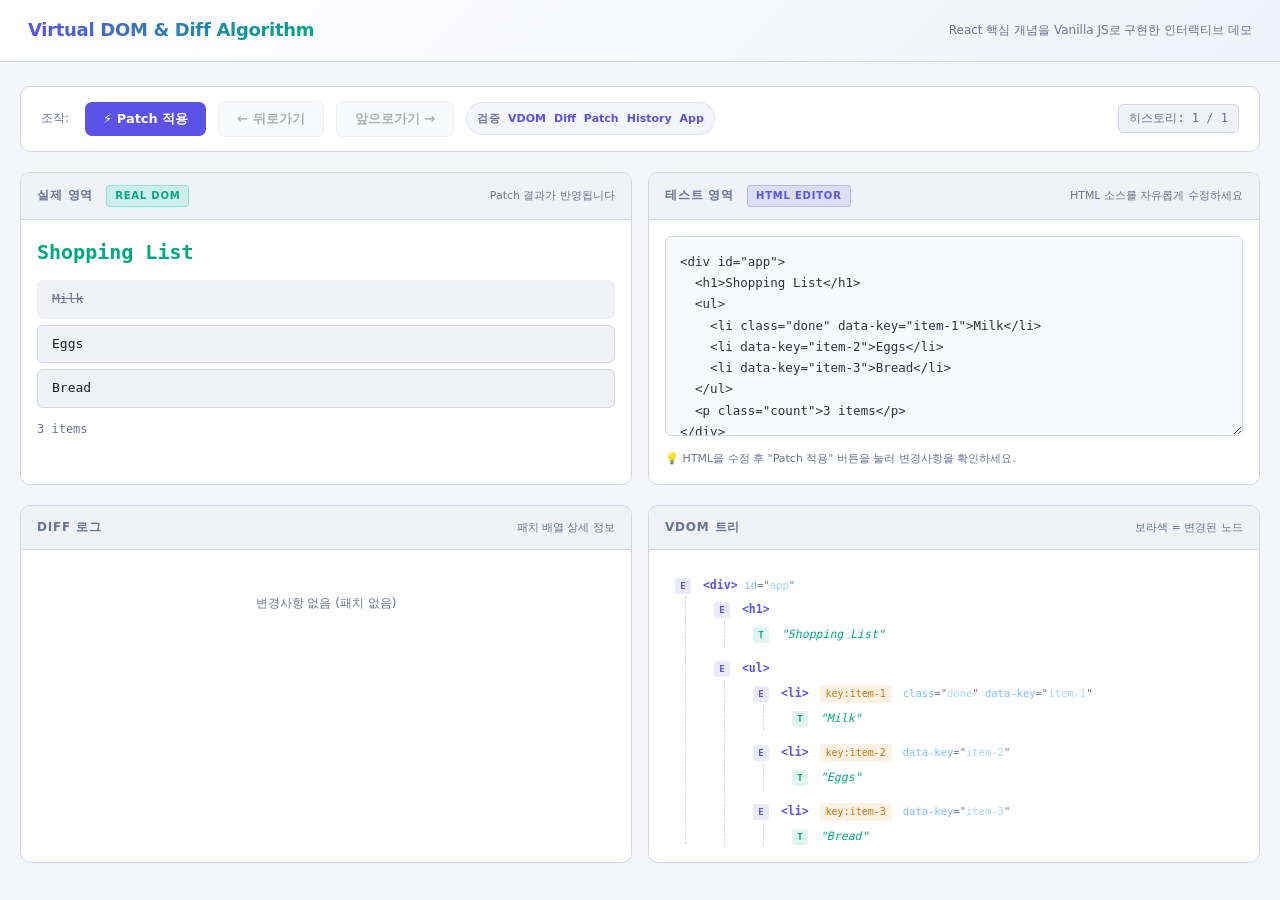
<file: index.html>
<!DOCTYPE html>
<html lang="ko">
<head>
  <meta charset="UTF-8">
  <meta name="viewport" content="width=device-width, initial-scale=1.0">
  <title>Virtual DOM & Diff Algorithm</title>
  <link rel="stylesheet" href="css/style.css">
</head>
<body>

<header>
  <div>
    <h1>Virtual DOM &amp; Diff Algorithm</h1>
  </div>
  <p>React 핵심 개념을 Vanilla JS로 구현한 인터랙티브 데모</p>
</header>

<main>

  <!-- 툴바 -->
  <div class="toolbar">
    <span class="toolbar-label">조작:</span>
    <button class="btn btn-primary" id="btn-patch">⚡ Patch 적용</button>
    <button class="btn btn-secondary" id="btn-undo">← 뒤로가기</button>
    <button class="btn btn-secondary" id="btn-redo">앞으로가기 →</button>
    <div class="toolbar-links" aria-label="테스트 페이지 바로가기">
      <span class="toolbar-links-label">검증</span>
      <a href="./tests/vdom.test.html">VDOM</a>
      <a href="./tests/diff.test.html">Diff</a>
      <a href="./tests/patch.test.html">Patch</a>
      <a href="./tests/history.test.html">History</a>
      <a href="./tests/app.test.html">App</a>
    </div>
    <span class="history-info" id="history-info">히스토리: - / -</span>
  </div>

  <div id="app-alert" class="app-alert" aria-live="polite" hidden></div>

  <!-- 실제 영역 + 테스트 영역 -->
  <div class="areas-grid">

    <!-- 실제 영역 (Real DOM) -->
    <div class="panel">
      <div class="panel-header">
        <span class="panel-title">실제 영역 <span class="badge badge-real">Real DOM</span></span>
        <span style="font-size:11px;color:var(--text-muted);">Patch 결과가 반영됩니다</span>
      </div>
      <div class="panel-body">
        <div id="real-area"></div>
      </div>
    </div>

    <!-- 테스트 영역 (HTML 편집) -->
    <div class="panel">
      <div class="panel-header">
        <span class="panel-title">테스트 영역 <span class="badge badge-test">HTML Editor</span></span>
        <span style="font-size:11px;color:var(--text-muted);">HTML 소스를 자유롭게 수정하세요</span>
      </div>
      <div class="panel-body">
        <textarea id="test-area" spellcheck="false" autocomplete="off"></textarea>
        <p class="test-hint">💡 HTML을 수정 후 "Patch 적용" 버튼을 눌러 변경사항을 확인하세요.</p>
      </div>
    </div>

  </div>

  <!-- 하단: Diff 로그 + VDOM 트리 -->
  <div class="bottom-grid">

    <div class="panel">
      <div class="panel-header">
        <span class="panel-title">Diff 로그</span>
        <span style="font-size:11px;color:var(--text-muted);">패치 배열 상세 정보</span>
      </div>
      <div class="panel-body">
        <div id="diff-log">
          <div class="log-empty">Patch를 적용하면 diff 결과가 표시됩니다.</div>
        </div>
      </div>
    </div>

    <div class="panel">
      <div class="panel-header">
        <span class="panel-title">VDOM 트리</span>
        <span style="font-size:11px;color:var(--text-muted);">보라색 = 변경된 노드</span>
      </div>
      <div class="panel-body">
        <div id="vdom-tree">
          <div class="tree-empty">VDOM 트리가 여기에 표시됩니다.</div>
        </div>
      </div>
    </div>

  </div>

</main>

<script type="module">
  import { init } from './src/app.js';
  document.addEventListener('DOMContentLoaded', init);
</script>

</body>
</html>
</file>
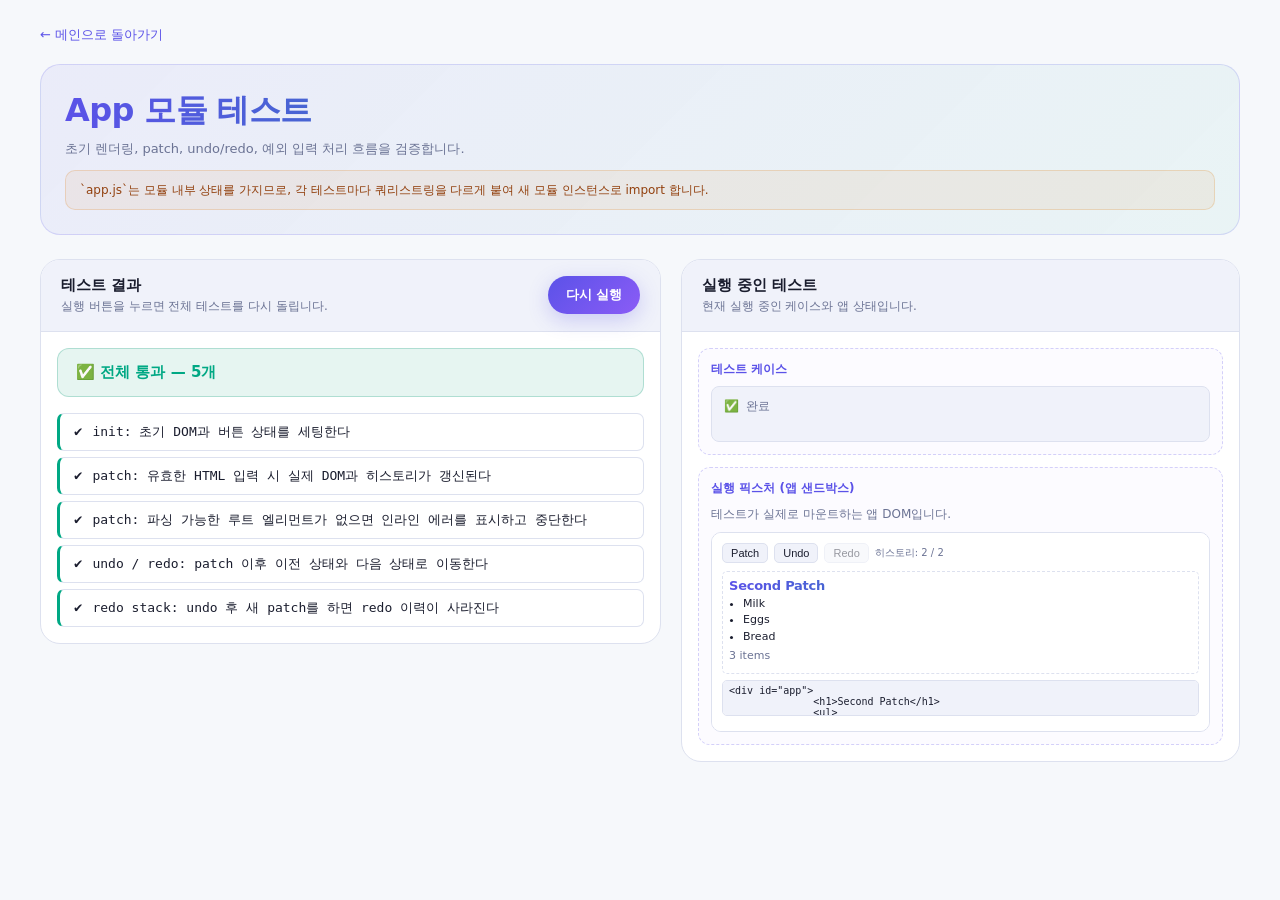
<file: tests/app.test.html>
<!DOCTYPE html>
<html lang="ko">
<head>
  <meta charset="UTF-8">
  <meta name="viewport" content="width=device-width, initial-scale=1.0">
  <title>App Module Tests</title>
  <style>
    *, *::before, *::after { box-sizing: border-box; margin: 0; padding: 0; }
    :root {
      --bg: #f6f8fb; --surface: #ffffff; --surface2: #f0f2fa;
      --border: #dde1ef; --accent: #5b52e8; --accent2: #00a884;
      --danger: #e03c3c; --warn: #d97706; --text: #1a1d2e; --text-muted: #6b7394;
      --font-mono: 'JetBrains Mono', 'Fira Code', monospace;
      --font-sans: 'Pretendard', system-ui, sans-serif;
    }
    body { background: var(--bg); color: var(--text); font-family: var(--font-sans); padding: 24px 18px 56px; min-height: 100vh; }

    .page { max-width: 1200px; margin: 0 auto; }

    a.back { display: inline-flex; align-items: center; gap: 6px; color: var(--accent); text-decoration: none; font-size: 13px; margin-bottom: 20px; }
    a.back:hover { text-decoration: underline; }

    .hero { background: linear-gradient(135deg, rgba(91,82,232,0.07), rgba(0,168,132,0.05)); border: 1px solid rgba(91,82,232,0.18); border-radius: 20px; padding: 24px; margin-bottom: 24px; }
    h1 { font-size: clamp(20px, 3vw, 32px); font-weight: 800; letter-spacing: -0.02em; background: linear-gradient(90deg, var(--accent), var(--accent2)); -webkit-background-clip: text; -webkit-text-fill-color: transparent; background-clip: text; margin-bottom: 6px; }
    .subtitle { color: var(--text-muted); font-size: 13px; line-height: 1.6; }
    .note { margin-bottom: 0; padding: 10px 14px; border-radius: 10px; background: rgba(217,119,6,0.07); border: 1px solid rgba(217,119,6,0.2); color: #92400e; font-size: 12px; line-height: 1.5; margin-top: 10px; }

    /* ── 레이아웃 ── */
    .layout { display: grid; grid-template-columns: minmax(0, 1fr) minmax(300px, 0.9fr); gap: 20px; align-items: start; }
    @media (max-width: 900px) { .layout { grid-template-columns: 1fr; } }

    /* ── 패널 공통 ── */
    .panel { background: var(--surface); border: 1px solid var(--border); border-radius: 20px; overflow: hidden; }
    .panel-head { display: flex; justify-content: space-between; align-items: center; gap: 12px; padding: 16px 20px; border-bottom: 1px solid var(--border); background: var(--surface2); }
    .panel-head h2 { font-size: 15px; font-weight: 700; }
    .panel-head p { color: var(--text-muted); font-size: 12px; margin-top: 3px; }
    .run-button {
      border: none; border-radius: 999px;
      background: linear-gradient(135deg, var(--accent), #8b5cf6);
      color: #fff; padding: 10px 18px; font-size: 13px; font-weight: 700;
      cursor: pointer; transition: transform 160ms, opacity 160ms;
      box-shadow: 0 6px 20px rgba(91,82,232,0.25);
      white-space: nowrap;
    }
    .run-button:hover { transform: translateY(-1px); }
    .run-button:disabled { opacity: 0.55; cursor: wait; transform: none; }

    /* ── 테스트 결과 ── */
    #test-results { padding: 16px; }
    .summary { padding: 14px 18px; border-radius: 12px; margin-bottom: 16px; display: flex; align-items: center; gap: 12px; font-size: 15px; font-weight: 700; }
    .all-pass { background: rgba(15,157,122,0.1); border: 1px solid rgba(15,157,122,0.25); color: var(--accent2); }
    .has-fail { background: rgba(209,67,67,0.1); border: 1px solid rgba(209,67,67,0.25); color: var(--danger); }
    .fail-count { font-size: 13px; font-weight: 400; color: var(--danger); }
    .result-list { display: flex; flex-direction: column; gap: 6px; }
    .result-item { display: flex; align-items: baseline; gap: 10px; padding: 9px 14px; border-radius: 7px; font-size: 13px; font-family: var(--font-mono); border: 1px solid var(--border); }
    .result-item.pass { background: var(--surface); border-left: 3px solid var(--accent2); }
    .result-item.fail { background: #fff5f5; border-left: 3px solid var(--danger); }
    .result-icon { font-size: 14px; }
    .result-msg { flex: 1; }
    .result-error { color: var(--danger); font-size: 11px; }

    /* ── 미리보기 패널 ── */
    .preview { padding: 16px; display: flex; flex-direction: column; gap: 12px; }
    .preview-card { border: 1px dashed rgba(91,82,232,0.25); border-radius: 12px; padding: 12px; background: rgba(91,82,232,0.02); }
    .preview-card h3 { font-size: 12px; font-weight: 700; margin-bottom: 8px; color: var(--accent); }
    .preview-card p { color: var(--text-muted); font-size: 12px; line-height: 1.6; margin-bottom: 8px; }
    .fixture-label { min-height: 56px; border-radius: 8px; border: 1px solid var(--border); background: var(--surface2); padding: 10px 12px; font-size: 12px; font-family: var(--font-mono); color: var(--text-muted); word-break: break-word; line-height: 1.55; }

    /* ── 샌드박스 (앱 미리보기) ── */
    #sandbox {
      border-radius: 10px; border: 1px solid var(--border);
      background: var(--surface); color: var(--text);
      padding: 10px; font-size: 12px;
      max-height: 200px; overflow: auto;
    }
    #sandbox .toolbar { display: flex; gap: 6px; margin-bottom: 8px; flex-wrap: wrap; }
    #sandbox button { padding: 3px 8px; border-radius: 5px; border: 1px solid var(--border); background: var(--surface2); font-size: 11px; cursor: pointer; color: var(--text); }
    #sandbox button:disabled { opacity: 0.45; cursor: not-allowed; }
    #sandbox #history-info { font-size: 10px; color: var(--text-muted); align-self: center; }
    #sandbox #app-alert { padding: 4px 8px; border-radius: 5px; background: rgba(224,60,60,0.07); border: 1px solid rgba(224,60,60,0.2); color: var(--danger); font-size: 11px; margin-bottom: 6px; }
    #sandbox #app-alert[hidden] { display: none; }
    #sandbox #real-area { border: 1px dashed var(--border); border-radius: 5px; padding: 6px; min-height: 32px; margin-bottom: 6px; font-size: 11px; overflow: hidden; }
    #sandbox #real-area h1, #sandbox #real-area h2, #sandbox #real-area h3 { font-size: 13px; font-weight: 700; margin: 0 0 3px; }
    #sandbox #real-area ul, #sandbox #real-area ol { margin: 0; padding-left: 14px; }
    #sandbox #real-area li { margin: 0; font-size: 11px; line-height: 1.5; }
    #sandbox #real-area p { margin: 2px 0; font-size: 11px; }
    #sandbox textarea { width: 100%; border: 1px solid var(--border); border-radius: 5px; padding: 4px 6px; font-size: 10px; font-family: var(--font-mono); resize: none; height: 36px; box-sizing: border-box; background: var(--surface2); color: var(--text); }
    #sandbox #diff-log, #sandbox #vdom-tree { font-size: 10px; color: var(--text-muted); font-family: var(--font-mono); margin-top: 3px; white-space: pre-wrap; max-height: 32px; overflow: hidden; }
  </style>
</head>
<body>
<div class="page">
  <a class="back" href="../index.html">← 메인으로 돌아가기</a>

  <section class="hero">
    <h1>App 모듈 테스트</h1>
    <p class="subtitle">초기 렌더링, patch, undo/redo, 예외 입력 처리 흐름을 검증합니다.</p>
    <div class="note">`app.js`는 모듈 내부 상태를 가지므로, 각 테스트마다 쿼리스트링을 다르게 붙여 새 모듈 인스턴스로 import 합니다.</div>
  </section>

  <section class="layout">
    <!-- 테스트 결과 패널 -->
    <div class="panel">
      <div class="panel-head">
        <div>
          <h2>테스트 결과</h2>
          <p>실행 버튼을 누르면 전체 테스트를 다시 돌립니다.</p>
        </div>
        <button id="run-tests" class="run-button" type="button">다시 실행</button>
      </div>
      <div id="test-results">테스트 실행 중...</div>
    </div>

    <!-- 미리보기 패널 -->
    <aside class="panel">
      <div class="panel-head">
        <div>
          <h2>실행 중인 테스트</h2>
          <p>현재 실행 중인 케이스와 앱 상태입니다.</p>
        </div>
      </div>
      <div class="preview">
        <section class="preview-card">
          <h3>테스트 케이스</h3>
          <div id="current-test" class="fixture-label">대기 중...</div>
        </section>
        <section class="preview-card">
          <h3>실행 픽스처 (앱 샌드박스)</h3>
          <p>테스트가 실제로 마운트하는 앱 DOM입니다.</p>
          <div id="sandbox"></div>
        </section>
      </div>
    </aside>
  </section>
</div>

  <script type="module">
    let passCount = 0, failCount = 0;
    const results = [];
    const runButton = document.getElementById('run-tests');

    function assert(condition, message) {
      if (!condition) throw new Error(message);
    }

    function renderResults() {
      const container = document.getElementById('test-results');
      if (!container) return;
      const total = passCount + failCount;
      let html = `<div class="summary ${failCount === 0 ? 'all-pass' : 'has-fail'}">`;
      html += failCount === 0
        ? `✅ 전체 통과 — ${total}개`
        : `❌ ${failCount}개 실패 <span class="fail-count">(총 ${total}개)</span>`;
      html += '</div><div class="result-list">';
      for (const r of results) {
        html += `<div class="result-item ${r.pass ? 'pass' : 'fail'}">`;
        html += `<span class="result-icon">${r.pass ? '✔' : '✘'}</span>`;
        html += `<span class="result-msg">${r.message}</span>`;
        if (!r.pass) html += `<span class="result-error">${r.error}</span>`;
        html += '</div>';
      }
      html += '</div>';
      container.innerHTML = html;
    }

    const sandbox = document.getElementById('sandbox');
    const currentTestEl = document.getElementById('current-test');

    function buildFixture() {
      sandbox.innerHTML = `
        <div class="toolbar">
          <button id="btn-patch">Patch</button>
          <button id="btn-undo">Undo</button>
          <button id="btn-redo">Redo</button>
          <span id="history-info"></span>
        </div>
        <div id="app-alert" hidden></div>
        <div id="real-area"></div>
        <textarea id="test-area"></textarea>
        <div id="diff-log"></div>
        <div id="vdom-tree"></div>
      `;
    }

    async function bootApp(label) {
      buildFixture();
      const mod = await import(`../src/app.js?case=${encodeURIComponent(label)}-${Date.now()}-${Math.random()}`);
      mod.init();
      return {
        realArea: document.getElementById('real-area'),
        testArea: document.getElementById('test-area'),
        patchBtn: document.getElementById('btn-patch'),
        undoBtn: document.getElementById('btn-undo'),
        redoBtn: document.getElementById('btn-redo'),
        diffLog: document.getElementById('diff-log'),
        vdomTree: document.getElementById('vdom-tree'),
        historyInfo: document.getElementById('history-info'),
        appAlert: document.getElementById('app-alert'),
      };
    }

    async function runCase(name, fn) {
      if (currentTestEl) currentTestEl.textContent = name;
      await new Promise(r => setTimeout(r, 0));   // repaint으로 테스트명 표시
      try {
        await fn();
        results.push({ pass: true, message: name });
        passCount++;
        console.log(`PASS: ${name}`);
      } catch (error) {
        results.push({ pass: false, message: name, error: error.message });
        failCount++;
        console.error(`FAIL: ${name}`, error);
      }
      await new Promise(r => setTimeout(r, 150)); // 다음 테스트 전 시각적 여백
    }

    function click(el) {
      el.dispatchEvent(new MouseEvent('click', { bubbles: true }));
    }

    function normalize(html) {
      return html.replace(/\s+/g, ' ').trim();
    }

    async function runTests() {
      passCount = 0;
      failCount = 0;
      results.length = 0;
      sandbox.innerHTML = '';
      if (currentTestEl) currentTestEl.textContent = '테스트 실행 중...';
      if (runButton) runButton.disabled = true;

      try {
        await runCase('init: 초기 DOM과 버튼 상태를 세팅한다', async () => {
          const app = await bootApp('init');

          assert(app.realArea.querySelector('#app') !== null, '초기 루트가 렌더링된다');
          assert(app.testArea.value.trim().length > 0, '초기 HTML이 textarea에 채워진다');
          assert(app.undoBtn.disabled === true, '초기 undo는 비활성화된다');
          assert(app.redoBtn.disabled === true, '초기 redo는 비활성화된다');
          assert(app.historyInfo.textContent.includes('1 / 1'), '초기 히스토리 정보가 표시된다');
          assert(app.diffLog.textContent.includes('변경'), '초기 diff 로그가 빈 상태를 보여준다');
          assert(app.vdomTree.textContent.trim().length > 0, '초기 VDOM 트리가 렌더링된다');
        });

        await runCase('patch: 유효한 HTML 입력 시 실제 DOM과 히스토리가 갱신된다', async () => {
          const app = await bootApp('patch-valid');
          app.testArea.value = `
            <div id="app">
              <h1>Updated List</h1>
              <ul>
                <li class="done" data-key="item-1">Milk</li>
                <li data-key="item-2">Eggs</li>
                <li data-key="item-3">Bread</li>
              </ul>
              <p class="count">3 items</p>
            </div>
          `.trim();

          click(app.patchBtn);

          assert(app.realArea.querySelector('h1')?.textContent === 'Updated List', 'real DOM 텍스트가 변경된다');
          assert(app.undoBtn.disabled === false, 'patch 후 undo가 가능해진다');
          assert(app.redoBtn.disabled === true, 'patch 직후 redo는 비활성화다');
          assert(app.historyInfo.textContent.includes('2 / 2'), '히스토리가 2개 상태를 가리킨다');
          assert(app.diffLog.textContent.trim().length > 0, 'diff 로그가 갱신된다');
        });

        await runCase('patch: 파싱 가능한 루트 엘리먼트가 없으면 인라인 에러를 표시하고 중단한다', async () => {
          const app = await bootApp('patch-invalid');
          const before = normalize(app.realArea.innerHTML);
          app.testArea.value = 'plain text only';
          click(app.patchBtn);

          assert(app.appAlert.hidden === false, '인라인 에러가 표시된다');
          assert(app.appAlert.textContent.includes('유효한 HTML을 입력해주세요.'), '에러 문구가 표시된다');
          assert(normalize(app.realArea.innerHTML) === before, 'real DOM이 유지된다');
          assert(app.historyInfo.textContent.includes('1 / 1'), '히스토리가 증가하지 않는다');
        });

        await runCase('undo / redo: patch 이후 이전 상태와 다음 상태로 이동한다', async () => {
          const app = await bootApp('undo-redo');
          app.testArea.value = `
            <div id="app">
              <h1>Shopping List</h1>
              <ul>
                <li class="done" data-key="item-1">Milk</li>
                <li data-key="item-2">Yogurt</li>
                <li data-key="item-3">Bread</li>
              </ul>
              <p class="count">3 items</p>
            </div>
          `.trim();

          click(app.patchBtn);
          assert(app.realArea.textContent.includes('Yogurt'), 'patch 결과가 반영된다');

          click(app.undoBtn);
          assert(app.realArea.textContent.includes('Eggs'), 'undo 후 이전 상태로 복원된다');
          assert(app.testArea.value.includes('Eggs'), 'textarea도 이전 상태로 복원된다');
          assert(app.redoBtn.disabled === false, 'undo 후 redo가 가능해진다');

          click(app.redoBtn);
          assert(app.realArea.textContent.includes('Yogurt'), 'redo 후 다음 상태로 복원된다');
          assert(app.testArea.value.includes('Yogurt'), 'textarea도 다음 상태로 복원된다');
        });

        await runCase('redo stack: undo 후 새 patch를 하면 redo 이력이 사라진다', async () => {
          const app = await bootApp('redo-cleared');

          app.testArea.value = `
            <div id="app">
              <h1>First Patch</h1>
              <ul>
                <li class="done" data-key="item-1">Milk</li>
                <li data-key="item-2">Eggs</li>
                <li data-key="item-3">Bread</li>
              </ul>
              <p class="count">3 items</p>
            </div>
          `.trim();
          click(app.patchBtn);

          click(app.undoBtn);

          app.testArea.value = `
            <div id="app">
              <h1>Second Patch</h1>
              <ul>
                <li class="done" data-key="item-1">Milk</li>
                <li data-key="item-2">Eggs</li>
                <li data-key="item-3">Bread</li>
              </ul>
              <p class="count">3 items</p>
            </div>
          `.trim();
          click(app.patchBtn);

          assert(app.realArea.querySelector('h1')?.textContent === 'Second Patch', '새 patch가 반영된다');
          assert(app.redoBtn.disabled === true, 'redo 이력이 제거된다');
          assert(app.historyInfo.textContent.includes('2 / 2'), '히스토리가 새 분기로 갱신된다');
        });
      } finally {
        renderResults();
        if (currentTestEl) currentTestEl.textContent = '✅ 완료';
        if (runButton) runButton.disabled = false;
      }
    }

    runButton?.addEventListener('click', () => {
      runTests();
    });

    await runTests();
  </script>
</body>
</html>
</file>
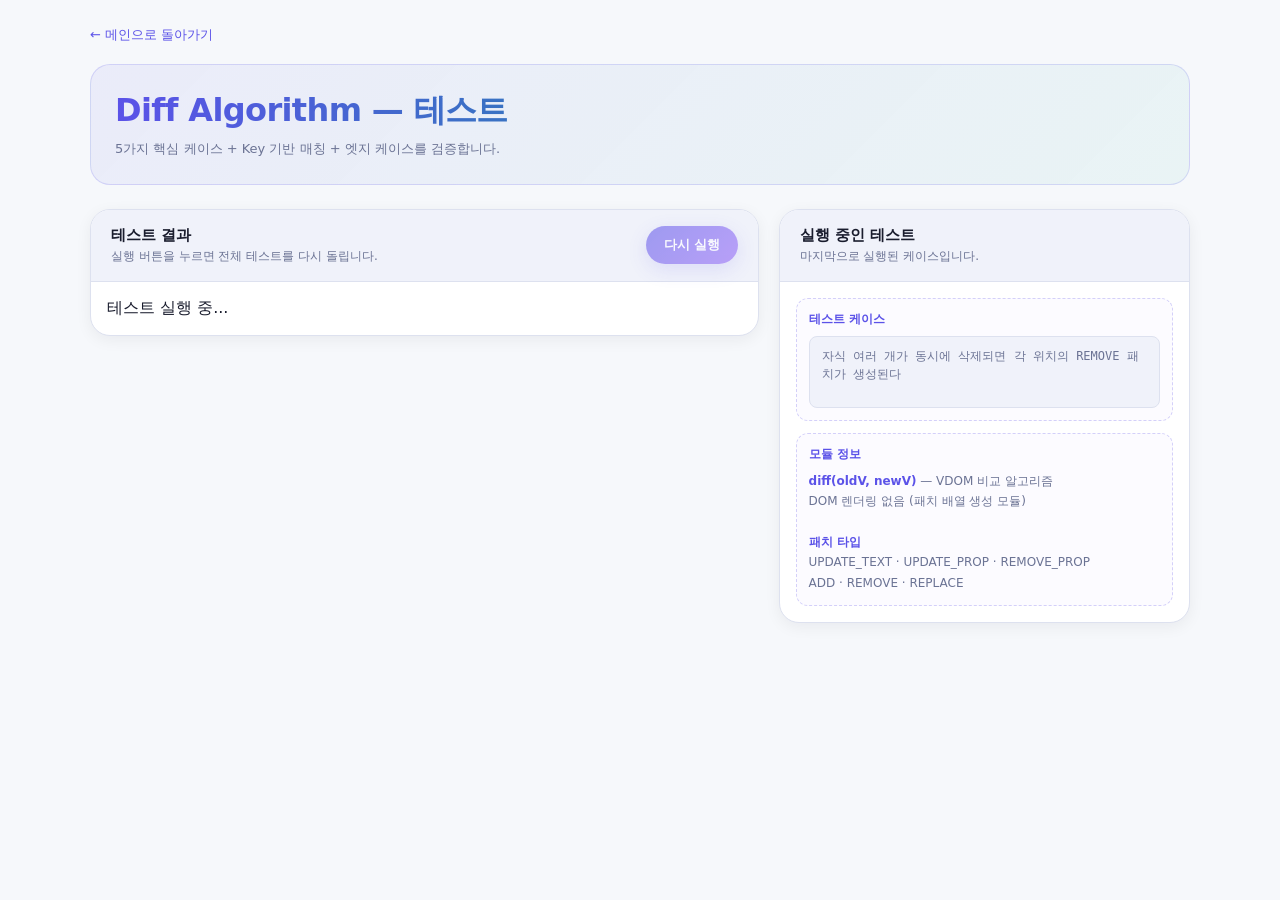
<file: tests/diff.test.html>
<!DOCTYPE html>
<html lang="ko">
<head>
  <meta charset="UTF-8">
  <meta name="viewport" content="width=device-width, initial-scale=1.0">
  <title>Diff Algorithm Tests</title>
  <style>
    *, *::before, *::after { box-sizing: border-box; margin: 0; padding: 0; }
    :root {
      --bg: #f6f8fb; --surface: #ffffff; --surface2: #f0f2fa;
      --border: #dde1ef; --accent: #5b52e8; --accent2: #00a884;
      --danger: #e03c3c; --warn: #d97706; --text: #1a1d2e; --text-muted: #6b7394;
      --font-mono: 'JetBrains Mono', 'Fira Code', monospace;
      --font-sans: 'Pretendard', system-ui, sans-serif;
    }
    body { background: var(--bg); color: var(--text); font-family: var(--font-sans); padding: 24px 18px 56px; min-height: 100vh; }

    .page { max-width: 1100px; margin: 0 auto; }

    a.back { display: inline-flex; align-items: center; gap: 6px; color: var(--accent); text-decoration: none; font-size: 13px; margin-bottom: 20px; }
    a.back:hover { text-decoration: underline; }

    .hero { background: linear-gradient(135deg, rgba(91,82,232,0.07), rgba(0,168,132,0.05)); border: 1px solid rgba(91,82,232,0.18); border-radius: 20px; padding: 24px; margin-bottom: 24px; }
    h1 { font-size: clamp(20px, 3vw, 32px); font-weight: 800; letter-spacing: -0.02em; background: linear-gradient(90deg, var(--accent), var(--accent2)); -webkit-background-clip: text; -webkit-text-fill-color: transparent; background-clip: text; margin-bottom: 6px; }
    .subtitle { color: var(--text-muted); font-size: 13px; line-height: 1.6; }

    /* ── 레이아웃 ── */
    .layout { display: grid; grid-template-columns: minmax(0, 1.3fr) minmax(260px, 0.8fr); gap: 20px; align-items: start; }
    @media (max-width: 860px) { .layout { grid-template-columns: 1fr; } }

    /* ── 패널 공통 ── */
    .panel { background: var(--surface); border: 1px solid var(--border); border-radius: 20px; overflow: hidden; box-shadow: 0 4px 16px rgba(15,23,42,0.06); }
    .panel-head { display: flex; justify-content: space-between; align-items: center; gap: 12px; padding: 16px 20px; border-bottom: 1px solid var(--border); background: var(--surface2); }
    .panel-head h2 { font-size: 15px; font-weight: 700; }
    .panel-head p { color: var(--text-muted); font-size: 12px; margin-top: 3px; }
    .run-button {
      border: none; border-radius: 999px;
      background: linear-gradient(135deg, var(--accent), #8b5cf6);
      color: #fff; padding: 10px 18px; font-size: 13px; font-weight: 700;
      cursor: pointer; transition: transform 160ms, opacity 160ms;
      box-shadow: 0 6px 20px rgba(91,82,232,0.25);
      white-space: nowrap;
    }
    .run-button:hover { transform: translateY(-1px); }
    .run-button:disabled { opacity: 0.55; cursor: wait; transform: none; }

    /* ── 테스트 결과 ── */
    #test-results { padding: 16px; }
    .summary { padding: 14px 18px; border-radius: 12px; margin-bottom: 16px; display: flex; align-items: center; gap: 12px; font-size: 15px; font-weight: 700; }
    .all-pass { background: rgba(15,157,122,0.1); border: 1px solid rgba(15,157,122,0.25); color: var(--accent2); }
    .has-fail { background: rgba(209,67,67,0.1); border: 1px solid rgba(209,67,67,0.25); color: var(--danger); }
    .fail-count { font-size: 13px; font-weight: 400; color: var(--danger); }
    .result-list { display: flex; flex-direction: column; gap: 6px; }
    .result-item { display: flex; align-items: baseline; gap: 10px; padding: 9px 14px; border-radius: 7px; font-size: 13px; font-family: var(--font-mono); border: 1px solid var(--border); }
    .result-item.pass { background: var(--surface); border-left: 3px solid var(--accent2); }
    .result-item.fail { background: #fff5f5; border-left: 3px solid var(--danger); }
    .result-icon { font-size: 14px; }
    .result-msg { flex: 1; }
    .result-error { color: var(--danger); font-size: 11px; }

    /* ── 미리보기 패널 ── */
    .preview { padding: 16px; display: flex; flex-direction: column; gap: 12px; }
    .preview-card { border: 1px dashed rgba(91,82,232,0.25); border-radius: 12px; padding: 12px; background: rgba(91,82,232,0.02); }
    .preview-card h3 { font-size: 12px; font-weight: 700; margin-bottom: 8px; color: var(--accent); }
    .preview-card p { color: var(--text-muted); font-size: 12px; line-height: 1.6; margin-bottom: 8px; }
    .fixture { min-height: 72px; border-radius: 8px; border: 1px solid var(--border); background: var(--surface2); padding: 10px 12px; font-size: 12px; font-family: var(--font-mono); color: var(--text-muted); word-break: break-word; line-height: 1.55; }
    .module-info { color: var(--text-muted); font-size: 12px; line-height: 1.7; }
    .module-info strong { color: var(--accent); }

    /* ── 그룹 헤더 ── */
    .group-header { padding: 8px 0 4px; font-size: 11px; font-weight: 700; text-transform: uppercase; letter-spacing: 0.08em; color: var(--text-muted); border-bottom: 1px solid var(--border); margin-bottom: 6px; margin-top: 12px; }
    .group-header:first-child { margin-top: 0; }
  </style>
</head>
<body>
<div class="page">
  <a class="back" href="../index.html">← 메인으로 돌아가기</a>

  <section class="hero">
    <h1>Diff Algorithm — 테스트</h1>
    <p class="subtitle">5가지 핵심 케이스 + Key 기반 매칭 + 엣지 케이스를 검증합니다.</p>
  </section>

  <section class="layout">
    <!-- 테스트 결과 패널 -->
    <div class="panel">
      <div class="panel-head">
        <div>
          <h2>테스트 결과</h2>
          <p>실행 버튼을 누르면 전체 테스트를 다시 돌립니다.</p>
        </div>
        <button id="run-tests" class="run-button" type="button">다시 실행</button>
      </div>
      <div id="test-results">테스트 실행 중...</div>
    </div>

    <!-- 미리보기 패널 -->
    <aside class="panel">
      <div class="panel-head">
        <div>
          <h2>실행 중인 테스트</h2>
          <p>마지막으로 실행된 케이스입니다.</p>
        </div>
      </div>
      <div class="preview">
        <section class="preview-card">
          <h3>테스트 케이스</h3>
          <div id="current-test" class="fixture">대기 중...</div>
        </section>
        <section class="preview-card">
          <h3>모듈 정보</h3>
          <div class="module-info">
            <strong>diff(oldV, newV)</strong> — VDOM 비교 알고리즘<br>
            DOM 렌더링 없음 (패치 배열 생성 모듈)<br><br>
            <strong>패치 타입</strong><br>
            UPDATE_TEXT · UPDATE_PROP · REMOVE_PROP<br>
            ADD · REMOVE · REPLACE
          </div>
        </section>
      </div>
    </aside>
  </section>
</div>

<script type="module">
import { diff } from '../src/diff.js';

let passCount = 0, failCount = 0;
const groups = [], itQueue = [];
const runButton = document.getElementById('run-tests');
let _currentGroup = null;

function describe(name, fn) {
  _currentGroup = { name, items: [] };
  groups.push(_currentGroup);
  fn();
  _currentGroup = null;
}

function it(name, fn) {
  itQueue.push({ name, fn, group: groups[groups.length - 1] });
}

function assert(condition, message) {
  if (!condition) throw new Error(message);
}

function deepEqual(a, b) {
  if (a === b) return true;
  if (typeof a !== typeof b) return false;
  if (typeof a !== 'object' || a === null || b === null) return false;
  const keysA = Object.keys(a), keysB = Object.keys(b);
  if (keysA.length !== keysB.length) return false;
  return keysA.every(k => deepEqual(a[k], b[k]));
}

function assertEqual(actual, expected, message) {
  if (!deepEqual(actual, expected)) throw new Error(message);
}

function renderResults() {
  const container = document.getElementById('test-results');
  if (!container) return;
  const total = passCount + failCount;
  let html = '';
  html += `<div class="summary ${failCount === 0 ? 'all-pass' : 'has-fail'}">`;
  html += failCount === 0
    ? `✅ 전체 통과 — ${total}개`
    : `❌ ${failCount}개 실패 <span class="fail-count">(총 ${total}개)</span>`;
  html += '</div><div class="result-list">';
  for (const group of groups) {
    html += `<div class="group-header">${group.name}</div>`;
    for (const item of group.items) {
      html += `<div class="result-item ${item.pass ? 'pass' : 'fail'}">`;
      html += `<span class="result-icon">${item.pass ? '✔' : '✘'}</span>`;
      html += `<span class="result-msg">${item.message}</span>`;
      if (!item.pass) html += `<span class="result-error">${item.error}</span>`;
      html += '</div>';
    }
  }
  html += '</div>';
  container.innerHTML = html;
}

// 헬퍼: element vnode 생성
function el(tag, props = {}, children = [], key = null) {
  return { type: 'element', tag, props, key: key ?? props['data-key'] ?? null, children };
}
function txt(value) { return { type: 'text', value }; }
function byType(patches, type) {
  return patches.filter((patch) => patch.type === type);
}
function assertSinglePatch(patches, type, message) {
  const matches = byType(patches, type);
  assert(matches.length === 1, `${message}: ${type} 패치 1개`);
  return matches[0];
}
function assertPatchPath(patch, expectedPath, message) {
  assertEqual(patch?.path, expectedPath, `${message}: path ${JSON.stringify(expectedPath)}`);
}

// ──────────────────────────────────────────────
// 1. 텍스트 변경
// ──────────────────────────────────────────────
describe('텍스트 변경 (UPDATE_TEXT)', () => {
  it('텍스트 값이 달라지면 UPDATE_TEXT 패치 생성', () => {
    const oldV = el('p', {}, [txt('Hello')]);
    const newV = el('p', {}, [txt('World')]);
    const patches = diff(oldV, newV);
    const patch = assertSinglePatch(patches, 'UPDATE_TEXT', '텍스트 변경');
    assert(patches.length === 1, '패치 1개');
    assertPatchPath(patch, [0], '텍스트 변경');
    assert(patch.value === 'World', '새 값 World');
    assert(patch.oldValue === 'Hello', '이전 값 Hello');
  });

  it('텍스트가 동일하면 패치 없음', () => {
    const oldV = el('p', {}, [txt('Same')]);
    const newV = el('p', {}, [txt('Same')]);
    assert(diff(oldV, newV).length === 0, '패치 없음');
  });
});

// ──────────────────────────────────────────────
// 2. Props 변경
// ──────────────────────────────────────────────
describe('Props 변경 (UPDATE_PROP / REMOVE_PROP)', () => {
  it('prop 추가 시 UPDATE_PROP', () => {
    const patches = diff(el('div', {}), el('div', { class: 'new' }));
    const patch = assertSinglePatch(patches, 'UPDATE_PROP', 'prop 추가');
    assertPatchPath(patch, [], 'prop 추가');
    assert(patch.key === 'class', 'class 추가');
    assert(patch.value === 'new', '새 class 값');
    assert(patch.oldValue === undefined, '이전 class 값 없음');
  });

  it('prop 값 변경 시 UPDATE_PROP', () => {
    const patches = diff(el('div', { class: 'old' }), el('div', { class: 'new' }));
    const patch = assertSinglePatch(patches, 'UPDATE_PROP', 'prop 변경');
    assertPatchPath(patch, [], 'prop 변경');
    assert(patch.key === 'class', 'class 변경 key');
    assert(patch.value === 'new', '새 class 값');
    assert(patch.oldValue === 'old', '이전 class 값');
  });

  it('prop 제거 시 REMOVE_PROP', () => {
    const patches = diff(el('div', { class: 'x' }), el('div', {}));
    const patch = assertSinglePatch(patches, 'REMOVE_PROP', 'prop 제거');
    assertPatchPath(patch, [], 'prop 제거');
    assert(patch.key === 'class', 'class 제거');
    assert(patch.oldValue === 'x', '제거된 값 유지');
  });

  it('props 동일하면 패치 없음', () => {
    const patches = diff(el('div', { id: 'a', class: 'b' }), el('div', { id: 'a', class: 'b' }));
    assert(patches.length === 0, '패치 없음');
  });

  it('여러 prop이 동시에 추가/변경/삭제되어도 각각 패치된다', () => {
    const patches = diff(
      el('div', { id: 'old', class: 'legacy', title: 'bye' }),
      el('div', { id: 'new', hidden: 'true', class: 'legacy' })
    );

    assert(patches.length === 3, '패치 3개');
    assert(patches.some(p => p.type === 'UPDATE_PROP' && p.key === 'id' && p.oldValue === 'old' && p.value === 'new'), 'id 변경');
    assert(patches.some(p => p.type === 'UPDATE_PROP' && p.key === 'hidden' && p.oldValue === undefined && p.value === 'true'), 'hidden 추가');
    assert(patches.some(p => p.type === 'REMOVE_PROP' && p.key === 'title' && p.oldValue === 'bye'), 'title 제거');
  });

  it('빈 props끼리 비교하면 패치 없음', () => {
    const patches = diff(el('div', {}), el('div', {}));
    assert(patches.length === 0, '빈 props끼리 비교 시 패치 없음');
  });
});

// ──────────────────────────────────────────────
// 3. 노드 추가
// ──────────────────────────────────────────────
describe('노드 추가 (ADD)', () => {
  it('자식 추가 시 ADD 패치', () => {
    const oldV = el('ul', {}, [el('li', {}, [txt('A')])]);
    const newV = el('ul', {}, [el('li', {}, [txt('A')]), el('li', {}, [txt('B')])]);
    const patches = diff(oldV, newV);
    const patch = assertSinglePatch(patches, 'ADD', '자식 추가');
    assertPatchPath(patch, [1], '자식 추가');
    assertEqual(patch.newNode, el('li', {}, [txt('B')]), '추가된 노드 정보');
  });

  it('자식 여러 개가 동시에 추가되면 각 위치의 ADD 패치가 생성된다', () => {
    const oldV = el('ul', {}, [el('li', {}, [txt('A')])]);
    const newV = el('ul', {}, [
      el('li', {}, [txt('A')]),
      el('li', {}, [txt('B')]),
      el('li', {}, [txt('C')]),
    ]);
    const patches = diff(oldV, newV);
    const addPatches = byType(patches, 'ADD');

    assert(addPatches.length === 2, 'ADD 패치 2개');
    assert(addPatches.some(p => p.path.join(',') === '1'), 'path [1] 추가');
    assert(addPatches.some(p => p.path.join(',') === '2'), 'path [2] 추가');
  });
});

// ──────────────────────────────────────────────
// 4. 노드 제거
// ──────────────────────────────────────────────
describe('노드 제거 (REMOVE)', () => {
  it('자식 제거 시 REMOVE 패치', () => {
    const oldV = el('ul', {}, [el('li', {}, [txt('A')]), el('li', {}, [txt('B')])]);
    const newV = el('ul', {}, [el('li', {}, [txt('A')])]);
    const patches = diff(oldV, newV);
    const patch = assertSinglePatch(patches, 'REMOVE', '자식 제거');
    assertPatchPath(patch, [1], '자식 제거');
  });

  it('자식 여러 개가 동시에 삭제되면 각 위치의 REMOVE 패치가 생성된다', () => {
    const oldV = el('ul', {}, [
      el('li', {}, [txt('A')]),
      el('li', {}, [txt('B')]),
      el('li', {}, [txt('C')]),
    ]);
    const newV = el('ul', {}, [
      el('li', {}, [txt('A')]),
    ]);
    const patches = diff(oldV, newV);
    const removePatches = byType(patches, 'REMOVE');

    assert(removePatches.length === 2, 'REMOVE 패치 2개');
    assert(removePatches.some(p => p.path.join(',') === '1'), 'path [1] 제거');
    assert(removePatches.some(p => p.path.join(',') === '2'), 'path [2] 제거');
  });
});

// ──────────────────────────────────────────────
// 5. 노드 교체 (태그 변경)
// ──────────────────────────────────────────────
describe('노드 교체 (REPLACE)', () => {
  it('태그가 다르면 REPLACE', () => {
    const patches = diff(el('p', {}, [txt('Hi')]), el('span', {}, [txt('Hi')]));
    const patch = assertSinglePatch(patches, 'REPLACE', '태그 변경');
    assertPatchPath(patch, [], '태그 변경');
    assert(patch.oldNode.tag === 'p', '이전 태그 p');
    assert(patch.newNode.tag === 'span', '새 태그 span');
  });

  it('타입 다름 (text → element) → REPLACE', () => {
    const patches = diff(txt('hi'), el('span', {}, [txt('hi')]));
    const patch = assertSinglePatch(patches, 'REPLACE', 'text→element 변경');
    assertPatchPath(patch, [], 'text→element 변경');
    assert(patch.oldNode.type === 'text', '이전 타입 text');
    assert(patch.newNode.type === 'element', '새 타입 element');
  });

  it('타입 다름 (element → text) → REPLACE', () => {
    const patches = diff(el('span', {}, [txt('hi')]), txt('hi'));
    const patch = assertSinglePatch(patches, 'REPLACE', 'element→text 변경');
    assertPatchPath(patch, [], 'element→text 변경');
    assert(patch.oldNode.type === 'element', '이전 타입 element');
    assert(patch.newNode.type === 'text', '새 타입 text');
  });
});

// ──────────────────────────────────────────────
// 6. Key 기반 매칭
// ──────────────────────────────────────────────
describe('Key 기반 매칭', () => {
  it('중복 key가 있더라도 첫 번째 중복 노드 제거를 놓치지 않아야 한다', () => {
    const oldV = el('ul', {}, [
      el('li', { 'data-key': 'dup' }, [txt('First')]),
      el('li', { 'data-key': 'dup' }, [txt('Second')]),
    ]);
    const newV = el('ul', {}, [
      el('li', { 'data-key': 'dup' }, [txt('Second')]),
    ]);
    const patches = diff(oldV, newV);

    assert(
      patches.some(p => p.type === 'REMOVE' && p.path.join(',') === '0'),
      '첫 번째 중복 key 노드 제거도 감지되어야 한다'
    );
  });

  it('키 있는 리스트 중간 삽입', () => {
    const oldV = el('ul', {}, [
      el('li', { 'data-key': 'a' }, [txt('A')]),
      el('li', { 'data-key': 'c' }, [txt('C')]),
    ]);
    const newV = el('ul', {}, [
      el('li', { 'data-key': 'a' }, [txt('A')]),
      el('li', { 'data-key': 'b' }, [txt('B')]),
      el('li', { 'data-key': 'c' }, [txt('C')]),
    ]);
    const patches = diff(oldV, newV);
    const patch = assertSinglePatch(patches, 'ADD', 'key 중간 삽입');
    assertPatchPath(patch, [1], 'key 중간 삽입');
    assert(patch.newNode.key === 'b', '추가된 key b');
  });

  it('키 있는 리스트 항목 제거', () => {
    const oldV = el('ul', {}, [
      el('li', { 'data-key': 'a' }, [txt('A')]),
      el('li', { 'data-key': 'b' }, [txt('B')]),
      el('li', { 'data-key': 'c' }, [txt('C')]),
    ]);
    const newV = el('ul', {}, [
      el('li', { 'data-key': 'a' }, [txt('A')]),
      el('li', { 'data-key': 'c' }, [txt('C')]),
    ]);
    const patches = diff(oldV, newV);
    const patch = assertSinglePatch(patches, 'REMOVE', 'key 항목 제거');
    assertPatchPath(patch, [1], 'key 항목 제거');
  });

  it('key 없는 노드는 순서대로 fallback 비교', () => {
    const oldV = el('section', {}, [
      el('p', {}, [txt('alpha')]),
      el('div', { 'data-key': 'fixed' }, [txt('keep')]),
    ]);
    const newV = el('section', {}, [
      el('p', {}, [txt('beta')]),
      el('div', { 'data-key': 'fixed' }, [txt('keep')]),
      el('p', {}, [txt('gamma')]),
    ]);
    const patches = diff(oldV, newV);
    const textPatch = assertSinglePatch(patches, 'UPDATE_TEXT', 'unkeyed fallback 텍스트 변경');
    const addPatch = assertSinglePatch(patches, 'ADD', 'unkeyed fallback 노드 추가');
    assertPatchPath(textPatch, [0, 0], 'unkeyed fallback 텍스트 변경');
    assertPatchPath(addPatch, [2], 'unkeyed fallback 노드 추가');
    assertEqual(addPatch.newNode, el('p', {}, [txt('gamma')]), '추가된 unkeyed 노드');
  });
});

// ──────────────────────────────────────────────
// 7. 엣지 케이스
// ──────────────────────────────────────────────
describe('엣지 케이스', () => {
  it('null → node: ADD', () => {
    const patches = diff(null, el('div'));
    const patch = assertSinglePatch(patches, 'ADD', 'null→node');
    assertPatchPath(patch, [], 'null→node');
  });

  it('node → null: REMOVE', () => {
    const patches = diff(el('div'), null);
    const patch = assertSinglePatch(patches, 'REMOVE', 'node→null');
    assertPatchPath(patch, [], 'node→null');
  });

  it('null → null: 패치 없음', () => {
    const patches = diff(null, null);
    assert(patches.length === 0, 'null↔null 패치 없음');
  });

  it('동일 트리 — 패치 없음', () => {
    const v = el('div', { id: 'x' }, [el('span', {}, [txt('hello')])]);
    const patches = diff(v, JSON.parse(JSON.stringify(v)));
    assert(patches.length === 0, '동일 트리 패치 없음');
  });

  it('style 객체 내용이 같으면 참조가 달라도 패치가 없어야 한다', () => {
    const patches = diff(
      el('div', { style: { color: 'red', backgroundColor: 'blue' } }),
      el('div', { style: { color: 'red', backgroundColor: 'blue' } })
    );
    assert(patches.length === 0, '동일한 style 객체 내용이면 패치 없음');
  });

  it('깊게 중첩된 변경 감지', () => {
    const oldV = el('div', {}, [el('div', {}, [el('div', {}, [txt('deep')])])]);
    const newV = el('div', {}, [el('div', {}, [el('div', {}, [txt('changed')])])]);
    const patches = diff(oldV, newV);
    const patch = assertSinglePatch(patches, 'UPDATE_TEXT', '깊은 텍스트 변경');
    assertPatchPath(patch, [0, 0, 0], '깊은 텍스트 변경');
    assert(patch.oldValue === 'deep', '이전 deep');
    assert(patch.value === 'changed', '새 changed');
  });

  it('같은 태그, props만 다름', () => {
    const patches = diff(
      el('div', { class: 'a', id: 'x' }),
      el('div', { class: 'b', id: 'x' })
    );
    assert(patches.every(p => p.type === 'UPDATE_PROP' || p.type === 'REMOVE_PROP'), 'props 패치만');
    assert(patches.some(p => p.type === 'UPDATE_PROP' && p.key === 'class'), 'class 변경 감지');
  });

  it('동시에 여러 변경 — 모두 감지', () => {
    const oldV = el('div', { id: 'a' }, [txt('old text'), el('span', { class: 'x' })]);
    const newV = el('div', { id: 'b' }, [txt('new text'), el('span', { class: 'y' })]);
    const patches = diff(oldV, newV);
    assert(patches.length === 3, '정확히 3개 패치');
    assert(byType(patches, 'UPDATE_PROP').length === 2, 'prop 변경 2개');
    assert(byType(patches, 'UPDATE_TEXT').length === 1, 'text 변경 1개');
  });

  it('빈 트리 vs 자식 있는 트리', () => {
    const patches = diff(el('ul', {}, []), el('ul', {}, [el('li', {}, [txt('item')])]));
    const patch = assertSinglePatch(patches, 'ADD', '빈 트리 → 자식 있음');
    assertPatchPath(patch, [0], '빈 트리 → 자식 있음');
  });

  it('자식 있는 트리 vs 빈 트리', () => {
    const patches = diff(el('ul', {}, [el('li', {}, [txt('item')])]), el('ul', {}, []));
    const patch = assertSinglePatch(patches, 'REMOVE', '자식 있음 → 빈 트리');
    assertPatchPath(patch, [0], '자식 있음 → 빈 트리');
  });

  it('자식 중간 element → text 교체', () => {
    const oldV = el('div', {}, [el('strong', {}, [txt('bold')])]);
    const newV = el('div', {}, [txt('plain')]);
    const patches = diff(oldV, newV);
    const patch = assertSinglePatch(patches, 'REPLACE', '중간 element → text 교체');
    assertPatchPath(patch, [0], '중간 element → text 교체');
    assert(patch.oldNode.type === 'element', '이전 노드 element');
    assert(patch.newNode.type === 'text', '새 노드 text');
  });

  it('중첩 요소의 prop 제거 path 추적', () => {
    const oldV = el('section', {}, [el('button', { disabled: '' }, [txt('save')])]);
    const newV = el('section', {}, [el('button', {}, [txt('save')])]);
    const patches = diff(oldV, newV);
    const patch = assertSinglePatch(patches, 'REMOVE_PROP', '중첩 prop 제거');
    assertPatchPath(patch, [0], '중첩 prop 제거');
    assert(patch.key === 'disabled', 'disabled 제거');
  });
});

async function runTests() {
  passCount = 0;
  failCount = 0;
  for (const group of groups) group.items = [];
  const currentTestEl = document.getElementById('current-test');
  if (currentTestEl) currentTestEl.textContent = '테스트 실행 중...';
  if (runButton) runButton.disabled = true;

  try {
    for (const item of itQueue) {
      if (currentTestEl) currentTestEl.textContent = item.name;
      await new Promise(r => setTimeout(r, 0));
      try {
        await item.fn();
        item.group.items.push({ pass: true, message: item.name });
        passCount++;
      } catch(e) {
        item.group.items.push({ pass: false, message: item.name, error: e.message });
        failCount++;
      }
      await new Promise(r => setTimeout(r, 80));
    }
  } finally {
    if (currentTestEl) currentTestEl.textContent = `✅ 완료 (${passCount}/${passCount + failCount})`;
    renderResults();
    if (runButton) runButton.disabled = false;
  }
}

runButton?.addEventListener('click', () => {
  runTests();
});

runTests();
</script>
</body>
</html>
</file>
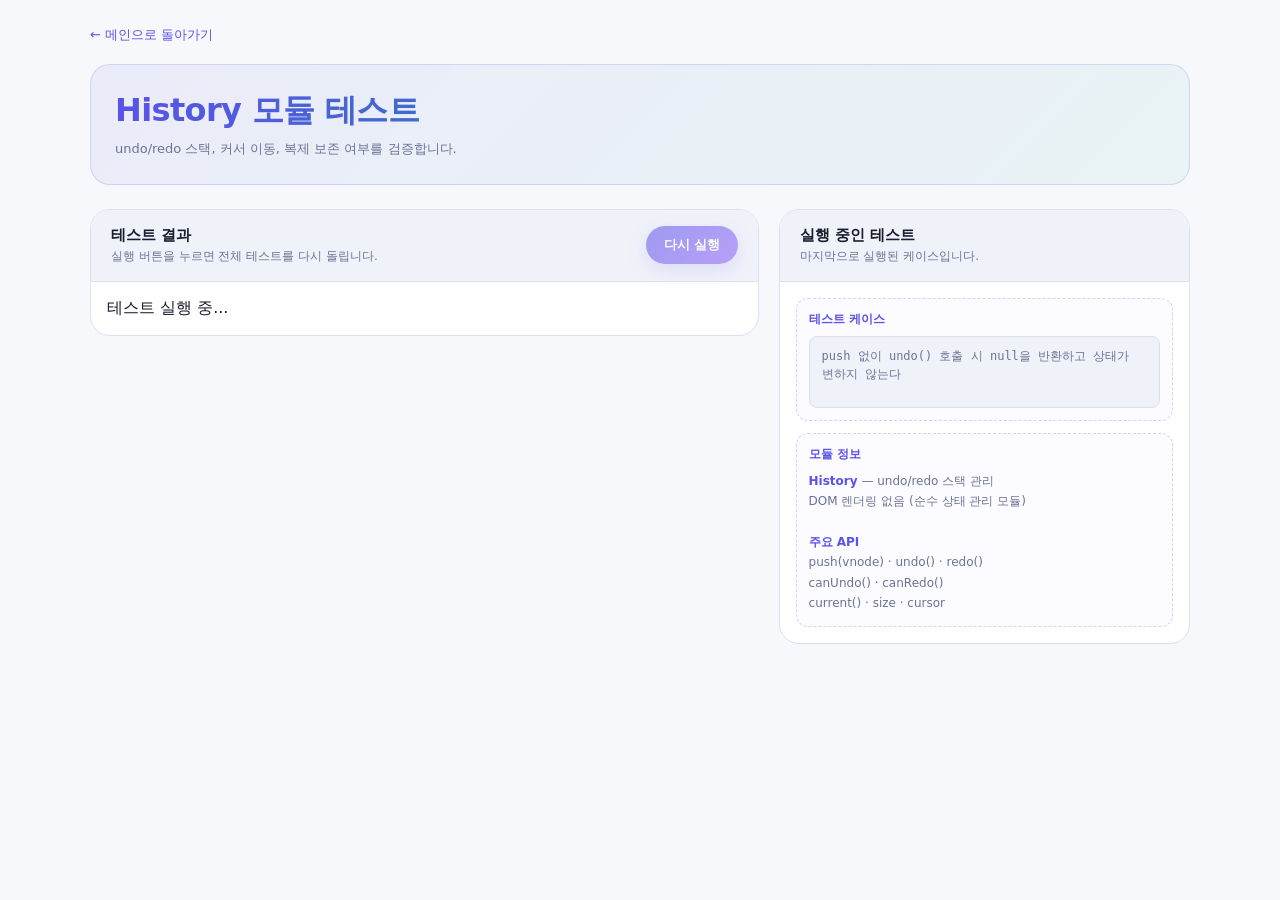
<file: tests/history.test.html>
<!DOCTYPE html>
<html lang="ko">
<head>
  <meta charset="UTF-8">
  <meta name="viewport" content="width=device-width, initial-scale=1.0">
  <title>History Module Tests</title>
  <style>
    *, *::before, *::after { box-sizing: border-box; margin: 0; padding: 0; }
    :root {
      --bg: #f6f8fb; --surface: #ffffff; --surface2: #f0f2fa;
      --border: #dde1ef; --accent: #5b52e8; --accent2: #00a884;
      --danger: #e03c3c; --warn: #d97706; --text: #1a1d2e; --text-muted: #6b7394;
      --font-mono: 'JetBrains Mono', 'Fira Code', monospace;
      --font-sans: 'Pretendard', system-ui, sans-serif;
    }
    body { background: var(--bg); color: var(--text); font-family: var(--font-sans); padding: 24px 18px 56px; min-height: 100vh; }

    .page { max-width: 1100px; margin: 0 auto; }

    a.back { display: inline-flex; align-items: center; gap: 6px; color: var(--accent); text-decoration: none; font-size: 13px; margin-bottom: 20px; }
    a.back:hover { text-decoration: underline; }

    .hero { background: linear-gradient(135deg, rgba(91,82,232,0.07), rgba(0,168,132,0.05)); border: 1px solid rgba(91,82,232,0.18); border-radius: 20px; padding: 24px; margin-bottom: 24px; }
    h1 { font-size: clamp(20px, 3vw, 32px); font-weight: 800; letter-spacing: -0.02em; background: linear-gradient(90deg, var(--accent), var(--accent2)); -webkit-background-clip: text; -webkit-text-fill-color: transparent; background-clip: text; margin-bottom: 6px; }
    .subtitle { color: var(--text-muted); font-size: 13px; line-height: 1.6; }

    /* ── 레이아웃 ── */
    .layout { display: grid; grid-template-columns: minmax(0, 1.3fr) minmax(260px, 0.8fr); gap: 20px; align-items: start; }
    @media (max-width: 860px) { .layout { grid-template-columns: 1fr; } }

    /* ── 패널 공통 ── */
    .panel { background: var(--surface); border: 1px solid var(--border); border-radius: 20px; overflow: hidden; }
    .panel-head { display: flex; justify-content: space-between; align-items: center; gap: 12px; padding: 16px 20px; border-bottom: 1px solid var(--border); background: var(--surface2); }
    .panel-head h2 { font-size: 15px; font-weight: 700; }
    .panel-head p { color: var(--text-muted); font-size: 12px; margin-top: 3px; }
    .run-button {
      border: none; border-radius: 999px;
      background: linear-gradient(135deg, var(--accent), #8b5cf6);
      color: #fff; padding: 10px 18px; font-size: 13px; font-weight: 700;
      cursor: pointer; transition: transform 160ms, opacity 160ms;
      box-shadow: 0 6px 20px rgba(91,82,232,0.25);
      white-space: nowrap;
    }
    .run-button:hover { transform: translateY(-1px); }
    .run-button:disabled { opacity: 0.55; cursor: wait; transform: none; }

    /* ── 테스트 결과 ── */
    #test-results { padding: 16px; }
    .summary { padding: 14px 18px; border-radius: 12px; margin-bottom: 16px; display: flex; align-items: center; gap: 12px; font-size: 15px; font-weight: 700; }
    .all-pass { background: rgba(0,168,132,0.08); border: 1px solid rgba(0,168,132,0.25); color: var(--accent2); }
    .has-fail { background: rgba(224,60,60,0.08); border: 1px solid rgba(224,60,60,0.25); color: var(--danger); }
    .fail-count { font-size: 13px; font-weight: 400; color: var(--danger); }
    .result-list { display: flex; flex-direction: column; gap: 6px; }
    .result-item { display: flex; align-items: baseline; gap: 10px; padding: 9px 14px; border-radius: 7px; font-size: 13px; font-family: var(--font-mono); }
    .result-item.pass { background: var(--surface); border: 1px solid var(--border); border-left: 3px solid var(--accent2); }
    .result-item.fail { background: #fff5f5; border: 1px solid #fde8e8; border-left: 3px solid var(--danger); }
    .result-icon { font-size: 14px; }
    .result-msg { flex: 1; }
    .result-error { color: var(--danger); font-size: 11px; }

    /* ── 미리보기 패널 ── */
    .preview { padding: 16px; display: flex; flex-direction: column; gap: 12px; }
    .preview-card { border: 1px dashed rgba(91,82,232,0.25); border-radius: 12px; padding: 12px; background: rgba(91,82,232,0.02); }
    .preview-card h3 { font-size: 12px; font-weight: 700; margin-bottom: 8px; color: var(--accent); }
    .preview-card p { color: var(--text-muted); font-size: 12px; line-height: 1.6; margin-bottom: 8px; }
    .fixture { min-height: 72px; border-radius: 8px; border: 1px solid var(--border); background: var(--surface2); padding: 10px 12px; font-size: 12px; font-family: var(--font-mono); color: var(--text-muted); word-break: break-word; line-height: 1.55; }
    .module-info { color: var(--text-muted); font-size: 12px; line-height: 1.7; }
    .module-info strong { color: var(--accent); }

    /* ── 그룹 헤더 ── */
    .group-header { padding: 8px 0 4px; font-size: 11px; font-weight: 700; text-transform: uppercase; letter-spacing: 0.08em; color: var(--text-muted); border-bottom: 1px solid var(--border); margin-bottom: 6px; margin-top: 12px; }
    .group-header:first-child { margin-top: 0; }
  </style>
</head>
<body>
<div class="page">
  <a class="back" href="../index.html">← 메인으로 돌아가기</a>

  <section class="hero">
    <h1>History 모듈 테스트</h1>
    <p class="subtitle">undo/redo 스택, 커서 이동, 복제 보존 여부를 검증합니다.</p>
  </section>

  <section class="layout">
    <!-- 테스트 결과 패널 -->
    <div class="panel">
      <div class="panel-head">
        <div>
          <h2>테스트 결과</h2>
          <p>실행 버튼을 누르면 전체 테스트를 다시 돌립니다.</p>
        </div>
        <button id="run-tests" class="run-button" type="button">다시 실행</button>
      </div>
      <div id="test-results">테스트 실행 중...</div>
    </div>

    <!-- 미리보기 패널 -->
    <aside class="panel">
      <div class="panel-head">
        <div>
          <h2>실행 중인 테스트</h2>
          <p>마지막으로 실행된 케이스입니다.</p>
        </div>
      </div>
      <div class="preview">
        <section class="preview-card">
          <h3>테스트 케이스</h3>
          <div id="current-test" class="fixture">대기 중...</div>
        </section>
        <section class="preview-card">
          <h3>모듈 정보</h3>
          <div class="module-info">
            <strong>History</strong> — undo/redo 스택 관리<br>
            DOM 렌더링 없음 (순수 상태 관리 모듈)<br><br>
            <strong>주요 API</strong><br>
            push(vnode) · undo() · redo()<br>
            canUndo() · canRedo()<br>
            current() · size · cursor
          </div>
        </section>
      </div>
    </aside>
  </section>
</div>

  <script type="module">
    import { History } from '../src/history.js';

    let passCount = 0, failCount = 0;
    const groups = [], itQueue = [];
    const runButton = document.getElementById('run-tests');
    let _currentGroup = null;

    function describe(name, fn) {
      _currentGroup = { name, items: [] };
      groups.push(_currentGroup);
      fn();
      _currentGroup = null;
    }

    function it(name, fn) {
      itQueue.push({ name, fn, group: groups[groups.length - 1] });
    }

    function assert(condition, message) {
      if (!condition) throw new Error(message);
    }

    function deepEqual(a, b) {
      if (a === b) return true;
      if (typeof a !== typeof b) return false;
      if (typeof a !== 'object' || a === null || b === null) return false;
      const keysA = Object.keys(a), keysB = Object.keys(b);
      if (keysA.length !== keysB.length) return false;
      return keysA.every(k => deepEqual(a[k], b[k]));
    }

    function assertEqual(actual, expected, message) {
      if (!deepEqual(actual, expected)) throw new Error(message);
    }

    function renderResults() {
      const container = document.getElementById('test-results');
      if (!container) return;
      const total = passCount + failCount;
      let html = '';
      html += `<div class="summary ${failCount === 0 ? 'all-pass' : 'has-fail'}">`;
      html += failCount === 0
        ? `✅ 전체 통과 — ${total}개`
        : `❌ ${failCount}개 실패 <span class="fail-count">(총 ${total}개)</span>`;
      html += '</div><div class="result-list">';
      for (const group of groups) {
        html += `<div class="group-header">${group.name}</div>`;
        for (const item of group.items) {
          html += `<div class="result-item ${item.pass ? 'pass' : 'fail'}">`;
          html += `<span class="result-icon">${item.pass ? '✔' : '✘'}</span>`;
          html += `<span class="result-msg">${item.message}</span>`;
          if (!item.pass) html += `<span class="result-error">${item.error}</span>`;
          html += '</div>';
        }
      }
      html += '</div>';
      container.innerHTML = html;
    }

    function el(tag, props = {}, children = [], key = null) {
      return { type: 'element', tag, props, key: key ?? props['data-key'] ?? null, children };
    }

    function txt(value) {
      return { type: 'text', value: String(value) };
    }

    describe('초기 상태', () => {
      it('생성 직후 비어 있는 히스토리를 가진다', () => {
        const history = new History();
        assert(history.size === 0, 'size는 0이다');
        assert(history.cursor === -1, 'cursor는 -1이다');
        assert(history.current() === null, 'current()는 null이다');
        assert(history.canUndo() === false, 'undo 불가');
        assert(history.canRedo() === false, 'redo 불가');
      });
    });

    describe('push / current', () => {
      it('push 시 상태가 추가되고 current가 마지막 상태를 반환한다', () => {
        const history = new History();
        const state = el('div', { id: 'root' }, [txt('A')]);

        history.push(state);

        assert(history.size === 1, 'size가 1이 된다');
        assert(history.cursor === 0, 'cursor가 마지막 인덱스를 가리킨다');
        assertEqual(history.current(), state, 'current()가 push한 상태와 같다');
      });

      it('push에 전달한 원본 객체를 수정해도 내부 히스토리는 보존된다', () => {
        const history = new History();
        const state = el('div', { id: 'root' }, [txt('A')]);

        history.push(state);
        state.props.id = 'mutated';
        state.children[0].value = 'changed';

        assertEqual(history.current(), el('div', { id: 'root' }, [txt('A')]), '내부 저장본은 원본 변경에 영향받지 않는다');
      });

      it('current()가 반환한 복제본을 수정해도 내부 히스토리는 바뀌지 않는다', () => {
        const history = new History();
        history.push(el('ul', {}, [el('li', { 'data-key': 'a' }, [txt('Milk')])]));

        const current = history.current();
        current.children[0].children[0].value = 'Eggs';

        assert(history.current().children[0].children[0].value === 'Milk', '반환값 수정이 내부 상태를 오염시키지 않는다');
      });

      it('null 상태도 히스토리에 저장할 수 있다', () => {
        const history = new History();

        history.push(null);

        assert(history.size === 1, 'null도 하나의 상태로 저장된다');
        assert(history.cursor === 0, 'cursor가 첫 상태를 가리킨다');
        assert(history.current() === null, 'current()는 null을 반환한다');
      });
    });

    describe('undo / redo', () => {
      it('undo는 이전 상태로 이동한다', () => {
        const history = new History();
        const a = el('p', {}, [txt('A')]);
        const b = el('p', {}, [txt('B')]);

        history.push(a);
        history.push(b);

        const prev = history.undo();

        assertEqual(prev, a, 'undo 결과는 이전 상태다');
        assert(history.cursor === 0, 'cursor가 감소한다');
        assert(history.canUndo() === false, '더 이상 undo할 수 없다');
        assert(history.canRedo() === true, 'redo는 가능하다');
      });

      it('redo는 다음 상태로 이동한다', () => {
        const history = new History();
        const a = el('p', {}, [txt('A')]);
        const b = el('p', {}, [txt('B')]);

        history.push(a);
        history.push(b);
        history.undo();

        const next = history.redo();

        assertEqual(next, b, 'redo 결과는 다음 상태다');
        assert(history.cursor === 1, 'cursor가 증가한다');
        assert(history.canUndo() === true, 'undo 가능하다');
        assert(history.canRedo() === false, '더 이상 redo할 수 없다');
      });

      it('undo 불가능한 상태에서는 null을 반환한다', () => {
        const history = new History();
        history.push(el('div'));

        assert(history.undo() === null, 'undo 불가능 시 null');
      });

      it('redo 불가능한 상태에서는 null을 반환한다', () => {
        const history = new History();
        history.push(el('div'));

        assert(history.redo() === null, 'redo 불가능 시 null');
      });
    });

    describe('redo stack 정리', () => {
      it('undo 후 새로운 push를 하면 이후 redo 이력이 삭제된다', () => {
        const history = new History();
        const a = el('p', {}, [txt('A')]);
        const b = el('p', {}, [txt('B')]);
        const c = el('p', {}, [txt('C')]);

        history.push(a);
        history.push(b);
        history.undo();
        history.push(c);

        assert(history.size === 2, '미래 이력이 잘리고 size가 2가 된다');
        assert(history.cursor === 1, 'cursor는 새 마지막 상태를 가리킨다');
        assert(history.canRedo() === false, 'redo 이력이 사라진다');
        assertEqual(history.current(), c, '현재 상태는 새로 push한 상태다');
      });

      it('redo 이력 삭제 후 실제 redo() 호출이 막히고 상태가 변하지 않는다', () => {
        const history = new History();
        const a = el('p', {}, [txt('A')]);
        const b = el('p', {}, [txt('B')]);
        const c = el('p', {}, [txt('C')]);

        history.push(a);
        history.push(b);
        history.undo();
        history.push(c);

        assert(history.redo() === null, 'redo 호출 시 null을 반환한다');
        assert(history.cursor === 1, 'cursor가 변하지 않는다');
        assert(history.size === 2, 'size가 변하지 않는다');
        assertEqual(history.current(), c, 'current()가 변하지 않는다');
      });
    });

    describe('빈 히스토리에서의 API 안정성', () => {
      it('push 없이 undo() 호출 시 null을 반환하고 상태가 변하지 않는다', () => {
        const history = new History();

        assert(history.undo() === null, 'undo()는 null을 반환한다');
        assert(history.cursor === -1, 'cursor가 -1을 유지한다');
        assert(history.size === 0, 'size가 0을 유지한다');
        assert(history.current() === null, 'current()가 null을 유지한다');
      });

      it('push 없이 redo() 호출 시 null을 반환하고 상태가 변하지 않는다', () => {
        const history = new History();

        assert(history.redo() === null, 'redo()는 null을 반환한다');
        assert(history.cursor === -1, 'cursor가 -1을 유지한다');
        assert(history.size === 0, 'size가 0을 유지한다');
        assert(history.current() === null, 'current()가 null을 유지한다');
      });
    });

    describe('undo / redo 실패 시 상태 불변성', () => {
      it('첫 번째 상태에서 undo() 실패 후 cursor / size / current()가 변하지 않는다', () => {
        const history = new History();
        const a = el('p', {}, [txt('A')]);
        history.push(a);

        history.undo();

        assert(history.cursor === 0, 'cursor가 0을 유지한다');
        assert(history.size === 1, 'size가 1을 유지한다');
        assertEqual(history.current(), a, 'current()가 변하지 않는다');
      });

      it('마지막 상태에서 redo() 실패 후 cursor / size / current()가 변하지 않는다', () => {
        const history = new History();
        const a = el('p', {}, [txt('A')]);
        const b = el('p', {}, [txt('B')]);
        history.push(a);
        history.push(b);

        history.redo();

        assert(history.cursor === 1, 'cursor가 1을 유지한다');
        assert(history.size === 2, 'size가 2를 유지한다');
        assertEqual(history.current(), b, 'current()가 변하지 않는다');
      });
    });

    describe('연속 다단계 undo / redo', () => {
      it('3개 상태에서 undo를 끝까지 수행하면 첫 상태에 도달한다', () => {
        const history = new History();
        const a = el('p', {}, [txt('A')]);
        const b = el('p', {}, [txt('B')]);
        const c = el('p', {}, [txt('C')]);

        history.push(a);
        history.push(b);
        history.push(c);

        const step1 = history.undo();
        const step2 = history.undo();

        assertEqual(step1, b, '첫 번째 undo는 B를 반환한다');
        assertEqual(step2, a, '두 번째 undo는 A를 반환한다');
        assert(history.cursor === 0, 'cursor가 0이다');
        assert(history.canUndo() === false, '더 이상 undo할 수 없다');
        assert(history.canRedo() === true, 'redo는 가능하다');
      });

      it('undo를 끝까지 수행한 후 redo를 끝까지 수행하면 마지막 상태로 돌아온다', () => {
        const history = new History();
        const a = el('p', {}, [txt('A')]);
        const b = el('p', {}, [txt('B')]);
        const c = el('p', {}, [txt('C')]);

        history.push(a);
        history.push(b);
        history.push(c);
        history.undo();
        history.undo();

        const step1 = history.redo();
        const step2 = history.redo();

        assertEqual(step1, b, '첫 번째 redo는 B를 반환한다');
        assertEqual(step2, c, '두 번째 redo는 C를 반환한다');
        assert(history.cursor === 2, 'cursor가 2이다');
        assert(history.canRedo() === false, '더 이상 redo할 수 없다');
        assertEqual(history.current(), c, 'current()는 C다');
      });
    });

    describe('다단계 undo 후 push — 미래 이력 전체 삭제', () => {
      it('여러 번 undo 후 push하면 커서 이후 이력이 전부 삭제된다', () => {
        const history = new History();
        const a = el('p', {}, [txt('A')]);
        const b = el('p', {}, [txt('B')]);
        const c = el('p', {}, [txt('C')]);
        const d = el('p', {}, [txt('D')]);

        history.push(a);
        history.push(b);
        history.push(c);
        history.undo();
        history.undo(); // cursor === 0

        history.push(d);

        assert(history.size === 2, 'B, C 이력이 전부 삭제되고 size가 2가 된다');
        assert(history.cursor === 1, 'cursor가 새 마지막 상태를 가리킨다');
        assert(history.canRedo() === false, 'redo 이력이 없다');
        assertEqual(history.current(), d, '현재 상태는 D다');
      });
    });

    describe('undo / redo 후 size 불변', () => {
      it('undo / redo는 size를 변경하지 않는다', () => {
        const history = new History();
        const a = el('p', {}, [txt('A')]);
        const b = el('p', {}, [txt('B')]);
        const c = el('p', {}, [txt('C')]);

        history.push(a);
        history.push(b);
        history.push(c);
        assert(history.size === 3, 'push 후 size는 3이다');

        history.undo();
        assert(history.size === 3, 'undo 후에도 size는 3이다');

        history.redo();
        assert(history.size === 3, 'redo 후에도 size는 3이다');
      });
    });

    describe('undo / redo 반환값 복제 보장', () => {
      it('undo() 반환값을 수정해도 내부 히스토리가 오염되지 않는다', () => {
        const history = new History();
        const a = el('p', { id: 'a' }, [txt('A')]);
        const b = el('p', { id: 'b' }, [txt('B')]);

        history.push(a);
        history.push(b);

        const result = history.undo();
        result.props.id = 'mutated';

        history.redo();
        assertEqual(history.undo(), a, 'undo() 반환값 수정이 내부 스택을 오염시키지 않는다');
      });

      it('redo() 반환값을 수정해도 내부 히스토리가 오염되지 않는다', () => {
        const history = new History();
        const a = el('p', { id: 'a' }, [txt('A')]);
        const b = el('p', { id: 'b' }, [txt('B')]);

        history.push(a);
        history.push(b);
        history.undo();

        const result = history.redo();
        result.props.id = 'mutated';

        assertEqual(history.current(), b, 'redo() 반환값 수정이 내부 스택을 오염시키지 않는다');
      });
    });

    describe('null 혼합 시나리오', () => {
      it('null이 중간 상태로 섞인 undo/redo 흐름이 올바르게 동작한다', () => {
        const history = new History();
        const a = el('p', {}, [txt('A')]);
        const b = el('p', {}, [txt('B')]);

        history.push(a);
        history.push(null);
        history.push(b);

        assert(history.size === 3, 'size가 3이다');

        const step1 = history.undo();
        assert(step1 === null, '첫 번째 undo는 null 상태를 반환한다');

        const step2 = history.undo();
        assertEqual(step2, a, '두 번째 undo는 A를 반환한다');

        const step3 = history.redo();
        assert(step3 === null, '첫 번째 redo는 null 상태를 반환한다');

        const step4 = history.redo();
        assertEqual(step4, b, '두 번째 redo는 B를 반환한다');
      });
    });

    describe('push 정책 및 복제 보장', () => {
      it('push 직후 canRedo()는 false다', () => {
        const history = new History();
        history.push(el('p', {}, [txt('A')]));
        history.push(el('p', {}, [txt('B')]));

        assert(history.canRedo() === false, '가장 최신 상태에서는 redo가 불가하다');
      });

      it('동일 객체를 연속 push해도 별개의 시점으로 저장된다', () => {
        const history = new History();
        const state = el('p', {}, [txt('A')]);

        history.push(state);
        history.push(state);

        assert(history.size === 2, '동일 객체도 별개의 시점으로 저장되어 size가 2가 된다');
      });

      it('current()를 여러 번 호출하면 서로 독립된 복제본을 반환한다', () => {
        const history = new History();
        history.push(el('div', { id: 'original' }, []));

        const snapshot1 = history.current();
        const snapshot2 = history.current();

        snapshot1.props.id = 'mutated';

        assert(snapshot2.props.id === 'original', 'snapshot1 수정이 snapshot2에 영향을 주지 않는다');
        assert(history.current().props.id === 'original', '내부 히스토리도 오염되지 않는다');
      });

      it('같은 객체를 수정하며 여러 번 push하면 각 시점의 스냅샷이 분리된다', () => {
        const history = new History();
        const state = el('div', { id: 'A' }, []);

        history.push(state);
        state.props.id = 'B';
        history.push(state);

        const prev = history.undo();
        assert(prev.props.id === 'A', 'undo 결과는 첫 push 시점의 스냅샷 A다');
      });
    });

    async function runTests() {
      passCount = 0;
      failCount = 0;
      for (const group of groups) group.items = [];
      const currentTestEl = document.getElementById('current-test');
      if (currentTestEl) currentTestEl.textContent = '테스트 실행 중...';
      if (runButton) runButton.disabled = true;

      try {
        for (const item of itQueue) {
          if (currentTestEl) currentTestEl.textContent = item.name;
          await new Promise(r => setTimeout(r, 0));
          try {
            await item.fn();
            item.group.items.push({ pass: true, message: item.name });
            passCount++;
          } catch(e) {
            item.group.items.push({ pass: false, message: item.name, error: e.message });
            failCount++;
          }
          await new Promise(r => setTimeout(r, 80));
        }
      } finally {
        if (currentTestEl) currentTestEl.textContent = `✅ 완료 (${passCount}/${passCount + failCount})`;
        renderResults();
        if (runButton) runButton.disabled = false;
      }
    }

    runButton?.addEventListener('click', () => {
      runTests();
    });

    runTests();
  </script>
</body>
</html>
</file>
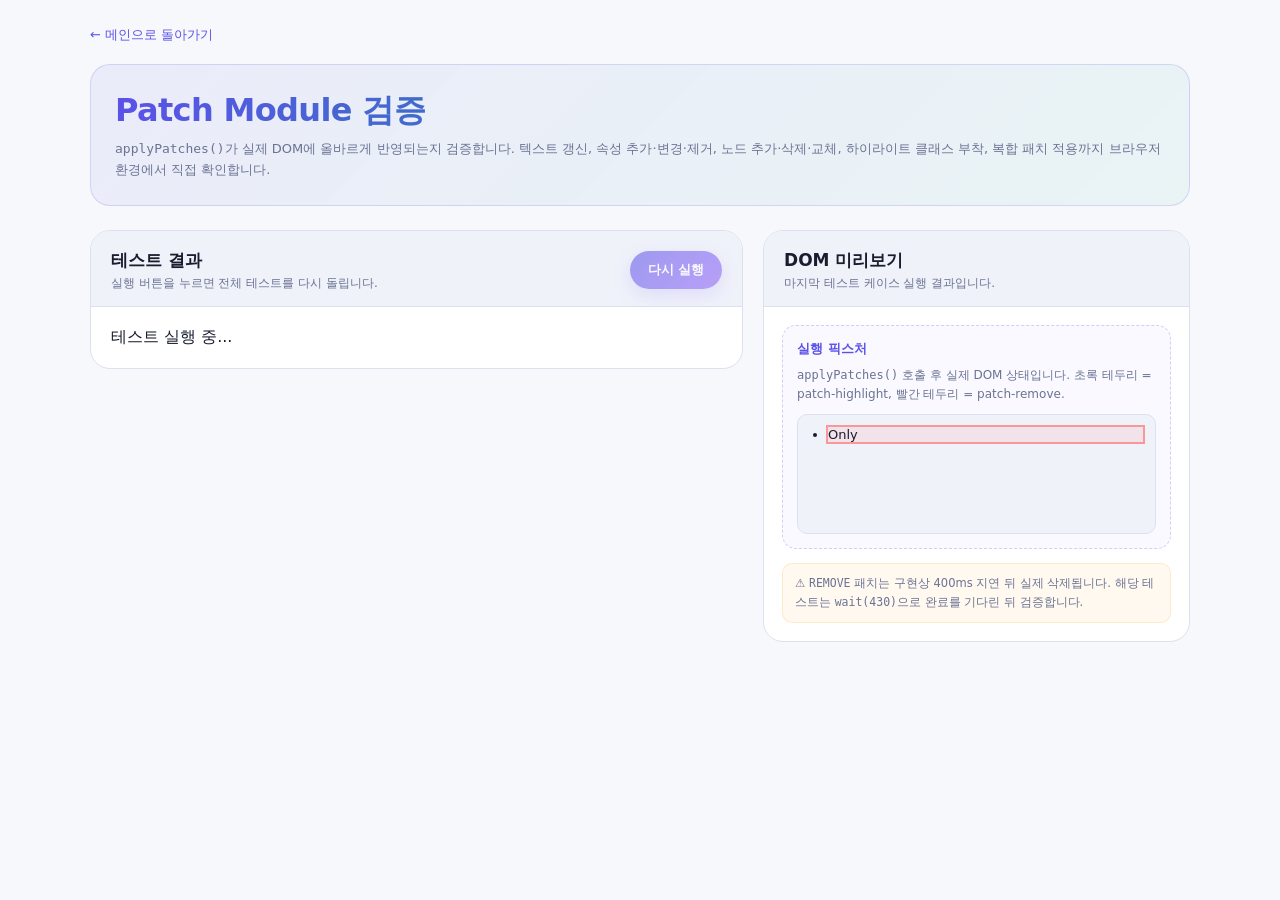
<file: tests/patch.test.html>
<!DOCTYPE html>
<html lang="ko">
<head>
  <meta charset="UTF-8">
  <meta name="viewport" content="width=device-width, initial-scale=1.0">
  <title>Patch Module Tests</title>
  <style>
    *, *::before, *::after { box-sizing: border-box; margin: 0; padding: 0; }
    :root {
      --bg: #f6f8fb; --surface: #ffffff; --surface2: #f0f2fa;
      --border: #dde1ef; --accent: #5b52e8; --accent2: #00a884;
      --danger: #e03c3c; --warn: #d97706; --text: #1a1d2e; --text-muted: #6b7394;
      --success: #00a884;
      --font-mono: 'JetBrains Mono', 'Fira Code', monospace;
      --font-sans: 'Pretendard', system-ui, sans-serif;
    }

    body {
      background: var(--bg);
      color: var(--text);
      font-family: var(--font-sans);
      padding: 24px 18px 56px;
      min-height: 100vh;
    }

    .page { max-width: 1100px; margin: 0 auto; }

    a.back {
      display: inline-flex; align-items: center; gap: 6px;
      color: var(--accent); text-decoration: none; font-size: 13px; margin-bottom: 20px;
    }
    a.back:hover { text-decoration: underline; }

    .hero {
      background: linear-gradient(135deg, rgba(91,82,232,0.07), rgba(0,168,132,0.05));
      border: 1px solid rgba(91,82,232,0.18);
      border-radius: 20px; padding: 24px; margin-bottom: 24px;
    }
    h1 {
      font-size: clamp(20px, 3vw, 32px); font-weight: 800; letter-spacing: -0.02em;
      background: linear-gradient(90deg, var(--accent), var(--accent2));
      -webkit-background-clip: text; -webkit-text-fill-color: transparent;
      background-clip: text; margin-bottom: 6px;
    }
    .subtitle { color: var(--text-muted); font-size: 13px; line-height: 1.6; }

    /* ── 레이아웃 ── */
    .layout {
      display: grid;
      grid-template-columns: minmax(0, 1.3fr) minmax(280px, 0.85fr);
      gap: 20px; align-items: start;
    }
    @media (max-width: 860px) { .layout { grid-template-columns: 1fr; } }

    /* ── 패널 공통 ── */
    .panel {
      background: var(--surface); border: 1px solid var(--border);
      border-radius: 20px; overflow: hidden;
    }
    .panel-head {
      display: flex; justify-content: space-between; align-items: center; gap: 12px;
      padding: 18px 20px 14px;
      border-bottom: 1px solid var(--border);
      background: var(--surface2);
    }
    .panel-head h2 { font-size: 17px; font-weight: 700; }
    .panel-head p { color: var(--text-muted); font-size: 12px; margin-top: 3px; }

    .run-button {
      border: none; border-radius: 999px;
      background: linear-gradient(135deg, var(--accent), #8b5cf6);
      color: #fff; padding: 10px 18px; font-size: 13px; font-weight: 700;
      cursor: pointer; transition: transform 160ms, opacity 160ms;
      box-shadow: 0 6px 20px rgba(91,82,232,0.25);
      white-space: nowrap;
    }
    .run-button:hover { transform: translateY(-1px); }
    .run-button:disabled { opacity: 0.55; cursor: wait; transform: none; }

    /* ── 테스트 결과 ── */
    #test-results { padding: 20px; }

    .summary {
      display: flex; align-items: center; gap: 12px;
      padding: 14px 18px; border-radius: 14px; margin-bottom: 18px;
      font-weight: 700; font-size: 15px;
    }
    .all-pass {
      background: rgba(15,157,122,0.1); border: 1px solid rgba(15,157,122,0.25);
      color: var(--accent2);
    }
    .has-fail {
      background: rgba(209,67,67,0.1); border: 1px solid rgba(209,67,67,0.25);
      color: var(--danger);
    }
    .fail-count { font-size: 13px; font-weight: 500; }

    .result-list { display: flex; flex-direction: column; gap: 6px; }
    .result-item {
      display: flex; flex-direction: row;
      gap: 10px; align-items: flex-start;
      padding: 10px 14px; border-radius: 10px;
      font-size: 12.5px; font-family: var(--font-mono); line-height: 1.55;
      border: 1px solid var(--border);
    }
    .result-item > span:first-child { flex-shrink: 0; }  /* 아이콘 고정 */
    .result-item.pass {
      background: var(--surface); border-left: 3px solid var(--accent2);
    }
    .result-item.fail {
      background: #fff5f5; border-left: 3px solid var(--danger);
    }
    .result-content {
      display: flex; flex-direction: column; gap: 2px;
      flex: 1;       /* 남은 공간 전부 차지 */
      min-width: 0;  /* flex 자식의 텍스트 줄바꿈 허용 */
    }
    .result-error {
      color: var(--danger); font-size: 11px; margin-top: 2px;
      word-break: break-word;
    }

    /* ── 미리보기 패널 ── */
    .preview { padding: 18px; display: flex; flex-direction: column; gap: 14px; }

    .preview-card {
      border: 1px dashed rgba(91,82,232,0.25);
      border-radius: 14px; padding: 14px;
      background: rgba(91,82,232,0.03);
    }
    .preview-card h3 { font-size: 13px; font-weight: 700; margin-bottom: 8px; color: var(--accent); }
    .preview-card p { color: var(--text-muted); font-size: 12px; line-height: 1.6; margin-bottom: 10px; }

    .fixture {
      min-height: 120px; border-radius: 10px;
      border: 1px solid var(--border); background: var(--surface2);
      padding: 12px; font-size: 13px;
    }
    .fixture > * { margin: 0; }
    .fixture ul { padding-left: 18px; }
    .fixture li { margin-bottom: 2px; }

    /* patch 하이라이트 */
    .fixture .patch-highlight {
      outline: 2px solid rgba(0,212,170,0.6);
      background: rgba(0,212,170,0.12) !important;
      transition: outline 0.3s, background 0.3s;
    }
    .fixture .patch-remove {
      outline: 2px solid rgba(255,92,92,0.6);
      background: rgba(255,92,92,0.1) !important;
      transition: outline 0.3s, background 0.3s;
    }

    .note {
      color: var(--text-muted); font-size: 11.5px; line-height: 1.65;
      padding: 10px 12px; border-radius: 10px;
      background: rgba(245,166,35,0.07); border: 1px solid rgba(245,166,35,0.18);
    }

    /* ── 그룹 헤더 ── */
    .group-header {
      padding: 8px 0 4px;
      font-size: 11px; font-weight: 700; text-transform: uppercase;
      letter-spacing: 0.08em; color: var(--text-muted);
      border-bottom: 1px solid var(--border); margin-bottom: 6px; margin-top: 12px;
    }
    .group-header:first-child { margin-top: 0; }
  </style>
</head>
<body>
<div class="page">
  <a class="back" href="../index.html">← 메인으로 돌아가기</a>

  <section class="hero">
    <h1>Patch Module 검증</h1>
    <p class="subtitle">
      <code>applyPatches()</code>가 실제 DOM에 올바르게 반영되는지 검증합니다.
      텍스트 갱신, 속성 추가·변경·제거, 노드 추가·삭제·교체,
      하이라이트 클래스 부착, 복합 패치 적용까지 브라우저 환경에서 직접 확인합니다.
    </p>
  </section>

  <section class="layout">
    <!-- 테스트 결과 패널 -->
    <div class="panel">
      <div class="panel-head">
        <div>
          <h2>테스트 결과</h2>
          <p>실행 버튼을 누르면 전체 테스트를 다시 돌립니다.</p>
        </div>
        <button id="run-tests" class="run-button" type="button">다시 실행</button>
      </div>
      <div id="test-results">테스트 준비 중...</div>
    </div>

    <!-- 미리보기 패널 -->
    <aside class="panel">
      <div class="panel-head">
        <div>
          <h2>DOM 미리보기</h2>
          <p>마지막 테스트 케이스 실행 결과입니다.</p>
        </div>
      </div>
      <div class="preview">
        <section class="preview-card">
          <h3>실행 픽스처</h3>
          <p>
            <code>applyPatches()</code> 호출 후 실제 DOM 상태입니다.
            초록 테두리 = patch-highlight, 빨간 테두리 = patch-remove.
          </p>
          <div id="fixture" class="fixture" aria-live="polite"></div>
        </section>
        <div class="note">
          ⚠️ <code>REMOVE</code> 패치는 구현상 400ms 지연 뒤 실제 삭제됩니다.
          해당 테스트는 <code>wait(430)</code>으로 완료를 기다린 뒤 검증합니다.
        </div>
      </div>
    </aside>
  </section>
</div>

<script type="module">
// ── 모듈 임포트 ───────────────────────────────────────────────────────────────
// diff     : 두 VDOM을 비교해서 "무엇이 바뀌었는지" 패치 배열을 만든다
// applyPatches : 패치 배열을 받아 실제 DOM에 반영한다  ← 이 파일의 주인공
// createElement / createText : 테스트용 VDOM 노드를 직접 만들 때 사용
// vdomToDom : VDOM → 실제 DOM 변환 (복합 패치 검증에서 기댓값 DOM 생성용)
import { diff }            from '../src/diff.js';
import { applyPatches }    from '../src/patch.js';
import { createElement, createText, vdomToDom } from '../src/vdom.js';

// ══════════════════════════════════════════════════════════════════════════════
// 테스트 러너
// ══════════════════════════════════════════════════════════════════════════════
//
// [핵심 설계 원칙] describe/it은 테스트를 "즉시 실행"하지 않는다.
// it()이 async 함수를 받기 때문에 describe 안에서 바로 실행하면
// await 없이 Promise가 흘러가 버려 결과가 0/0이 된다.
// → it()은 itQueue 배열에 등록만 하고,
//   runTests 맨 끝의 for...of 루프에서 하나씩 await 하며 순서대로 실행한다.

let passCount = 0;   // 통과한 테스트 수
let failCount = 0;   // 실패한 테스트 수
const results  = []; // 전체 결과 목록 (현재 renderResults에서 미사용, 확장용)
const groups   = []; // describe 그룹 목록 { name, items[] }
let currentGroup = null;              // describe 등록 중에 임시로 가리키는 그룹
const itQueue  = []; // 실행 대기 중인 테스트 목록 { name, fn, group }

// describe(그룹명, 콜백) # 1. 테스트 등록
// → 새 그룹을 만들고, 콜백을 동기 실행해서 내부 it()들을 itQueue에 등록한다
function describe(name, fn) {
  currentGroup = { name, items: [] }; // 새 그룹 객체 생성
  groups.push(currentGroup);          // 결과 렌더링용 목록에 추가
  fn();                               // 안에 있는 it() 호출들이 itQueue에 쌓임
  currentGroup = null;                // 등록 완료 후 초기화
}

// it(테스트명, async 함수) # 1, 테스트 등록
// → 즉시 실행하지 않고 itQueue에 { 이름, 함수, 소속그룹 }만 넣어둔다
function it(name, fn) {
  itQueue.push({ name, fn, group: groups[groups.length - 1] });
}

// escapeHtml(str) : HTML 특수문자를 이스케이프해 innerHTML 삽입 시 태그로 해석되지 않게 한다
function escapeHtml(str) {
  return str.replace(/&/g, '&amp;').replace(/</g, '&lt;').replace(/>/g, '&gt;');
}

// renderResults()
// → groups 배열을 순회하며 pass/fail 결과를 HTML로 변환해 화면에 출력한다
function renderResults() {
  const container = document.getElementById('test-results');
  if (!container) return;
  const total   = passCount + failCount;
  const allPass = failCount === 0;

  // 요약 배너: 전체 통과/실패 수
  const summaryHtml = `
    <div class="summary ${allPass ? 'all-pass' : 'has-fail'}">
      ${allPass
        ? `✅ 전체 통과 — ${total}개`
        : `❌ ${failCount}개 실패 <span class="fail-count">(총 ${total}개)</span>`}
    </div>`;

  // 그룹별 테스트 목록: pass는 초록, fail은 빨간 배경
  const listHtml = groups.map(g => `
    <div class="group-header">${g.name}</div>
    <div class="result-list">
      ${g.items.map(r => `
        <div class="result-item ${r.pass ? 'pass' : 'fail'}">
          <span class="result-icon">${r.pass ? '✔' : '✘'}</span>
          <div class="result-content">
            <span>${r.message}</span>
            ${r.error ? `<div class="result-error">${escapeHtml(r.error)}</div>` : ''}
          </div>
        </div>
      `).join('')}
    </div>
  `).join('');

  container.innerHTML = summaryHtml + listHtml;
}

// ══════════════════════════════════════════════════════════════════════════════
// 테스트 헬퍼
// ══════════════════════════════════════════════════════════════════════════════

// el() : createElement의 단축 래퍼 — 엘리먼트 VDOM 노드를 간결하게 만든다
//   예) el('li', { class: 'item' }, [txt('사과')])
function el(tag, props = {}, children = [], key = null) {
  return createElement(tag, props, children, key);
}

// txt() : createText의 단축 래퍼 — 텍스트 VDOM 노드를 만든다
//   예) txt('안녕') → { type: 'text', value: '안녕' }
function txt(value) { return createText(value); }

// wait(ms) : ms 밀리초 뒤 resolve되는 Promise
//   REMOVE 패치는 patch.js 내부에서 setTimeout 400ms 후 실제 삭제되므로
//   그 완료를 기다릴 때 사용한다. 예) await wait(430)
function wait(ms)   { return new Promise(r => setTimeout(r, ms)); }

const REMOVE_WAIT_MS = 430;

const fixture = document.getElementById('fixture'); // DOM이 마운트될 컨테이너

// mount(vnode) : VDOM → 실제 DOM으로 변환해 fixture에 삽입하고 루트 노드 반환
//   각 테스트 시작 전 fixture를 초기화하므로 테스트 간 DOM이 격리된다
function mount(vnode) {
  fixture.innerHTML = '';          // 이전 테스트 DOM 초기화
  const dom = vdomToDom(vnode);    // VDOM → 실제 DOM 변환
  fixture.appendChild(dom);        // 화면에 마운트
  return dom;                      // 이후 검증에 사용할 루트 DOM 반환
}

// ── class 비교 헬퍼 ────────────────────────────────────────────────────────
// [배경] patch.js의 highlightNode()는 UPDATE_PROP / REMOVE_PROP 적용 후
//   대상 노드에 'patch-highlight' 클래스를 임시로 추가한다.
//   그래서 getAttribute('class')로 비교하면 "new patch-highlight"처럼
//   의도치 않은 값이 나와 테스트가 실패한다.
//   아래 두 함수는 하이라이트 클래스를 제외하고 비교하기 위해 사용한다.

const HIGHLIGHT_CLASSES = ['patch-highlight', 'patch-remove'];

// userClass(el) : 하이라이트 클래스를 제외한 나머지 class 문자열 반환
//   예) class="new patch-highlight" → "new"
//       class="patch-highlight"     → null (원래 클래스가 없는 것)
function userClass(el) {
  return [...el.classList].filter(c => !HIGHLIGHT_CLASSES.includes(c)).join(' ') || null;
}

// hasUserClass(el) : 하이라이트 클래스 외에 다른 클래스가 존재하는지 반환
//   REMOVE_PROP 후 원래 class가 제거됐는지 확인할 때 사용한다
//   예) class="" or class="patch-highlight" → false (제거된 것으로 판단)
function hasUserClass(el) {
  return [...el.classList].some(c => !HIGHLIGHT_CLASSES.includes(c));
}

// mountFromHTML(html) : innerHTML로 DOM을 생성해 fixture에 마운트하고 루트 엘리먼트 반환
//   [역할] mount()는 vdomToDom()을 쓰므로 공백 텍스트 노드가 전혀 없다.
//   반면 HTML 파서(innerHTML)는 태그 사이 개행/들여쓰기를 TextNode로 보존한다.
//   이 헬퍼는 "실제 HTML에서 만들어진 DOM" 경로를 재현해 버그를 드러낸다.
//   예) `<ul>\n  <li>A</li>\n  <li>B</li>\n</ul>`
//       → childNodes: ["\n  ", li(A), "\n  ", li(B), "\n"]  ← 공백 텍스트 포함
function mountFromHTML(html) {
  fixture.innerHTML = '';
  fixture.innerHTML = html;          // HTML 파서가 공백 텍스트 노드를 포함시킴
  return fixture.firstElementChild;  // 루트 엘리먼트만 반환
}

// normalizedHtml(el) : 하이라이트 클래스를 모두 제거한 outerHTML 문자열 반환
//   복합 패치 테스트에서 "applyPatches 결과" vs "vdomToDom 결과"를
//   문자열로 직접 비교할 때, 하이라이트 클래스 차이로 오탐이 나지 않도록 정규화한다
function normalizedHtml(el) {
  const clone = el.cloneNode(true); // 원본을 건드리지 않기 위해 깊은 복사
  // 자손 노드에서 하이라이트 클래스 제거
  clone.querySelectorAll('.patch-highlight, .patch-remove').forEach(n => {
    n.classList.remove('patch-highlight', 'patch-remove');
    if (!n.className) n.removeAttribute('class'); // 빈 class 속성도 제거
  });
  // 루트 노드 자체도 처리
  if (clone.classList) {
    clone.classList.remove('patch-highlight', 'patch-remove');
    if (!clone.className) clone.removeAttribute('class');
  }
  // 공백 정규화 후 반환 (들여쓰기 차이로 인한 불일치 방지)
  return clone.outerHTML.replace(/\s+/g, ' ').trim();
}

// ══════════════════════════════════════════════════════════════════════════════
// 테스트 스위트
// ══════════════════════════════════════════════════════════════════════════════
// runTests() 실행 흐름:
//   1. 카운터·배열 초기화
//   2. describe() 호출 → it()들이 itQueue에 등록됨 (아직 실행 안 함)
//   3. for...of 루프에서 itQueue를 순서대로 await 실행
//   4. renderResults()로 결과 화면에 출력

async function runTests() {
  // 이전 실행 결과를 전부 초기화 (다시 실행 버튼 대응)
  passCount = 0; failCount = 0;
  results.length = 0; groups.length = 0; itQueue.length = 0; currentGroup = null;
  document.getElementById('test-results').innerHTML = '테스트 실행 중...';

  // ────────────────────────────────────────────────────────────────────────
  // 1. UPDATE_TEXT
  // ────────────────────────────────────────────────────────────────────────
  // # 3단계 개별 테스트 내부 패턴 ── 1. UPDATE_TEXT ─────────────────────────────────────────────────────────
  // diff가 텍스트 값 변경을 감지하면 UPDATE_TEXT 패치를 만든다.
  // applyPatches는 이 패치를 받아 실제 DOM 텍스트 노드의 textContent를 바꾸고
  // 부모 엘리먼트에 'patch-highlight' 클래스를 임시로 부착한다.
  describe('UPDATE_TEXT — 텍스트 갱신', () => {
    it('텍스트 노드 값이 바뀐다', async () => {
      const oldV = el('p', {}, [txt('이전')]);  // <p>이전</p>
      const newV = el('p', {}, [txt('이후')]);  // <p>이후</p>
      const root = mount(oldV);                 // fixture에 <p>이전</p> 마운트
      applyPatches(root, diff(oldV, newV));     // UPDATE_TEXT 패치 적용
      // 텍스트가 실제로 바뀌었는지 확인
      if (root.textContent !== '이후')
        throw new Error(`텍스트가 "이후"여야 합니다. 실제: "${root.textContent}"`);
    });

    it('UPDATE_TEXT 후 부모 엘리먼트에 patch-highlight가 붙는다', async () => {
      const oldV = el('p', {}, [txt('hello')]);
      const newV = el('p', {}, [txt('world')]);
      const root = mount(oldV);
      applyPatches(root, diff(oldV, newV));
      // patch.js의 highlightNode()가 텍스트 노드의 부모(<p>)에 클래스를 붙인다
      if (!root.classList.contains('patch-highlight'))
        throw new Error('부모 <p>에 patch-highlight 클래스가 없습니다.');
    });

    it('텍스트가 같으면 변경 없음', async () => {
      const oldV = el('span', {}, [txt('동일')]);
      const newV = el('span', {}, [txt('동일')]);
      const root = mount(oldV);
      const patches = diff(oldV, newV); // 같은 값이므로 패치가 0개여야 함
      if (patches.length !== 0)
        throw new Error(`패치가 0개여야 합니다. 실제: ${patches.length}`);
    });

    it('중첩된 텍스트 갱신도 올바르게 반영된다', async () => {
      // div > p > strong > '이전' 처럼 깊게 중첩된 텍스트도 path로 정확히 찾아간다
      const oldV = el('div', {}, [el('p', {}, [el('strong', {}, [txt('이전')])])]);
      const newV = el('div', {}, [el('p', {}, [el('strong', {}, [txt('이후')])])]);
      const root = mount(oldV);
      applyPatches(root, diff(oldV, newV));
      if (root.querySelector('strong').textContent !== '이후')
        throw new Error('깊은 중첩 텍스트 갱신 실패');
    });
  });

  // ────────────────────────────────────────────────────────────────────────
  // 2. UPDATE_PROP
  // ────────────────────────────────────────────────────────────────────────
  // ── 2. UPDATE_PROP ─────────────────────────────────────────────────────────
  // 속성 값이 바뀌거나 새 속성이 추가되면 UPDATE_PROP 패치가 생성된다.
  // applyPatches는 setDomProp()을 호출해 실제 DOM에 속성을 반영한다.
  describe('UPDATE_PROP — 속성 추가 및 변경', () => {
    it('기존 속성 값이 변경된다', async () => {
      const oldV = el('div', { class: 'old' });
      const newV = el('div', { class: 'new' });
      const root = mount(oldV);
      applyPatches(root, diff(oldV, newV));
      // getAttribute 대신 userClass()를 쓰는 이유:
      // patch-highlight가 임시로 붙어 "new patch-highlight"가 되기 때문
      if (userClass(root) !== 'new')
        throw new Error(`class가 "new"여야 합니다. 실제: "${userClass(root)}"`);
    });

    it('없던 속성이 추가된다', async () => {
      const oldV = el('div', {});                               // 속성 없음
      const newV = el('div', { id: 'box', 'data-role': 'main' }); // 두 속성 추가
      const root = mount(oldV);
      applyPatches(root, diff(oldV, newV));
      if (root.getAttribute('id') !== 'box')
        throw new Error('id="box" 속성이 추가되지 않았습니다.');
      if (root.getAttribute('data-role') !== 'main')
        throw new Error('data-role="main" 속성이 추가되지 않았습니다.');
    });

    it('불리언 속성 disabled가 추가된다', async () => {
      // disabled, checked 등 불리언 속성은 vdom.js의 setDomProp()이
      // setAttribute('disabled', '') 형태로 처리한다
      const oldV = el('button', { type: 'button' }, [txt('저장')]);
      const newV = el('button', { type: 'button', disabled: true }, [txt('저장')]);
      const root = mount(oldV);
      applyPatches(root, diff(oldV, newV));
      if (!root.hasAttribute('disabled'))
        throw new Error('disabled 속성이 추가되지 않았습니다.');
    });

    it('속성 변경 노드에 patch-highlight가 붙는다', async () => {
      const oldV = el('span', { class: 'a' });
      const newV = el('span', { class: 'b' });
      const root = mount(oldV);
      applyPatches(root, diff(oldV, newV));
      // UPDATE_PROP 적용 후 patch.js가 해당 엘리먼트에 patch-highlight를 추가
      if (!root.classList.contains('patch-highlight'))
        throw new Error('UPDATE_PROP 대상에 patch-highlight가 없습니다.');
    });
  });

  // ────────────────────────────────────────────────────────────────────────
  // 3. REMOVE_PROP
  // ────────────────────────────────────────────────────────────────────────
  // ── 3. REMOVE_PROP ─────────────────────────────────────────────────────────
  // 이전 VDOM에 있던 속성이 새 VDOM에 없으면 REMOVE_PROP 패치가 생성된다.
  // applyPatches는 node.removeAttribute()를 호출한다.
  describe('REMOVE_PROP — 속성 제거', () => {
    it('기존 속성이 제거된다', async () => {
      const oldV = el('div', { class: 'box', id: 'x' }); // class + id 있음
      const newV = el('div', { id: 'x' });               // class 없음 → REMOVE_PROP
      const root = mount(oldV);
      applyPatches(root, diff(oldV, newV));
      // hasUserClass: patch-highlight 외에 사용자 class가 남아있는지 확인
      // class가 제거됐더라도 patch-highlight가 임시 추가되므로
      // hasAttribute('class') 대신 hasUserClass()를 사용한다
      if (hasUserClass(root))
        throw new Error('class 속성이 제거되지 않았습니다.');
      if (root.getAttribute('id') !== 'x') // id는 그대로여야 함
        throw new Error('id="x" 속성이 유지되어야 합니다.');
    });

    it('여러 속성이 한번에 제거된다', async () => {
      // checked, class 두 속성이 동시에 제거되는 경우
      const oldV = el('input', { type: 'checkbox', checked: true, class: 'checked' });
      const newV = el('input', { type: 'checkbox' });
      const root = mount(oldV);
      applyPatches(root, diff(oldV, newV));
      if (root.hasAttribute('checked'))
        throw new Error('checked 속성이 남아 있습니다.');
      if (hasUserClass(root))
        throw new Error('class 속성이 남아 있습니다.');
    });

    it('REMOVE_PROP 대상에 patch-highlight가 붙는다', async () => {
      const oldV = el('p', { class: 'old' });
      const newV = el('p', {});
      const root = mount(oldV);
      applyPatches(root, diff(oldV, newV));
      // 속성 제거도 UPDATE_PROP과 동일하게 patch-highlight가 부착됨
      if (!root.classList.contains('patch-highlight'))
        throw new Error('REMOVE_PROP 대상에 patch-highlight가 없습니다.');
    });
  });

  // ────────────────────────────────────────────────────────────────────────
  // 4. ADD
  // ────────────────────────────────────────────────────────────────────────
  // ── 4. ADD ─────────────────────────────────────────────────────────────────
  // 새 VDOM에는 있지만 이전 VDOM에 없는 자식 노드에 대해 ADD 패치가 생성된다.
  // applyPatches는 vdomToDom()으로 새 DOM을 만들어 올바른 위치에 삽입한다.
  describe('ADD — 노드 추가', () => {
    it('자식 끝에 노드가 추가된다', async () => {
      const oldV = el('ul', {}, [el('li', {}, [txt('A')])]);              // A만 있음
      const newV = el('ul', {}, [el('li', {}, [txt('A')]), el('li', {}, [txt('B')])]); // B 추가
      const root = mount(oldV);
      applyPatches(root, diff(oldV, newV));
      const items = [...root.querySelectorAll('li')].map(n => n.textContent);
      if (items.join(',') !== 'A,B')
        throw new Error(`항목이 A,B여야 합니다. 실제: ${items.join(',')}`);
    });

    it('key 기반 리스트 중간에 노드가 삽입된다', async () => {
      // data-key 속성이 있으면 diff는 key 기반으로 매칭한다
      // A, C 사이에 B를 끼워 넣는 케이스
      const oldV = el('ul', {}, [
        el('li', { 'data-key': 'a' }, [txt('A')]),
        el('li', { 'data-key': 'c' }, [txt('C')]),
      ]);
      const newV = el('ul', {}, [
        el('li', { 'data-key': 'a' }, [txt('A')]),
        el('li', { 'data-key': 'b' }, [txt('B')]), // 중간 삽입
        el('li', { 'data-key': 'c' }, [txt('C')]),
      ]);
      const root = mount(oldV);
      applyPatches(root, diff(oldV, newV));
      await wait(REMOVE_WAIT_MS); // REMOVE 패치가 있을 경우를 대비해 지연 대기
      const items = [...root.querySelectorAll('li')].map(n => n.textContent);
      if (items.join(',') !== 'A,B,C')
        throw new Error(`중간 삽입 후 A,B,C여야 합니다. 실제: ${items.join(',')}`);
    });

    it('추가된 노드에 patch-highlight가 붙는다', async () => {
      const oldV = el('ul', {}, [el('li', {}, [txt('A')])]);
      const newV = el('ul', {}, [el('li', {}, [txt('A')]), el('li', {}, [txt('B')])]);
      const root = mount(oldV);
      applyPatches(root, diff(oldV, newV));
      const items = [...root.querySelectorAll('li')];
      const added = items.find(n => n.textContent === 'B'); // 새로 추가된 li 찾기
      if (!added) throw new Error('추가된 <li>B</li>를 찾을 수 없습니다.');
      // ADD 직후 patch.js가 새 노드에 patch-highlight를 부착한다
      if (!added.classList.contains('patch-highlight'))
        throw new Error('추가된 노드에 patch-highlight가 없습니다.');
    });

    it('빈 부모에 첫 자식이 추가된다', async () => {
      const oldV = el('div', {});                              // 자식 없음
      const newV = el('div', {}, [el('p', {}, [txt('새 단락')])]);
      const root = mount(oldV);
      applyPatches(root, diff(oldV, newV));
      if (!root.querySelector('p'))
        throw new Error('p 노드가 추가되지 않았습니다.');
      if (root.querySelector('p').textContent !== '새 단락')
        throw new Error('추가된 p 텍스트가 다릅니다.');
    });
  });

  // ────────────────────────────────────────────────────────────────────────
  // 5. REMOVE
  // ────────────────────────────────────────────────────────────────────────
  // ── 5. REMOVE ──────────────────────────────────────────────────────────────
  // 이전 VDOM에는 있지만 새 VDOM에 없는 자식에 대해 REMOVE 패치가 생성된다.
  // patch.js의 REMOVE 처리:
  //   1) 즉시: 노드에 'patch-remove' 클래스 추가 (빨간 테두리 표시)
  //   2) 400ms 뒤: setTimeout으로 실제 node.removeChild() 실행
  // → 테스트에서 "삭제 직후"와 "wait(460) 후"를 나눠 검증한다
  describe('REMOVE — 노드 삭제', () => {
    it('삭제 직후 patch-remove 클래스가 붙는다', async () => {
      const oldV = el('ul', {}, [
        el('li', { 'data-key': 'a' }, [txt('A')]),
        el('li', { 'data-key': 'b' }, [txt('B')]),
      ]);
      const newV = el('ul', {}, [el('li', { 'data-key': 'a' }, [txt('A')])]);
      const root = mount(oldV);
      applyPatches(root, diff(oldV, newV));
      // applyPatches 직후: B 노드는 아직 DOM에 있고, patch-remove 클래스가 붙어야 함
      const removing = root.querySelector('li[data-key="b"]');
      if (!removing)
        throw new Error('삭제 대상 노드를 찾을 수 없습니다.');
      if (!removing.classList.contains('patch-remove'))
        throw new Error('삭제 대상 노드에 patch-remove 클래스가 없습니다.');
    });

    it('400ms 지연 뒤 노드가 실제로 제거된다', async () => {
      const oldV = el('ul', {}, [
        el('li', { 'data-key': 'a' }, [txt('A')]),
        el('li', { 'data-key': 'b' }, [txt('B')]),
      ]);
      const newV = el('ul', {}, [el('li', { 'data-key': 'a' }, [txt('A')])]);
      const root = mount(oldV);
      applyPatches(root, diff(oldV, newV));
      await wait(REMOVE_WAIT_MS); // patch.js의 setTimeout 400ms 완료를 기다림 (여유 30ms)
      // 지연 후: B 노드가 실제로 사라져야 함
      if (root.querySelector('li[data-key="b"]'))
        throw new Error('지연 후에도 삭제 대상 노드가 남아 있습니다.');
      const items = [...root.querySelectorAll('li')].map(n => n.textContent);
      if (items.join(',') !== 'A')
        throw new Error(`A만 남아야 합니다. 실제: ${items.join(',')}`);
    });

    it('마지막 자식 삭제 후 부모가 비어있다', async () => {
      const oldV = el('ul', {}, [el('li', {}, [txt('Only')])]);
      const newV = el('ul', {}); // 자식 없음
      const root = mount(oldV);
      applyPatches(root, diff(oldV, newV));
      await wait(REMOVE_WAIT_MS);
      if (root.childNodes.length !== 0)
        throw new Error(`부모가 비어있어야 합니다. childNodes: ${root.childNodes.length}`);
    });
  });

  // ────────────────────────────────────────────────────────────────────────
  // 6. REPLACE
  // ────────────────────────────────────────────────────────────────────────
  // ── 6. REPLACE ─────────────────────────────────────────────────────────────
  // 같은 위치에 있지만 태그가 다르거나 (예: p→span), 타입이 다른 경우 (text↔element)
  // diff는 REPLACE 패치를 만든다.
  // applyPatches는 node.parentNode.replaceChild()로 기존 노드를 통째로 교체한다.
  describe('REPLACE — 노드 교체', () => {
    it('태그가 다른 경우 노드가 교체된다', async () => {
      const oldV = el('section', {}, [el('p', { class: 'from' }, [txt('내용')])]);
      const newV = el('section', {}, [el('strong', { class: 'to' }, [txt('내용')])]); // p→strong
      const root = mount(oldV);
      applyPatches(root, diff(oldV, newV));
      if (!root.querySelector('strong'))
        throw new Error('strong 노드로 교체되지 않았습니다.');
      if (root.querySelector('p')) // 기존 p가 남아있으면 안 됨
        throw new Error('이전 p 노드가 남아 있습니다.');
    });

    it('REPLACE 후 새 노드에 patch-highlight가 붙는다', async () => {
      const oldV = el('div', {}, [el('p', {}, [txt('before')])]);
      const newV = el('div', {}, [el('span', {}, [txt('after')])]);
      const root = mount(oldV);
      applyPatches(root, diff(oldV, newV));
      const newSpan = root.querySelector('span');
      if (!newSpan)
        throw new Error('span으로 교체되지 않았습니다.');
      // 새로 삽입된 노드에 patch-highlight가 부착됨
      if (!newSpan.classList.contains('patch-highlight'))
        throw new Error('교체된 span에 patch-highlight 클래스가 없습니다.');
    });

    it('text → element 타입 변경도 교체된다', async () => {
      // 텍스트 노드(type:'text')와 엘리먼트 노드(type:'element')는 타입이 달라
      // diff가 REPLACE 패치를 생성하는지 확인한다
      const patches = diff(createText('글자'), el('span', {}, [txt('글자')]));
      if (!patches.some(p => p.type === 'REPLACE'))
        throw new Error('text→element 타입 불일치에 REPLACE가 없습니다.');
    });

    it('REPLACE 직후 기존 자식이 없어지고 새 자식이 생긴다', async () => {
      // ul → ol 처럼 부모 노드 자체가 교체되면 자식 트리도 통째로 바뀐다
      const oldV = el('div', {}, [el('ul', {}, [el('li', {}, [txt('A')]), el('li', {}, [txt('B')])])]);
      const newV = el('div', {}, [el('ol', {}, [el('li', {}, [txt('A')]), el('li', {}, [txt('B')])])]);
      const root = mount(oldV);
      applyPatches(root, diff(oldV, newV));
      if (root.querySelector('ul')) throw new Error('ul이 남아 있습니다.');
      if (!root.querySelector('ol')) throw new Error('ol로 교체되지 않았습니다.');
    });
  });

  // ────────────────────────────────────────────────────────────────────────
  // 7. 복합 패치
  // ────────────────────────────────────────────────────────────────────────
  // ── 7. 복합 패치 ───────────────────────────────────────────────────────────
  // 실제 사용 환경에서는 텍스트·속성·노드 추가/삭제가 한 번에 발생한다.
  // diff는 변경된 곳마다 각각의 패치를 만들고,
  // applyPatches는 그것들을 순서대로 모두 처리한다.
  describe('복합 패치 — 여러 변경 동시 적용', () => {
    it('텍스트 + 속성 변경이 함께 반영된다', async () => {
      // 한 엘리먼트의 텍스트와 class가 동시에 바뀌는 경우
      const oldV = el('div', { id: 'a', class: 'draft' }, [txt('이전 텍스트')]);
      const newV = el('div', { id: 'a', class: 'live' }, [txt('새 텍스트')]);
      const root = mount(oldV);
      applyPatches(root, diff(oldV, newV));
      if (root.textContent !== '새 텍스트')
        throw new Error('텍스트가 갱신되지 않았습니다.');
      if (userClass(root) !== 'live')
        throw new Error('class가 live로 변경되지 않았습니다.');
    });

    it('최종 DOM이 새 VDOM으로 렌더링한 DOM과 일치한다', async () => {
      // 가장 강력한 검증:
      // applyPatches(root, diff(old, new)) 결과와
      // vdomToDom(new)로 처음부터 새로 만든 DOM이 동일해야 한다
      const oldV = el('div', { id: 'card', class: 'draft' }, [
        el('h2', {}, [txt('초안')]),
        el('p', {}, [txt('설명 전')]),
        el('ul', {}, [
          el('li', { 'data-key': '1' }, [txt('하나')]),
          el('li', { 'data-key': '2' }, [txt('둘')]),   // 제거될 항목
        ]),
      ]);
      const newV = el('div', { id: 'card', class: 'published', 'data-state': 'live' }, [
        el('h2', {}, [txt('발행 완료')]),               // 텍스트 변경
        el('p', { class: 'summary' }, [txt('설명 후')]),// 텍스트 + 속성 변경
        el('ul', {}, [
          el('li', { 'data-key': '1' }, [txt('하나')]),
          el('li', { 'data-key': '3' }, [txt('셋')]),   // 새로 추가
        ]),
      ]);
      const root = mount(oldV);
      applyPatches(root, diff(oldV, newV));
      await wait(REMOVE_WAIT_MS); // REMOVE 지연 완료 대기

      // normalizedHtml()으로 하이라이트 클래스 제거 후 문자열 비교
      const expected = vdomToDom(newV);
      if (normalizedHtml(root) !== normalizedHtml(expected)) {
        throw new Error(
          `DOM 불일치\nactual:   ${normalizedHtml(root)}\nexpected: ${normalizedHtml(expected)}`
        );
      }
    });

    it('속성 추가·변경·제거가 동시에 처리된다', async () => {
      // class 변경 + title 제거 + aria-label 추가가 한꺼번에
      const oldV = el('div', { id: 'x', class: 'old', title: 'remove-me' });
      const newV = el('div', { id: 'x', class: 'new', 'aria-label': 'added' });
      const root = mount(oldV);
      applyPatches(root, diff(oldV, newV));
      if (userClass(root) !== 'new')
        throw new Error('class가 new로 변경되지 않았습니다.');
      if (root.hasAttribute('title'))
        throw new Error('title이 제거되지 않았습니다.');
      if (root.getAttribute('aria-label') !== 'added')
        throw new Error('aria-label이 추가되지 않았습니다.');
    });

    it('ADD + REMOVE가 같은 부모에서 함께 처리된다', async () => {
      // B를 제거하고 C를 추가하는 동시 변경
      const oldV = el('ul', {}, [
        el('li', { 'data-key': 'a' }, [txt('A')]),
        el('li', { 'data-key': 'b' }, [txt('B')]), // 제거
      ]);
      const newV = el('ul', {}, [
        el('li', { 'data-key': 'a' }, [txt('A')]),
        el('li', { 'data-key': 'c' }, [txt('C')]), // 추가
      ]);
      const root = mount(oldV);
      applyPatches(root, diff(oldV, newV));
      await wait(REMOVE_WAIT_MS); // REMOVE 지연 완료 대기
      const items = [...root.querySelectorAll('li')].map(n => n.textContent);
      if (!items.includes('A')) throw new Error('A가 없습니다.');
      if (!items.includes('C')) throw new Error('C가 추가되지 않았습니다.');
      if (items.includes('B')) throw new Error('B가 제거되지 않았습니다.');
    });
  });

  // ────────────────────────────────────────────────────────────────────────
  // 8. 엣지 케이스
  // ────────────────────────────────────────────────────────────────────────
  // ── 8. 엣지 케이스 ─────────────────────────────────────────────────────────
  // 경계 조건과 예외 상황에서도 applyPatches가 안전하게 동작하는지 확인한다.
  describe('엣지 케이스', () => {
    it('패치 배열이 비어있으면 DOM이 변하지 않는다', async () => {
      const v = el('div', { id: 'same' }, [txt('변화 없음')]);
      const root = mount(v);
      const before = root.outerHTML; // 현재 상태 저장
      applyPatches(root, []);        // 빈 배열 → 아무것도 안 해야 함
      if (root.outerHTML !== before)
        throw new Error('빈 패치 배열인데 DOM이 변경되었습니다.');
    });

    it('깊게 중첩된 텍스트 변경이 반영된다', async () => {
      // path = [0, 0, 0] 처럼 깊은 경로도 getNodeByPath()가 정확히 탐색한다
      const oldV = el('div', {}, [el('div', {}, [el('div', {}, [txt('deep')])])]);
      const newV = el('div', {}, [el('div', {}, [el('div', {}, [txt('changed')])])]);
      const root = mount(oldV);
      applyPatches(root, diff(oldV, newV));
      const deepDiv = root.querySelector('div > div > div');
      if (!deepDiv || deepDiv.textContent !== 'changed')
        throw new Error(`깊은 중첩 텍스트 변경 실패. 실제: "${deepDiv?.textContent}"`);
    });

    it('props만 바뀌고 구조는 유지된다', async () => {
      // 속성만 수정될 때 자식 DOM 구조가 건드려지지 않는지 확인
      const oldV = el('article', { class: 'a', 'data-id': '1' }, [
        el('h3', {}, [txt('제목')]),
      ]);
      const newV = el('article', { class: 'b', 'data-id': '1' }, [
        el('h3', {}, [txt('제목')]),
      ]);
      const root = mount(oldV);
      applyPatches(root, diff(oldV, newV));
      if (userClass(root) !== 'b')
        throw new Error('class 변경 실패');
      if (!root.querySelector('h3') || root.querySelector('h3').textContent !== '제목')
        throw new Error('h3 구조가 변형됐습니다.');
    });

    it('동일 트리에 applyPatches를 해도 DOM이 바뀌지 않는다', async () => {
      // diff(v, v의 깊은 복사본) → 패치 0개 → DOM 변화 없어야 함
      const v = el('div', { id: 'x' }, [el('span', {}, [txt('hello')])]);
      const root = mount(v);
      const vCopy = JSON.parse(JSON.stringify(v)); // 깊은 복사 (내용은 동일)
      const before = normalizedHtml(root);
      applyPatches(root, diff(v, vCopy));          // 패치가 0개이므로 아무 변화 없어야 함
      if (normalizedHtml(root) !== before)
        throw new Error('동일 트리인데 DOM이 바뀌었습니다.');
    });
  });

  // ────────────────────────────────────────────────────────────────────────
  // 9. [버그 노출] ADD — innerHTML DOM 인덱스 불일치
  // ────────────────────────────────────────────────────────────────────────
  // ★ 이 그룹의 테스트는 현재 구현의 버그를 드러내기 위한 것으로, FAIL이 정상입니다.
  //
  // [버그 원인]
  //   applyPatch(ADD) 내부 코드:
  //     const elementChildren = Array.from(parent.childNodes); // ← 공백 포함 전체
  //     const refNode = elementChildren[childIndex] ?? null;
  //
  //   diff()가 생성하는 childIndex는 VDOM 기준 (공백 제외)이지만
  //   childNodes에는 공백 텍스트 노드가 섞여 있으므로 인덱스가 어긋난다.
  //
  //   mount()는 vdomToDom()을 사용해 공백이 없는 DOM을 만들기 때문에
  //   기존 테스트에서 이 버그가 숨겨진다.
  //   mountFromHTML()로 HTML 파서 경로를 재현해야 버그가 드러난다.
  describe('[버그 노출 ①] ADD — innerHTML DOM 인덱스 불일치', () => {

    it('[FAIL 예상] 끝에 추가 — C가 B 앞에 잘못 삽입된다', async () => {
      // innerHTML로 생성 → childNodes에 공백 텍스트 노드 포함
      //   childNodes: ["\n  ", li(A), "\n  ", li(B), "\n"]  ← 인덱스 0~4
      const dom = mountFromHTML(`<ul>\n  <li>A</li>\n  <li>B</li>\n</ul>`);

      const oldV = el('ul', {}, [el('li', {}, [txt('A')]), el('li', {}, [txt('B')])]);
      const newV = el('ul', {}, [el('li', {}, [txt('A')]), el('li', {}, [txt('B')]), el('li', {}, [txt('C')])]);

      // diff → ADD patch: { type:'ADD', path:[2], newNode: li(C) }
      // childIndex = 2
      // Array.from(childNodes)[2] = TextNode("\n  ")  ← 두 번째 공백!
      // insertBefore(li(C), TextNode("\n  ")) → C가 A와 B 사이에 삽입됨
      applyPatches(dom, diff(oldV, newV));

      const items = [...dom.querySelectorAll('li')].map(n => n.textContent);
      // 기댓값: 'A,B,C'   실젯값(버그): 'A,C,B'
      if (items.join(',') !== 'A,B,C')
        throw new Error(
          `[ADD 버그] 항목이 A,B,C여야 합니다. 실제: "${items.join(',')}" ` +
          `← childNodes[2]가 공백 텍스트 노드이므로 C가 B 앞에 끼어들었습니다.`
        );
    });

    it('[FAIL 예상] 키 기반 중간 삽입 — B가 A 앞에 잘못 삽입된다', async () => {
      // key 기반 diff: old=[a,c], new=[a,b,c] → ADD b at path=[1]
      // innerHTML DOM childNodes: ["\n  ", li(a), "\n  ", li(c), "\n"]
      const dom = mountFromHTML(
        `<ul>\n  <li data-key="a">A</li>\n  <li data-key="c">C</li>\n</ul>`
      );

      const oldV = el('ul', {}, [
        el('li', { 'data-key': 'a' }, [txt('A')]),
        el('li', { 'data-key': 'c' }, [txt('C')]),
      ]);
      const newV = el('ul', {}, [
        el('li', { 'data-key': 'a' }, [txt('A')]),
        el('li', { 'data-key': 'b' }, [txt('B')]),  // 중간 삽입
        el('li', { 'data-key': 'c' }, [txt('C')]),
      ]);

      // diff → ADD patch: { type:'ADD', path:[1], newNode: li(b) }
      // childIndex = 1
      // Array.from(childNodes)[1] = li(a)  ← A 자체!
      // insertBefore(li(B), li(a)) → B가 A 앞에 삽입됨
      applyPatches(dom, diff(oldV, newV));
      await wait(REMOVE_WAIT_MS);

      const items = [...dom.querySelectorAll('li')].map(n => n.textContent);
      // 기댓값: 'A,B,C'   실젯값(버그): 'B,A,C'
      if (items.join(',') !== 'A,B,C')
        throw new Error(
          `[ADD 버그] A,B,C여야 합니다. 실제: "${items.join(',')}" ` +
          `← childNodes[1]이 li(A) 자체이므로 B가 A 앞에 삽입됩니다.`
        );
    });
  });

  // #2. 순서대로 실행 ── 큐 실행 루프 ─────────────────────────────────────────────────────────
  // describe() 단계에서 itQueue에 쌓아둔 테스트를 여기서 순서대로 실행한다.
  // await fn()으로 각 테스트가 완전히 끝날 때까지 기다린 뒤 다음으로 넘어간다.
  // → wait(430) 같은 비동기 대기도 올바르게 처리된다.
  for (const { name, fn, group } of itQueue) {
    try {
      await fn();      // 테스트 함수 실행 (async 완료까지 대기)
      passCount++;
      const item = { pass: true, message: name };
      results.push(item);
      group.items.push(item); // 소속 그룹에도 결과 기록
    } catch (err) {
      // it() 내부에서 throw가 발생하면 여기서 잡아 실패로 기록
      failCount++;
      const item = { pass: false, message: name, error: err.message };
      results.push(item);
      group.items.push(item);
      console.error(`❌ ${name}:`, err);
    }
  }

  // 모든 테스트 완료 후 결과를 화면에 출력
  renderResults();
  const runBtn = document.getElementById('run-tests');
  runBtn.disabled = false;
  runBtn.textContent = '다시 실행';
}

// ── 초기 실행 + 버튼 바인딩 ──────────────────────────────────────────────────
// 페이지 로드 시 자동 실행, 버튼 클릭 시 재실행
const runBtn = document.getElementById('run-tests');
runBtn.disabled = true; // 실행 중에는 버튼 비활성화

runBtn.addEventListener('click', () => {
  runBtn.disabled = true;
  runBtn.textContent = '실행 중...';
  runTests();
});

runTests();
</script>
</body>
</html>
</file>
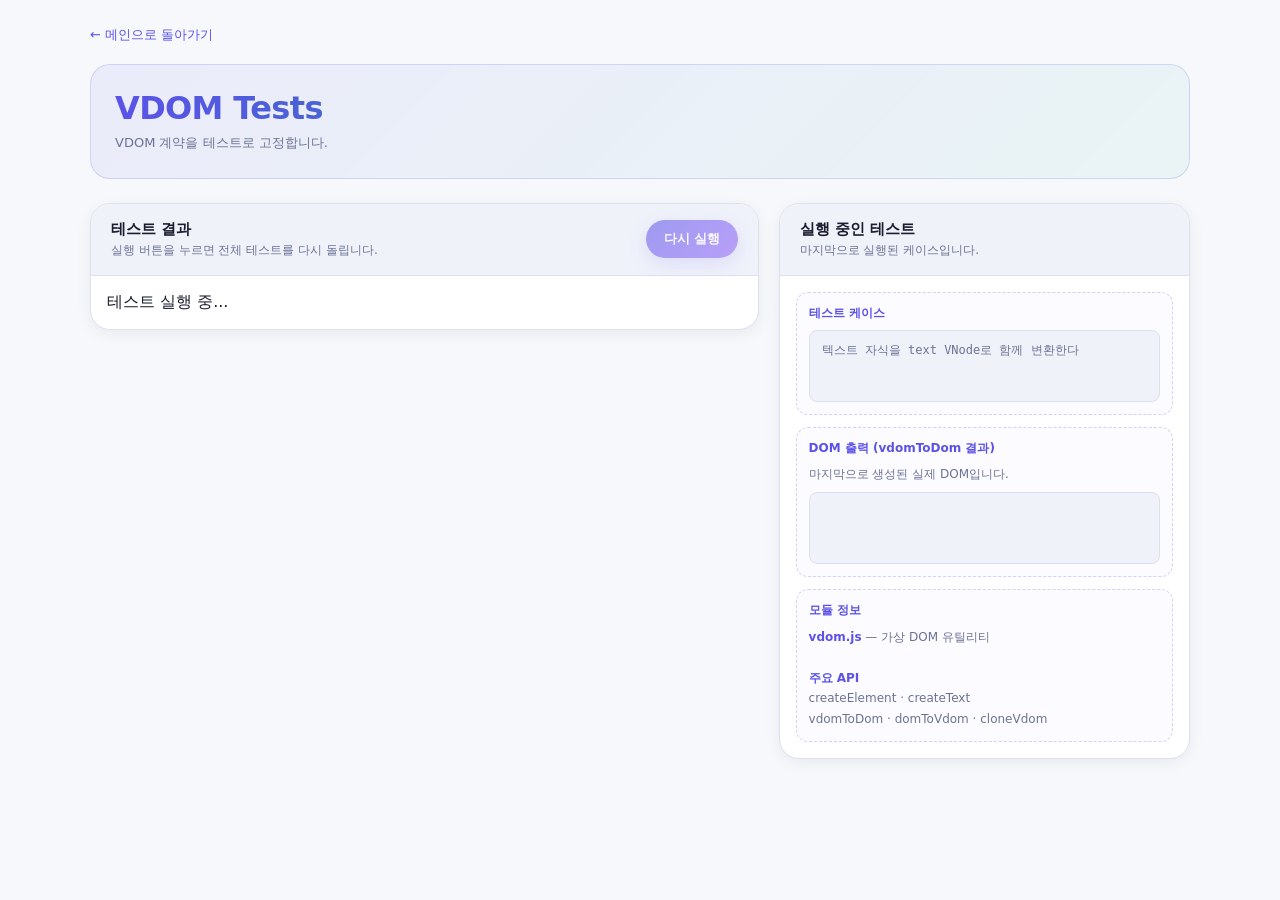
<file: tests/vdom.test.html>
<!DOCTYPE html>
<html lang="ko">
<head>
  <meta charset="UTF-8">
  <meta name="viewport" content="width=device-width, initial-scale=1.0">
  <title>VDOM Tests</title>
  <style>
    *, *::before, *::after { box-sizing: border-box; margin: 0; padding: 0; }
    :root {
      --bg: #f6f8fb; --surface: #ffffff; --surface2: #f0f2fa;
      --border: #dde1ef; --accent: #5b52e8; --accent2: #00a884;
      --danger: #e03c3c; --warn: #d97706; --text: #1a1d2e; --text-muted: #6b7394;
      --font-mono: 'JetBrains Mono', 'Fira Code', monospace;
      --font-sans: 'Pretendard', system-ui, sans-serif;
    }
    body { background: var(--bg); color: var(--text); font-family: var(--font-sans); padding: 24px 18px 56px; min-height: 100vh; }

    .page { max-width: 1100px; margin: 0 auto; }

    a.back { display: inline-flex; align-items: center; gap: 6px; color: var(--accent); text-decoration: none; font-size: 13px; margin-bottom: 20px; }
    a.back:hover { text-decoration: underline; }

    .hero { background: linear-gradient(135deg, rgba(91,82,232,0.07), rgba(0,168,132,0.05)); border: 1px solid rgba(91,82,232,0.18); border-radius: 20px; padding: 24px; margin-bottom: 24px; }
    h1 { font-size: clamp(20px, 3vw, 32px); font-weight: 800; letter-spacing: -0.02em; background: linear-gradient(90deg, var(--accent), var(--accent2)); -webkit-background-clip: text; -webkit-text-fill-color: transparent; background-clip: text; margin-bottom: 6px; }
    .subtitle { color: var(--text-muted); font-size: 13px; line-height: 1.6; }

    /* ── 레이아웃 ── */
    .layout { display: grid; grid-template-columns: minmax(0, 1.3fr) minmax(260px, 0.8fr); gap: 20px; align-items: start; }
    @media (max-width: 860px) { .layout { grid-template-columns: 1fr; } }

    /* ── 패널 공통 ── */
    .panel { background: var(--surface); border: 1px solid var(--border); border-radius: 20px; overflow: hidden; box-shadow: 0 4px 16px rgba(15,23,42,0.06); }
    .panel-head { display: flex; justify-content: space-between; align-items: center; gap: 12px; padding: 16px 20px; border-bottom: 1px solid var(--border); background: var(--surface2); }
    .panel-head h2 { font-size: 15px; font-weight: 700; }
    .panel-head p { color: var(--text-muted); font-size: 12px; margin-top: 3px; }
    .run-button {
      border: none; border-radius: 999px;
      background: linear-gradient(135deg, var(--accent), #8b5cf6);
      color: #fff; padding: 10px 18px; font-size: 13px; font-weight: 700;
      cursor: pointer; transition: transform 160ms, opacity 160ms;
      box-shadow: 0 6px 20px rgba(91,82,232,0.25);
      white-space: nowrap;
    }
    .run-button:hover { transform: translateY(-1px); }
    .run-button:disabled { opacity: 0.55; cursor: wait; transform: none; }

    /* ── 테스트 결과 ── */
    #test-results { padding: 16px; }
    .summary { padding: 14px 18px; border-radius: 12px; margin-bottom: 16px; display: flex; align-items: center; gap: 12px; font-size: 15px; font-weight: 700; }
    .all-pass { background: rgba(15,157,122,0.1); border: 1px solid rgba(15,157,122,0.25); color: var(--accent2); }
    .has-fail { background: rgba(209,67,67,0.1); border: 1px solid rgba(209,67,67,0.25); color: var(--danger); }
    .fail-count { font-size: 13px; font-weight: 400; color: var(--danger); }
    .result-list { display: flex; flex-direction: column; gap: 6px; }
    .result-item { display: flex; align-items: flex-start; gap: 10px; padding: 12px 14px; border-radius: 10px; font-size: 13px; font-family: var(--font-mono); border: 1px solid var(--border); box-shadow: 0 8px 24px rgba(15,23,42,0.04); }
    .result-item.pass { background: var(--surface); border-left: 4px solid var(--accent2); }
    .result-item.fail { background: #fff5f5; border-left: 4px solid var(--danger); }
    .result-icon { font-size: 14px; }
    .result-msg { flex: 1; }
    .result-error { color: var(--danger); font-size: 11px; }

    /* ── 미리보기 패널 ── */
    .preview { padding: 16px; display: flex; flex-direction: column; gap: 12px; }
    .preview-card { border: 1px dashed rgba(91,82,232,0.25); border-radius: 12px; padding: 12px; background: rgba(91,82,232,0.02); }
    .preview-card h3 { font-size: 12px; font-weight: 700; margin-bottom: 8px; color: var(--accent); }
    .preview-card p { color: var(--text-muted); font-size: 12px; line-height: 1.6; margin-bottom: 8px; }
    .fixture { min-height: 72px; border-radius: 8px; border: 1px solid var(--border); background: var(--surface2); padding: 10px 12px; font-size: 13px; word-break: break-word; }
    .fixture-label { color: var(--text-muted); font-size: 12px; font-family: var(--font-mono); line-height: 1.55; }
    .module-info { color: var(--text-muted); font-size: 12px; line-height: 1.7; }
    .module-info strong { color: var(--accent); }
  </style>
</head>
<body>
<div class="page">
  <a class="back" href="../index.html">← 메인으로 돌아가기</a>

  <section class="hero">
    <h1>VDOM Tests</h1>
    <p class="subtitle">VDOM 계약을 테스트로 고정합니다.</p>
  </section>

  <section class="layout">
    <!-- 테스트 결과 패널 -->
    <div class="panel">
      <div class="panel-head">
        <div>
          <h2>테스트 결과</h2>
          <p>실행 버튼을 누르면 전체 테스트를 다시 돌립니다.</p>
        </div>
        <button id="run-tests" class="run-button" type="button">다시 실행</button>
      </div>
      <div id="test-results">테스트 실행 중...</div>
    </div>

    <!-- 미리보기 패널 -->
    <aside class="panel">
      <div class="panel-head">
        <div>
          <h2>실행 중인 테스트</h2>
          <p>마지막으로 실행된 케이스입니다.</p>
        </div>
      </div>
      <div class="preview">
        <section class="preview-card">
          <h3>테스트 케이스</h3>
          <div id="current-test" class="fixture fixture-label">대기 중...</div>
        </section>
        <section class="preview-card">
          <h3>DOM 출력 (vdomToDom 결과)</h3>
          <p>마지막으로 생성된 실제 DOM입니다.</p>
          <div id="fixture" class="fixture"></div>
        </section>
        <section class="preview-card">
          <h3>모듈 정보</h3>
          <div class="module-info">
            <strong>vdom.js</strong> — 가상 DOM 유틸리티<br><br>
            <strong>주요 API</strong><br>
            createElement · createText<br>
            vdomToDom · domToVdom · cloneVdom
          </div>
        </section>
      </div>
    </aside>
  </section>
</div>

<script type="module">
import { createElement, createText, domToVdom, vdomToDom as _vdomToDom, cloneVdom } from '../src/vdom.js';
import { init } from '../src/app.js';

let passCount = 0, failCount = 0;
const groups = [], itQueue = [];
const runButton = document.getElementById('run-tests');
let _currentGroup = null;

function describe(name, fn) {
  _currentGroup = { name, items: [] };
  groups.push(_currentGroup);
  fn();
  _currentGroup = null;
}

function it(name, fn) {
  itQueue.push({ name, fn, group: groups[groups.length - 1] });
}

function assert(condition, message) {
  if (!condition) throw new Error(message);
}

function deepEqual(a, b) {
  if (a === b) return true;
  if (typeof a !== typeof b) return false;
  if (typeof a !== 'object' || a === null || b === null) return false;
  const keysA = Object.keys(a), keysB = Object.keys(b);
  if (keysA.length !== keysB.length) return false;
  return keysA.every(k => deepEqual(a[k], b[k]));
}

function assertEqual(actual, expected, message) {
  if (!deepEqual(actual, expected)) throw new Error(message);
}

function renderResults() {
  const container = document.getElementById('test-results');
  if (!container) return;
  const total = passCount + failCount;
  let html = '';
  html += `<div class="summary ${failCount === 0 ? 'all-pass' : 'has-fail'}">`;
  html += failCount === 0
    ? `✅ 전체 통과 — ${total}개`
    : `❌ ${failCount}개 실패 <span class="fail-count">(총 ${total}개)</span>`;
  html += '</div><div class="result-list">';
  for (const group of groups) {
    html += `<div class="group-header">${group.name}</div>`;
    for (const item of group.items) {
      html += `<div class="result-item ${item.pass ? 'pass' : 'fail'}">`;
      html += `<span class="result-icon">${item.pass ? '✔' : '✘'}</span>`;
      html += `<span class="result-msg">${item.message}</span>`;
      if (!item.pass) html += `<span class="result-error">${item.error}</span>`;
      html += '</div>';
    }
  }
  html += '</div>';
  container.innerHTML = html;
}

// vdomToDom 래핑 — 결과 DOM을 fixture에 표시
const fixture = document.getElementById('fixture');
function vdomToDom(vnode) {
  const dom = _vdomToDom(vnode);
  if (fixture && dom) {
    fixture.innerHTML = '';
    fixture.appendChild(dom.cloneNode(true));
  }
  return dom;
}

const indexHtmlText = await fetch('../index.html').then(res => res.text());
const indexDoc = new DOMParser().parseFromString(indexHtmlText, 'text/html');

function mountAppSandbox() {
  const sandbox = document.createElement('section');
  sandbox.setAttribute('data-test-sandbox', 'app');
  sandbox.innerHTML = `
    <div id="real-area"></div>
    <textarea id="test-area"></textarea>
    <button id="btn-patch"></button>
    <button id="btn-undo"></button>
    <button id="btn-redo"></button>
    <div id="diff-log"></div>
    <div id="vdom-tree"></div>
    <div id="history-info"></div>
  `;
  document.body.appendChild(sandbox);
  return sandbox;
}

function cleanupAppSandbox() {
  document.querySelector('[data-test-sandbox="app"]')?.remove();
}

// ──────────────────────────────────────────────
// 1. 현재 구현 계약 테스트
// ──────────────────────────────────────────────
describe('createText', () => {
  it('문자열을 text VNode로 만든다', () => {
    // 1. 지금 무엇을 테스트하나?
    // createText('hello')를 호출했을 때
    // 텍스트 전용 VNode가 만들어지는지 확인한다.
    //
    // 2. 왜 이 테스트가 필요한가?
    // 텍스트 노드는 VDOM에서 가장 기본 단위다.
    // 이 모양이 흔들리면 나중에 diff에서 텍스트 비교가 꼬일 수 있다.
    //
    // 3. 여기서 이해해야 하는 로직은?
    // createText는 어떤 값을 받아도
    // { type: 'text', value: '문자열' } 형태로 맞춰준다.
    //
    // 4. 어떻게 실행하나?
    // tests/vdom.test.html 파일을 브라우저에서 열면 자동 실행된다.
    //
    // 5. 사용자는 어디서 확인하나?
    // 테스트 페이지 결과 목록에서
    // 이 테스트 이름이 초록색 통과로 보이는지 확인하면 된다.
    const vnode = createText('hello');

    assertEqual(
      vnode,
      { type: 'text', value: 'hello' },
      '문자열 입력은 text VNode가 된다',
      {
        input: 'hello',
        reactCompare: '실무에서는 텍스트를 별도 노드로 분리해 다루면 diff와 렌더링 분기가 단순해진다.',
      }
    );
  });

  it('숫자를 문자열로 변환해 text VNode로 만든다', () => {
    // 1. 지금 무엇을 테스트하나?
    // 숫자 123을 넣었을 때도 text VNode가 만들어지는지 확인한다.
    //
    // 2. 왜 이 테스트가 필요한가?
    // 사용자가 숫자를 자식으로 넣을 수도 있기 때문에
    // 값 타입이 달라도 결과 형식이 같아야 안전하다.
    //
    // 3. 여기서 이해해야 하는 로직은?
    // createText 내부에는 String(value)가 있어서
    // 숫자도 결국 '123' 같은 문자열로 바뀐다.
    //
    // 4. 어떻게 실행하나?
    // tests/vdom.test.html 페이지를 새로고침하면 자동으로 다시 실행된다.
    //
    // 5. 사용자는 어디서 확인하나?
    // 결과 목록에서 이 테스트가 통과했고,
    // value가 문자열로 처리된다고 이해하면 된다.
    const vnode = createText(123);

    assertEqual(
      vnode,
      { type: 'text', value: '123' },
      '숫자 입력은 문자열 value를 가진 text VNode가 된다',
      {
        input: 123,
        reactCompare: '실무에서는 숫자 표시값도 결국 텍스트처럼 렌더링되므로, 내부 표현을 문자열로 통일해두면 비교가 쉬워진다.',
      }
    );
  });
});

describe('createElement', () => {
  it('태그명을 소문자로 저장한다', () => {
    // 1. 지금 무엇을 테스트하나?
    // createElement('DIV')처럼 대문자로 태그를 넣어도
    // 결과 VNode의 tag가 소문자 'div'가 되는지 확인한다.
    //
    // 2. 왜 이 테스트가 필요한가?
    // HTML 태그는 대소문자를 섞어 써도 브라우저가 처리하지만
    // VDOM에서는 한 가지 규칙으로 통일해두는 편이 비교하기 쉽다.
    //
    // 3. 여기서 이해해야 하는 로직은?
    // createElement는 tag.toLowerCase()를 사용해서
    // 태그명을 항상 소문자로 바꾼 뒤 저장한다.
    //
    // 4. 어떻게 실행하나?
    // tests/vdom.test.html 파일을 브라우저에서 열거나 새로고침하면 된다.
    //
    // 5. 사용자는 어디서 확인하나?
    // 테스트 결과 목록에서 이 항목이 통과하면
    // 태그명 정규화 규칙이 제대로 지켜진 것이다.
    const vnode = createElement('DIV');

    assertEqual(
      vnode.tag,
      'div',
      '태그명은 항상 소문자로 저장된다',
      {
        input: 'DIV',
        reactCompare: '실무에서는 태그/노드 타입 비교 규칙이 흔들리면 diff 조건이 복잡해지므로, 내부 표현을 정규화해두는 편이 안전하다.',
      }
    );
  });

  it('data-key가 있으면 key 필드로 저장한다', () => {
    // 1. 지금 무엇을 테스트하나?
    // createElement에 props로 data-key를 넣었을 때
    // 결과 VNode의 key 필드에 같은 값이 들어가는지 확인한다.
    //
    // 2. 왜 이 테스트가 필요한가?
    // 리스트를 비교할 때 key는 아주 중요하다.
    // 나중에 diff 알고리즘이 어떤 노드가 같은 노드인지 판단할 때
    // data-key를 기준으로 사용할 수 있어야 한다.
    //
    // 3. 여기서 이해해야 하는 로직은?
    // createElement는 직접 받은 key가 없으면
    // props['data-key'] 값을 읽어서 key에 저장한다.
    // 즉 data-key는 단순 속성이 아니라
    // VDOM 비교를 위한 식별자 역할도 한다.
    //
    // 4. 어떻게 실행하나?
    // tests/vdom.test.html 파일을 브라우저에서 열거나 새로고침하면
    // 이 테스트가 자동으로 실행된다.
    //
    // 5. 사용자는 어디서 확인하나?
    // 테스트 결과 목록에서 이 항목이 통과하는지 보고,
    // 자세히 보기를 눌러 입력값과 실제값을 비교하면 된다.
    const vnode = createElement('li', { 'data-key': 'item-1' });

    assertEqual(
      vnode.key,
      'item-1',
      'data-key는 key 필드로 저장된다',
      {
        input: { tag: 'li', props: { 'data-key': 'item-1' } },
        reactCompare: '실무 리스트 렌더링에서는 안정적인 key가 있어야 항목 추가/삭제/재정렬 시 DOM 변경을 최소화할 수 있다.',
      }
    );
  });

  it('직접 전달한 key가 data-key보다 우선한다', () => {
    // 1. 지금 무엇을 테스트하나?
    // createElement에 key와 data-key를 둘 다 넣었을 때
    // 직접 전달한 key가 우선되는지 확인한다.
    //
    // 2. 왜 이 테스트가 필요한가?
    // 현재 구현의 우선순위 규칙을 고정하지 않으면
    // 나중에 key 해석 방식이 바뀌었을 때 팀원들이 헷갈릴 수 있다.
    //
    // 3. 여기서 이해해야 하는 로직은?
    // createElement는 key ?? props['data-key'] ?? null 순서로 값을 정한다.
    // 즉 명시적 key가 있으면 data-key보다 먼저 사용한다.
    //
    // 4. 어떻게 실행하나?
    // tests/vdom.test.html 파일을 브라우저에서 열거나 새로고침하면 자동 실행된다.
    //
    // 5. 사용자는 어디서 확인하나?
    // 자세히 보기를 눌러 입력값과 실제 key가 우선순위 규칙대로 나오는지 확인하면 된다.
    const vnode = createElement('li', { 'data-key': 'from-props' }, [], 'from-arg');

    assertEqual(
      vnode.key,
      'from-arg',
      '명시적 key는 data-key보다 우선한다',
      {
        input: { tag: 'li', props: { 'data-key': 'from-props' }, keyArg: 'from-arg' },
        reactCompare: '실무에서는 key를 어디서 읽을지 우선순위를 고정해두지 않으면 리스트 동기화 디버깅이 어려워진다.',
      }
    );
  });

  it('문자열 자식을 text VNode로 정규화한다', () => {
    // 1. 지금 무엇을 테스트하나?
    // createElement의 children에 문자열을 넣었을 때
    // 그 문자열이 그대로 남는 게 아니라 text VNode로 바뀌는지 확인한다.
    //
    // 2. 왜 이 테스트가 필요한가?
    // VDOM의 children 배열에는 형태가 제각각이면 안 된다.
    // 문자열, 숫자, 객체가 섞여 있으면 나중에 diff나 render에서 다루기 어렵다.
    // 그래서 문자열도 text VNode라는 같은 형식으로 통일해야 한다.
    //
    // 3. 여기서 이해해야 하는 로직은?
    // createElement는 내부에서 normalizeChild를 호출한다.
    // 이 함수는 문자열 자식을 만나면
    // createText('문자열')을 만들어 children 안에 넣어준다.
    //
    // 4. 어떻게 실행하나?
    // tests/vdom.test.html 파일을 브라우저에서 열거나 새로고침하면 자동 실행된다.
    //
    // 5. 사용자는 어디서 확인하나?
    // 테스트 결과 목록에서 이 항목이 통과하는지 보고,
    // 자세히 보기를 눌러 실제 children 구조를 확인하면 된다.
    const vnode = createElement('p', {}, ['hello']);

    assertEqual(
      vnode.children,
      [{ type: 'text', value: 'hello' }],
      '문자열 자식은 text VNode 배열로 변환된다',
      {
        input: { tag: 'p', props: {}, children: ['hello'] },
        reactCompare: '실무에서는 children 타입이 제각각이면 렌더러와 diff가 복잡해지므로, 내부 노드 형식을 통일하는 편이 유지보수에 유리하다.',
      }
    );
  });

  it('숫자 자식을 text VNode로 정규화한다', () => {
    // 1. 지금 무엇을 테스트하나?
    // createElement의 children에 숫자를 넣었을 때
    // 숫자가 그대로 남지 않고 text VNode로 바뀌는지 확인한다.
    //
    // 2. 왜 이 테스트가 필요한가?
    // 화면에 숫자도 텍스트처럼 표시될 수 있다.
    // 예를 들어 개수나 순번 같은 값이 children에 들어올 수 있는데
    // 이때도 children 형식은 통일되어야 한다.
    //
    // 3. 여기서 이해해야 하는 로직은?
    // normalizeChild는 숫자를 만나면 String(child)로 문자열로 바꾸고
    // createText를 통해 text VNode를 만든다.
    // 그래서 3은 결국 { type: 'text', value: '3' }가 된다.
    //
    // 4. 어떻게 실행하나?
    // tests/vdom.test.html 파일을 브라우저에서 열거나 새로고침하면 자동 실행된다.
    //
    // 5. 사용자는 어디서 확인하나?
    // 테스트 결과 목록에서 이 항목이 통과하는지 보고,
    // 자세히 보기를 눌러 숫자 입력이 문자열 value로 바뀌는지 보면 된다.
    const vnode = createElement('p', {}, [3]);

    assertEqual(
      vnode.children,
      [{ type: 'text', value: '3' }],
      '숫자 자식은 문자열 value를 가진 text VNode로 변환된다',
      {
        input: { tag: 'p', props: {}, children: [3] },
        reactCompare: '실무 UI에서는 수량, 카운트, 순번처럼 숫자 자식이 흔하므로 문자열 텍스트 노드로 정규화하는 규칙이 유용하다.',
      }
    );
  });

  it('null 자식을 빈 text VNode로 정규화한다', () => {
    // 1. 지금 무엇을 테스트하나?
    // createElement의 children에 null을 넣었을 때
    // null이 사라지거나 에러가 나는 대신 빈 text VNode로 바뀌는지 확인한다.
    //
    // 2. 왜 이 테스트가 필요한가?
    // 화면을 만들다 보면 조건에 따라 값이 없어서 null이 들어갈 수 있다.
    // 이때도 children 배열 구조가 무너지지 않도록
    // 안전한 기본 형태로 바꿔주는 규칙이 필요하다.
    //
    // 3. 여기서 이해해야 하는 로직은?
    // normalizeChild는 child가 null 또는 undefined이면
    // createText('')를 반환한다.
    // 즉 값이 없더라도 VDOM 안에서는 빈 텍스트 노드로 통일한다.
    //
    // 4. 어떻게 실행하나?
    // tests/vdom.test.html 파일을 브라우저에서 열거나 새로고침하면 자동 실행된다.
    //
    // 5. 사용자는 어디서 확인하나?
    // 테스트 결과 목록에서 이 항목이 통과하는지 보고,
    // 자세히 보기를 눌러 null 입력이 빈 문자열 value로 바뀌는지 확인하면 된다.
    const vnode = createElement('p', {}, [null]);

    assertEqual(
      vnode.children,
      [{ type: 'text', value: '' }],
      'null 자식은 빈 문자열 value를 가진 text VNode로 변환된다',
      {
        input: { tag: 'p', props: {}, children: [null] },
        reactCompare: '실무에서는 조건부 렌더링 중 비어 있는 값이 자주 나오므로, null 입력의 처리 규칙을 명확히 해두는 것이 중요하다.',
      }
    );
  });

  it('undefined 자식을 빈 text VNode로 정규화한다', () => {
    // 1. 지금 무엇을 테스트하나?
    // createElement의 children에 undefined를 넣었을 때
    // undefined가 빈 text VNode로 바뀌는지 확인한다.
    //
    // 2. 왜 이 테스트가 필요한가?
    // 변수 값이 아직 없거나 빠져 있을 때 undefined가 들어올 수 있다.
    // 이 경우도 null과 마찬가지로 안전하게 처리되어야
    // children 구조가 예상대로 유지된다.
    //
    // 3. 여기서 이해해야 하는 로직은?
    // normalizeChild는 null과 undefined를 같은 규칙으로 처리한다.
    // 둘 다 createText('')를 반환해서
    // 빈 문자열 value를 가진 text VNode로 통일한다.
    //
    // 4. 어떻게 실행하나?
    // tests/vdom.test.html 파일을 브라우저에서 열거나 새로고침하면 자동 실행된다.
    //
    // 5. 사용자는 어디서 확인하나?
    // 테스트 결과 목록에서 이 항목이 통과하는지 보고,
    // 자세히 보기를 눌러 undefined가 빈 문자열로 바뀌는지 확인하면 된다.
    const vnode = createElement('p', {}, [undefined]);

    assertEqual(
      vnode.children,
      [{ type: 'text', value: '' }],
      'undefined 자식은 빈 문자열 value를 가진 text VNode로 변환된다',
      {
        input: { tag: 'p', props: {}, children: ['undefined (actual JS value)'] },
        reactCompare: '실무에서는 초기값 누락이나 비동기 데이터 로딩 중 undefined가 자주 생기므로, 이 입력도 안전하게 처리하는 편이 좋다.',
      }
    );
  });

  it('props를 그대로 보존한다', () => {
    // 1. 지금 무엇을 테스트하나?
    // createElement에 props를 넣었을 때
    // id, class, title 같은 속성이 VNode.props에 그대로 들어가는지 확인한다.
    //
    // 2. 왜 이 테스트가 필요한가?
    // 나중에 vdomToDom이 실제 DOM을 만들 때
    // 이 props 정보를 사용해서 속성을 다시 붙인다.
    // 그래서 createElement 단계에서 props가 깨지면 렌더링도 틀어진다.
    //
    // 3. 여기서 이해해야 하는 로직은?
    // createElement는 props를 그대로 저장하지 않고
    // { ...props }로 얕은 복사를 해서 VNode.props에 넣는다.
    // 즉 입력으로 받은 속성 정보를 유지하면서 새 객체로 만든다.
    //
    // 4. 어떻게 실행하나?
    // tests/vdom.test.html 파일을 브라우저에서 열거나 새로고침하면 자동 실행된다.
    //
    // 5. 사용자는 어디서 확인하나?
    // 테스트 결과 목록에서 이 항목이 통과하는지 보고,
    // 자세히 보기를 눌러 입력 props와 실제 props가 같은지 확인하면 된다.
    const props = { id: 'app', class: 'card', title: 'hello' };
    const vnode = createElement('div', props);

    assertEqual(
      vnode.props,
      { id: 'app', class: 'card', title: 'hello' },
      '입력한 props는 VNode.props에 그대로 저장된다',
      {
        input: { tag: 'div', props },
        reactCompare: '실무 렌더러는 props를 기반으로 실제 DOM 속성, 이벤트, 스타일을 연결하므로 이 정보가 유실되지 않는 것이 중요하다.',
      }
    );
  });
});

describe('domToVdom', () => {
  it('DOM element를 element VNode로 변환한다', () => {
    // 1. 지금 무엇을 테스트하나?
    // 실제 DOM 엘리먼트 <div id="app"></div>를 domToVdom에 넣었을 때
    // element 타입의 VNode로 바뀌는지 확인한다.
    //
    // 2. 왜 이 테스트가 필요한가?
    // 이 프로젝트의 시작점은 "실제 DOM을 읽어서 VDOM으로 바꾸는 것"이다.
    // 그래서 domToVdom가 가장 기본적인 엘리먼트를
    // 올바른 VNode 형태로 바꾸는지 먼저 확인해야 한다.
    //
    // 3. 여기서 이해해야 하는 로직은?
    // domToVdom는 nodeType을 보고
    // 텍스트 노드인지, 엘리먼트 노드인지 나눈다.
    // 엘리먼트 노드라면 tagName을 소문자로 바꾸고
    // attributes를 props에 담고
    // children을 재귀적으로 다시 VNode로 변환한다.
    //
    // 4. 어떻게 실행하나?
    // tests/vdom.test.html 파일을 브라우저에서 열거나 새로고침하면 자동 실행된다.
    //
    // 5. 사용자는 어디서 확인하나?
    // 테스트 결과 목록에서 이 항목이 통과하는지 보고,
    // 자세히 보기를 눌러 입력 DOM 설명과 실제 VNode 결과를 확인하면 된다.
    const el = document.createElement('div');
    el.setAttribute('id', 'app');

    const vnode = domToVdom(el);

    assertEqual(
      vnode,
      {
        type: 'element',
        tag: 'div',
        props: { id: 'app' },
        key: null,
        children: [],
      },
      'DOM element는 element VNode로 변환된다',
      {
        input: '<div id="app"></div>',
        reactCompare: '실무에서는 기존 DOM이나 SSR 결과를 읽어 상태 표현으로 바꾸는 작업이 필요할 수 있어, 기본 엘리먼트 변환 규칙이 중요하다.',
      }
    );
  });

  it('텍스트 자식을 text VNode로 함께 변환한다', () => {
    // 1. 지금 무엇을 테스트하나?
    // <p>Hello</p> 같은 DOM 구조를 domToVdom에 넣었을 때
    // 부모는 element VNode, 자식 텍스트는 text VNode로 함께 변환되는지 확인한다.
    //
    // 2. 왜 이 테스트가 필요한가?
    // 실제 화면은 태그만 있는 게 아니라 대부분 텍스트를 포함한다.
    // 그래서 domToVdom가 자식 노드까지 재귀적으로 읽어서
    // 올바른 트리 구조를 만드는지 확인해야 한다.
    //
    // 3. 여기서 이해해야 하는 로직은?
    // domToVdom는 엘리먼트 노드를 처리할 때
    // childNodes를 하나씩 돌면서 다시 domToVdom를 호출한다.
    // 이때 텍스트 노드를 만나면 createText로 바꿔 children에 넣는다.
    //
    // 4. 어떻게 실행하나?
    // tests/vdom.test.html 파일을 브라우저에서 열거나 새로고침하면 자동 실행된다.
    //
    // 5. 사용자는 어디서 확인하나?
    // 테스트 결과 목록에서 이 항목이 통과하는지 보고,
    // 자세히 보기를 눌러 children 안에 text VNode가 들어가는지 확인하면 된다.
    const el = document.createElement('p');
    el.textContent = 'Hello';

    const vnode = domToVdom(el);

    assertEqual(
      vnode,
      {
        type: 'element',
        tag: 'p',
        props: {},
        key: null,
        children: [
          { type: 'text', value: 'Hello' },
        ],
      },
      'DOM 텍스트 자식은 text VNode로 변환된다',
      {
        input: '<p>Hello</p>',
        reactCompare: '실무에서는 구조와 내용이 함께 보존되어야 하므로, 텍스트 자식까지 트리에 포함되는지 확인하는 것이 중요하다.',
      }
    );
  });

  it('연속된 텍스트 노드 2개를 순서대로 children에 보존한다', () => {
    // 1. 지금 무엇을 테스트하나?
    // 하나의 엘리먼트 안에 인접한 텍스트 노드가 2개 있을 때
    // domToVdom가 둘 다 살려서 순서대로 children에 넣는지 확인한다.
    //
    // 2. 왜 이 테스트가 필요한가?
    // 브라우저 DOM은 텍스트가 항상 하나로만 들어오지 않는다.
    // 편집 과정이나 DOM 조작에 따라 인접한 텍스트 노드가 나뉘어 있을 수 있다.
    // 이 경우도 내용 손실 없이 VDOM으로 옮겨야 한다.
    //
    // 3. 여기서 이해해야 하는 로직은?
    // domToVdom는 childNodes를 순회하며
    // 각 텍스트 노드를 별도의 text VNode로 변환한다.
    // 즉 자동 병합 없이 DOM의 의미 있는 순서를 그대로 따른다.
    //
    // 4. 어떻게 실행하나?
    // tests/vdom.test.html 파일을 브라우저에서 열거나 새로고침하면 자동 실행된다.
    //
    // 5. 사용자는 어디서 확인하나?
    // 자세히 보기를 눌러 children 배열에 text VNode 2개가 순서대로 있는지 보면 된다.
    const el = document.createElement('div');
    el.appendChild(document.createTextNode('Hello'));
    el.appendChild(document.createTextNode('World'));

    const vnode = domToVdom(el);

    assertEqual(
      vnode.children,
      [
        { type: 'text', value: 'Hello' },
        { type: 'text', value: 'World' },
      ],
      '연속된 텍스트 노드는 각각의 text VNode로 보존된다',
      {
        input: '<div>HelloWorld</div> with two adjacent text nodes',
        reactCompare: '실무에서는 contenteditable, 템플릿 조립, 수동 DOM 조작 중에 인접한 텍스트 노드가 생길 수 있어 이런 구조 보존이 중요하다.',
      }
    );
  });

  it('특수문자가 포함된 텍스트도 그대로 value에 보존한다', () => {
    // 1. 지금 무엇을 테스트하나?
    // <script>, &, 따옴표 같은 특수문자가 들어 있는 텍스트를
    // domToVdom가 손상 없이 text VNode value로 옮기는지 확인한다.
    //
    // 2. 왜 이 테스트가 필요한가?
    // 텍스트에 특수문자가 있다고 해서
    // 태그나 HTML로 오해되면 내용이 깨질 수 있다.
    // 표시용 텍스트는 문자 그대로 보존되는 것이 중요하다.
    //
    // 3. 여기서 이해해야 하는 로직은?
    // 텍스트 노드는 HTML 파싱 결과가 아니라
    // node.textContent를 기반으로 value를 만든다.
    // 따라서 특수문자도 문자열 그대로 들어가야 한다.
    //
    // 4. 어떻게 실행하나?
    // tests/vdom.test.html 파일을 브라우저에서 열거나 새로고침하면 자동 실행된다.
    //
    // 5. 사용자는 어디서 확인하나?
    // 자세히 보기를 눌러 특수문자가 이스케이프 손실 없이 value에 남는지 확인하면 된다.
    const rawText = '<script>alert("x")<' + '/script> & "quote"';
    const el = document.createElement('p');
    el.textContent = rawText;

    const vnode = domToVdom(el);

    assertEqual(
      vnode.children,
      [
        { type: 'text', value: rawText },
      ],
      '특수문자가 포함된 텍스트도 그대로 text VNode value에 보존된다',
      {
        input: '<p>&lt;script&gt;alert("x")&lt;/script&gt; &amp; "quote"</p>',
        reactCompare: '실무에서는 사용자 입력, 코드 스니펫, HTML 예시 문자열이 그대로 보여야 하므로 텍스트 값의 원형 보존이 중요하다.',
      }
    );
  });

  it('공백만 있는 텍스트 노드는 children에서 제외한다', () => {
    // 1. 지금 무엇을 테스트하나?
    // DOM 안에 공백만 있는 텍스트 노드가 있을 때
    // domToVdom가 그 노드를 children에 넣지 않는지 확인한다.
    //
    // 2. 왜 이 테스트가 필요한가?
    // HTML에는 줄바꿈이나 들여쓰기 때문에
    // 눈에 안 보이는 공백 텍스트 노드가 자주 생긴다.
    // 이런 노드까지 모두 children에 넣으면
    // diff나 patch에서 불필요한 비교가 많아지고 구조도 지저분해진다.
    //
    // 3. 여기서 이해해야 하는 로직은?
    // domToVdom는 자식 노드를 변환한 뒤
    // text VNode이면서 value.trim() === '' 이면 건너뛴다.
    // 즉 내용이 없는 공백 텍스트는 VDOM 트리에서 제거한다.
    //
    // 4. 어떻게 실행하나?
    // tests/vdom.test.html 파일을 브라우저에서 열거나 새로고침하면 자동 실행된다.
    //
    // 5. 사용자는 어디서 확인하나?
    // 테스트 결과 목록에서 이 항목이 통과하는지 보고,
    // 자세히 보기를 눌러 실제 children에 공백 노드가 없는지 확인하면 된다.
    const el = document.createElement('div');
    el.appendChild(document.createTextNode('   '));
    el.appendChild(document.createElement('span'));

    const vnode = domToVdom(el);

    assertEqual(
      vnode.children,
      [
        {
          type: 'element',
          tag: 'span',
          props: {},
          key: null,
          children: [],
        },
      ],
      '공백-only 텍스트 노드는 children에 포함되지 않는다',
      {
        input: '<div>   <span></span></div>',
        reactCompare: '실무에서는 들여쓰기/줄바꿈 공백이 불필요한 diff 비용을 만들 수 있어, 의미 없는 공백 노드 제거 규칙이 종종 필요하다.',
      }
    );
  });

  it('data-key 속성을 key 필드로 추출한다', () => {
    // 1. 지금 무엇을 테스트하나?
    // 실제 DOM 엘리먼트에 data-key 속성이 있을 때
    // domToVdom가 그 값을 VNode.key로 옮기는지 확인한다.
    //
    // 2. 왜 이 테스트가 필요한가?
    // 나중에 리스트 diff를 할 때
    // 어떤 항목이 같은 항목인지 구분하는 기준이 key다.
    // 그래서 DOM에서 읽은 data-key가 VDOM에도 정확히 들어가야 한다.
    //
    // 3. 여기서 이해해야 하는 로직은?
    // domToVdom는 먼저 attributes를 props로 모은 뒤
    // props['data-key'] 값을 읽어서 key에 따로 저장한다.
    // 즉 data-key는 props에도 남고, key에도 한 번 더 들어간다.
    //
    // 4. 어떻게 실행하나?
    // tests/vdom.test.html 파일을 브라우저에서 열거나 새로고침하면 자동 실행된다.
    //
    // 5. 사용자는 어디서 확인하나?
    // 테스트 결과 목록에서 이 항목이 통과하는지 보고,
    // 자세히 보기를 눌러 props와 key가 모두 올바른지 확인하면 된다.
    const el = document.createElement('li');
    el.setAttribute('data-key', 'item-1');

    const vnode = domToVdom(el);

    assertEqual(
      vnode,
      {
        type: 'element',
        tag: 'li',
        props: { 'data-key': 'item-1' },
        key: 'item-1',
        children: [],
      },
      'data-key 속성은 props와 key에 모두 반영된다',
      {
        input: '<li data-key="item-1"></li>',
        reactCompare: '실무에서는 DOM에서 읽은 식별자 정보가 VDOM의 key로 이어져야 리스트 동기화가 안정적이다.',
      }
    );
  });

  it('입력이 null이면 null을 반환한다', () => {
    // 1. 지금 무엇을 테스트하나?
    // domToVdom에 null을 넣었을 때
    // 에러 없이 null을 그대로 반환하는지 확인한다.
    //
    // 2. 왜 이 테스트가 필요한가?
    // 실제 코드에서는 아직 DOM을 못 찾았거나
    // 잘못된 입력이 들어오는 상황이 있을 수 있다.
    // 이때 함수가 바로 죽지 않고 안전하게 처리해야
    // 상위 로직에서도 방어가 쉬워진다.
    //
    // 3. 여기서 이해해야 하는 로직은?
    // domToVdom 맨 앞에는 if (!node) return null; 이 있다.
    // 즉 node가 없으면 더 내려가지 않고
    // 곧바로 null을 반환하는 방어 로직이 들어 있다.
    //
    // 4. 어떻게 실행하나?
    // tests/vdom.test.html 파일을 브라우저에서 열거나 새로고침하면 자동 실행된다.
    //
    // 5. 사용자는 어디서 확인하나?
    // 테스트 결과 목록에서 이 항목이 통과하는지 보고,
    // 자세히 보기를 눌러 입력값 null과 실제 반환값 null을 확인하면 된다.
    const vnode = domToVdom(null);

    assertEqual(
      vnode,
      null,
      'null 입력은 null 반환으로 안전하게 처리된다',
      {
        input: null,
        reactCompare: '실무 코드에서는 DOM 조회 실패나 비어 있는 입력이 흔하므로, 가장 바깥 입력 방어가 중요하다.',
      }
    );
  });

  it('텍스트 노드를 text VNode로 변환한다', () => {
    // 1. 지금 무엇을 테스트하나?
    // 실제 DOM의 텍스트 노드를 domToVdom에 넣었을 때
    // text 타입의 VNode로 바뀌는지 확인한다.
    //
    // 2. 왜 이 테스트가 필요한가?
    // element만 변환되고 텍스트 노드가 빠지면
    // 화면 내용이 사라진 채 구조만 남게 된다.
    // 그래서 텍스트 노드 자체도 직접 검증할 필요가 있다.
    //
    // 3. 여기서 이해해야 하는 로직은?
    // domToVdom는 node.nodeType이 Node.TEXT_NODE이면
    // createText(node.textContent)를 호출한다.
    //
    // 4. 어떻게 실행하나?
    // tests/vdom.test.html 파일을 브라우저에서 열거나 새로고침하면 자동 실행된다.
    //
    // 5. 사용자는 어디서 확인하나?
    // 테스트 결과 목록에서 이 항목이 통과하는지 보고,
    // 자세히 보기를 눌러 입력 텍스트와 실제 text VNode를 확인하면 된다.
    const textNode = document.createTextNode('Plain text');

    const vnode = domToVdom(textNode);

    assertEqual(
      vnode,
      { type: 'text', value: 'Plain text' },
      '텍스트 노드는 text VNode로 변환된다',
      {
        input: 'Text node: "Plain text"',
        reactCompare: '실무 렌더링 엔진은 텍스트와 엘리먼트를 구분해서 처리하므로, 텍스트 노드 직접 변환 계약도 중요하다.',
      }
    );
  });

  it('지원하지 않는 nodeType은 null을 반환한다', () => {
    // 1. 지금 무엇을 테스트하나?
    // 텍스트 노드도 엘리먼트 노드도 아닌 입력이 들어왔을 때
    // domToVdom가 null을 반환하는지 확인한다.
    //
    // 2. 왜 이 테스트가 필요한가?
    // 브라우저에는 comment 같은 다양한 노드 타입이 있다.
    // 지금 구현이 모든 노드를 지원하지 않으므로,
    // 지원하지 않는 타입을 어떻게 처리하는지 명확히 해둘 필요가 있다.
    //
    // 3. 여기서 이해해야 하는 로직은?
    // domToVdom는 TEXT_NODE, ELEMENT_NODE가 아니면
    // 함수 마지막에서 null을 반환한다.
    //
    // 4. 어떻게 실행하나?
    // tests/vdom.test.html 파일을 브라우저에서 열거나 새로고침하면 자동 실행된다.
    //
    // 5. 사용자는 어디서 확인하나?
    // 테스트 결과 목록에서 이 항목이 통과하는지 보고,
    // 자세히 보기를 눌러 지원하지 않는 입력과 null 반환을 확인하면 된다.
    const commentNode = document.createComment('not supported');

    const vnode = domToVdom(commentNode);

    assertEqual(
      vnode,
      null,
      '지원하지 않는 nodeType은 null로 처리된다',
      {
        input: 'Comment node: <!--not supported-->',
        reactCompare: '실무에서는 모든 DOM 노드를 다 지원하지 않을 수 있으므로, 비지원 타입의 처리 방침을 명확히 하는 것이 중요하다.',
      }
    );
  });

  it('중첩된 DOM 구조를 재귀적으로 VDOM 트리로 변환한다', () => {
    // 1. 지금 무엇을 테스트하나?
    // div 안에 ul, 그 안에 li와 text가 있는 중첩 DOM 구조를
    // domToVdom가 전체 트리 형태로 변환하는지 확인한다.
    //
    // 2. 왜 이 테스트가 필요한가?
    // 실제 요구사항의 샘플 HTML은 한두 단계가 아니라
    // 중첩된 트리 구조를 가진다.
    // 그래서 단일 노드가 아니라 트리 전체가 맞게 변환되는지 봐야 한다.
    //
    // 3. 여기서 이해해야 하는 로직은?
    // domToVdom는 childNodes를 돌면서 자신을 재귀 호출하므로
    // 자식, 손자까지 내려가며 VDOM 트리를 만든다.
    //
    // 4. 어떻게 실행하나?
    // tests/vdom.test.html 파일을 브라우저에서 열거나 새로고침하면 자동 실행된다.
    //
    // 5. 사용자는 어디서 확인하나?
    // 자세히 보기를 눌러 children 안에 ul, li, text 구조가 유지되는지 보면 된다.
    const root = document.createElement('div');
    const ul = document.createElement('ul');
    const li = document.createElement('li');
    li.textContent = 'Item';
    ul.appendChild(li);
    root.appendChild(ul);

    const vnode = domToVdom(root);

    assertEqual(
      vnode,
      {
        type: 'element',
        tag: 'div',
        props: {},
        key: null,
        children: [
          {
            type: 'element',
            tag: 'ul',
            props: {},
            key: null,
            children: [
              {
                type: 'element',
                tag: 'li',
                props: {},
                key: null,
                children: [
                  { type: 'text', value: 'Item' },
                ],
              },
            ],
          },
        ],
      },
      '중첩된 DOM 구조는 재귀적인 VDOM 트리로 변환된다',
      {
        input: '<div><ul><li>Item</li></ul></div>',
        reactCompare: [
          '실무에서는 화면이 대부분 중첩 트리 구조라서,',
          '한 레벨만 맞는 것이 아니라 트리 전체가 안정적으로 변환되어야 한다.',
        ].join('\n'),
      }
    );
  });

  it('여러 attribute를 함께 props로 보존한다', () => {
    // 1. 지금 무엇을 테스트하나?
    // id, class, title, data-key처럼 여러 속성이 함께 있는 DOM을
    // domToVdom가 모두 props에 담는지 확인한다.
    //
    // 2. 왜 이 테스트가 필요한가?
    // 실제 마크업은 속성 하나만 달린 경우보다 여러 속성이 섞인 경우가 훨씬 많다.
    // 그래서 여러 attribute를 동시에 보존하는지 확인할 필요가 있다.
    //
    // 3. 여기서 이해해야 하는 로직은?
    // domToVdom는 node.attributes를 순회하면서
    // attr.name / attr.value를 props 객체에 차례로 복사한다.
    //
    // 4. 어떻게 실행하나?
    // tests/vdom.test.html 파일을 브라우저에서 열거나 새로고침하면 자동 실행된다.
    //
    // 5. 사용자는 어디서 확인하나?
    // 자세히 보기를 눌러 입력 HTML의 여러 속성이 props에 그대로 있는지 확인하면 된다.
    const el = document.createElement('div');
    el.setAttribute('id', 'app');
    el.setAttribute('class', 'card');
    el.setAttribute('title', 'hello');
    el.setAttribute('data-key', 'item-1');

    const vnode = domToVdom(el);

    assertEqual(
      vnode.props,
      {
        id: 'app',
        class: 'card',
        title: 'hello',
        'data-key': 'item-1',
      },
      '여러 attribute는 props에 함께 보존된다',
      {
        input: '<div id="app" class="card" title="hello" data-key="item-1"></div>',
        reactCompare: '실무 마크업은 여러 속성이 섞여 있으므로, attribute 수가 늘어나도 안정적으로 맵핑되는지가 중요하다.',
      }
    );
  });

  it('빈 문자열 attribute 값도 props에 그대로 보존한다', () => {
    // 1. 지금 무엇을 테스트하나?
    // class=""처럼 값이 빈 문자열인 속성이 있을 때
    // domToVdom가 이를 누락하지 않고 props에 보존하는지 확인한다.
    //
    // 2. 왜 이 테스트가 필요한가?
    // 빈 문자열은 "값이 없다"와 "속성이 없다"가 다르다.
    // 이 차이를 잃어버리면 diff에서 remove와 update를 구분하기 어려워진다.
    //
    // 3. 여기서 이해해야 하는 로직은?
    // domToVdom는 attributes를 순회하면서
    // attr.value를 그대로 props에 넣는다.
    // 따라서 빈 문자열도 ''로 저장되어야 한다.
    //
    // 4. 어떻게 실행하나?
    // tests/vdom.test.html 파일을 브라우저에서 열거나 새로고침하면 자동 실행된다.
    //
    // 5. 사용자는 어디서 확인하나?
    // 자세히 보기를 눌러 props.class가 null이 아니라 빈 문자열인지 확인하면 된다.
    const el = document.createElement('div');
    el.setAttribute('class', '');
    el.setAttribute('id', 'empty-class');

    const vnode = domToVdom(el);

    assertEqual(
      vnode.props,
      {
        class: '',
        id: 'empty-class',
      },
      '빈 문자열 attribute 값도 props에 그대로 보존된다',
      {
        input: '<div class="" id="empty-class"></div>',
        reactCompare: '실무에서는 빈 문자열도 의도적인 상태값일 수 있어, undefined/null과 구분해서 보존하는 편이 diff 정확도에 유리하다.',
      }
    );
  });
});

describe('vdomToDom', () => {
  it('text VNode를 실제 텍스트 노드로 변환한다', () => {
    // 1. 지금 무엇을 테스트하나?
    // { type: 'text', value: 'Hello' } 형태의 text VNode를
    // vdomToDom에 넣었을 때 실제 텍스트 노드가 만들어지는지 확인한다.
    //
    // 2. 왜 이 테스트가 필요한가?
    // VDOM은 결국 화면에 보여주기 위해 실제 DOM으로 다시 바뀌어야 한다.
    // 그중 가장 작은 단위가 텍스트 노드이므로
    // 여기부터 정확하게 동작하는지 먼저 확인해야 한다.
    //
    // 3. 여기서 이해해야 하는 로직은?
    // vdomToDom는 vnode.type이 'text'이면
    // document.createTextNode(vnode.value)를 호출한다.
    // 즉 text VNode는 실제 브라우저의 텍스트 노드로 변환된다.
    //
    // 4. 어떻게 실행하나?
    // tests/vdom.test.html 파일을 브라우저에서 열거나 새로고침하면 자동 실행된다.
    //
    // 5. 사용자는 어디서 확인하나?
    // 테스트 결과 목록에서 이 항목이 통과하는지 보고,
    // 자세히 보기를 눌러 입력 VNode와 실제 DOM 노드 정보가 맞는지 확인하면 된다.
    const vnode = { type: 'text', value: 'Hello' };

    const domNode = vdomToDom(vnode);

    assertEqual(
      {
        nodeType: domNode.nodeType,
        textContent: domNode.textContent,
      },
      {
        nodeType: Node.TEXT_NODE,
        textContent: 'Hello',
      },
      'text VNode는 실제 텍스트 노드로 변환된다',
      {
        input: vnode,
        reactCompare: '실무에서는 텍스트 노드 변경이 가장 자주 일어나는 업데이트 중 하나라, 가장 작은 단위 변환이 안정적이어야 한다.',
      }
    );
  });

  it('입력이 null이면 빈 텍스트 노드를 반환한다', () => {
    // 1. 지금 무엇을 테스트하나?
    // vdomToDom에 null을 넣었을 때
    // 에러를 내지 않고 빈 텍스트 노드를 만드는지 확인한다.
    //
    // 2. 왜 이 테스트가 필요한가?
    // 상위 로직에서 vnode가 비어 있는 상태가 들어올 수 있다.
    // 이때 화면 렌더링이 완전히 깨지지 않게
    // 최소한의 안전한 반환값을 주는지 확인할 필요가 있다.
    //
    // 3. 여기서 이해해야 하는 로직은?
    // vdomToDom는 맨 앞에서 if (!vnode) return document.createTextNode('');
    // 를 사용한다.
    // 즉 입력이 없으면 빈 문자열을 가진 텍스트 노드를 만든다.
    //
    // 4. 어떻게 실행하나?
    // tests/vdom.test.html 파일을 브라우저에서 열거나 새로고침하면 자동 실행된다.
    //
    // 5. 사용자는 어디서 확인하나?
    // 테스트 결과 목록에서 이 항목이 통과하는지 보고,
    // 자세히 보기를 눌러 실제 반환값이 빈 텍스트 노드인지 확인하면 된다.
    const domNode = vdomToDom(null);

    assertEqual(
      {
        nodeType: domNode.nodeType,
        textContent: domNode.textContent,
      },
      {
        nodeType: Node.TEXT_NODE,
        textContent: '',
      },
      'null 입력은 빈 텍스트 노드 반환으로 안전하게 처리된다',
      {
        input: null,
        reactCompare: '실무에서는 빈 상태를 완전히 예외로 터뜨리기보다 최소한의 안전한 렌더 결과로 처리하는 전략이 쓰이기도 한다.',
      }
    );
  });

  it('element VNode를 실제 엘리먼트 노드로 변환한다', () => {
    // 1. 지금 무엇을 테스트하나?
    // element 타입의 VNode를 vdomToDom에 넣었을 때
    // 실제 브라우저 엘리먼트 노드가 만들어지는지 확인한다.
    //
    // 2. 왜 이 테스트가 필요한가?
    // 화면의 대부분은 텍스트만이 아니라 태그 구조로 이루어져 있다.
    // 그래서 element VNode를 실제 DOM element로 되돌리는 기능이
    // 정확해야 화면 렌더링이 가능하다.
    //
    // 3. 여기서 이해해야 하는 로직은?
    // vdomToDom는 text가 아니면 document.createElement(vnode.tag)를 호출한다.
    // 그 다음 props를 붙이고, children을 재귀적으로 append 한다.
    // 이번 테스트는 그중 가장 기본인 "태그 생성"을 확인하는 단계다.
    //
    // 4. 어떻게 실행하나?
    // tests/vdom.test.html 파일을 브라우저에서 열거나 새로고침하면 자동 실행된다.
    //
    // 5. 사용자는 어디서 확인하나?
    // 테스트 결과 목록에서 이 항목이 통과하는지 보고,
    // 자세히 보기를 눌러 tagName과 nodeType이 맞는지 확인하면 된다.
    const vnode = {
      type: 'element',
      tag: 'div',
      props: {},
      key: null,
      children: [],
    };

    const domNode = vdomToDom(vnode);

    assertEqual(
      {
        nodeType: domNode.nodeType,
        tagName: domNode.tagName.toLowerCase(),
      },
      {
        nodeType: Node.ELEMENT_NODE,
        tagName: 'div',
      },
      'element VNode는 실제 엘리먼트 노드로 변환된다',
      {
        input: vnode,
        reactCompare: '실무 렌더러는 노드 타입에 따라 실제 DOM 생성 분기가 갈리므로, element 생성 규칙이 가장 기본 계약이 된다.',
      }
    );
  });

  it('props를 실제 DOM 속성으로 반영한다', () => {
    // 1. 지금 무엇을 테스트하나?
    // element VNode에 들어 있는 props가
    // 실제 DOM 엘리먼트의 속성으로 붙는지 확인한다.
    //
    // 2. 왜 이 테스트가 필요한가?
    // 화면을 렌더링할 때 id, class, title 같은 속성이 빠지면
    // 스타일도 깨지고 식별도 어려워진다.
    // 그래서 vdomToDom가 VNode.props를 정확히 DOM에 반영해야 한다.
    //
    // 3. 여기서 이해해야 하는 로직은?
    // vdomToDom는 props를 순회하면서 setDomProp를 호출한다.
    // setDomProp는 기본적으로 el.setAttribute(key, value)를 사용해서
    // DOM 속성을 실제로 붙인다.
    //
    // 4. 어떻게 실행하나?
    // tests/vdom.test.html 파일을 브라우저에서 열거나 새로고침하면 자동 실행된다.
    //
    // 5. 사용자는 어디서 확인하나?
    // 테스트 결과 목록에서 이 항목이 통과하는지 보고,
    // 자세히 보기를 눌러 입력 props와 실제 DOM 속성이 같은지 확인하면 된다.
    const vnode = {
      type: 'element',
      tag: 'div',
      props: { id: 'app', class: 'card', title: 'hello' },
      key: null,
      children: [],
    };

    const domNode = vdomToDom(vnode);

    assertEqual(
      {
        id: domNode.getAttribute('id'),
        class: domNode.getAttribute('class'),
        title: domNode.getAttribute('title'),
      },
      {
        id: 'app',
        class: 'card',
        title: 'hello',
      },
      'VNode.props는 실제 DOM 속성으로 반영된다',
      {
        input: vnode,
        reactCompare: [
          'React도 DOM 속성 렌더링 시 props를 실제 DOM attribute/property로 반영한다.',
          '다만 React element 내부에서는 children이 props 안에 있고,',
          '우리 구현은 children을 별도 필드로 둔 단순화된 VDOM 구조를 사용한다.',
        ].join('\n'),
      }
    );
  });

  it('자식 VNode들을 재귀적으로 실제 DOM 자식으로 붙인다', () => {
    // 1. 지금 무엇을 테스트하나?
    // 부모 element VNode 안에 자식 text/element VNode가 있을 때
    // vdomToDom가 자식까지 실제 DOM으로 변환해서 붙이는지 확인한다.
    //
    // 2. 왜 이 테스트가 필요한가?
    // 화면은 한 개의 태그로 끝나지 않고 트리 구조로 만들어진다.
    // 그래서 부모만 만들고 끝나면 안 되고,
    // 자식도 재귀적으로 실제 DOM 트리로 만들어야 한다.
    //
    // 3. 여기서 이해해야 하는 로직은?
    // vdomToDom는 children을 순회하면서
    // 각 child에 대해 다시 vdomToDom를 호출하고,
    // 그 결과를 appendChild로 부모에 붙인다.
    // 즉 이 함수는 트리 전체를 내려가며 DOM을 만든다.
    //
    // 4. 어떻게 실행하나?
    // tests/vdom.test.html 파일을 브라우저에서 열거나 새로고침하면 자동 실행된다.
    //
    // 5. 사용자는 어디서 확인하나?
    // 테스트 결과 목록에서 이 항목이 통과하는지 보고,
    // 자세히 보기를 눌러 실제 childNodes 구조가 기대값과 같은지 확인하면 된다.
    const vnode = {
      type: 'element',
      tag: 'div',
      props: {},
      key: null,
      children: [
        { type: 'text', value: 'Hello' },
        {
          type: 'element',
          tag: 'span',
          props: {},
          key: null,
          children: [],
        },
      ],
    };

    const domNode = vdomToDom(vnode);

    assertEqual(
      {
        childCount: domNode.childNodes.length,
        firstChildType: domNode.childNodes[0]?.nodeType,
        firstChildText: domNode.childNodes[0]?.textContent,
        secondChildType: domNode.childNodes[1]?.nodeType,
        secondChildTag: domNode.childNodes[1]?.tagName?.toLowerCase(),
      },
      {
        childCount: 2,
        firstChildType: Node.TEXT_NODE,
        firstChildText: 'Hello',
        secondChildType: Node.ELEMENT_NODE,
        secondChildTag: 'span',
      },
      '자식 VNode들은 순서대로 실제 DOM 자식으로 변환된다',
      {
        input: vnode,
        reactCompare: '실무에서는 자식 순서가 바뀌면 UI 의미가 달라질 수 있으므로, 재귀 렌더링뿐 아니라 순서 보존도 중요하다.',
      }
    );
  });

  it('disabled 불리언 props를 실제 DOM 속성으로 반영한다', () => {
    // 1. 지금 무엇을 테스트하나?
    // disabled 같은 불리언 props가 있을 때
    // vdomToDom가 실제 DOM 속성으로 올바르게 반영하는지 확인한다.
    //
    // 2. 왜 이 테스트가 필요한가?
    // 일반 문자열 속성과 달리 disabled는
    // "값"보다 "속성의 존재 여부"가 더 중요하다.
    // 이런 불리언 속성은 일반 속성과 처리 방식이 달라서
    // 별도로 테스트해두는 것이 안전하다.
    //
    // 3. 여기서 이해해야 하는 로직은?
    // setDomProp는 booleanAttrs 목록에 disabled를 포함하고,
    // 값이 truthy면 el.setAttribute('disabled', '')를 호출한다.
    // 즉 disabled는 빈 문자열 속성으로 붙는다.
    //
    // 4. 어떻게 실행하나?
    // tests/vdom.test.html 파일을 브라우저에서 열거나 새로고침하면 자동 실행된다.
    //
    // 5. 사용자는 어디서 확인하나?
    // 테스트 결과 목록에서 이 항목이 통과하는지 보고,
    // 자세히 보기를 눌러 실제 DOM의 disabled 속성이 존재하는지 확인하면 된다.
    const vnode = {
      type: 'element',
      tag: 'button',
      props: { disabled: true },
      key: null,
      children: [],
    };

    const domNode = vdomToDom(vnode);

    assertEqual(
      {
        disabledAttr: domNode.getAttribute('disabled'),
      },
      {
        disabledAttr: '',
      },
      'disabled 불리언 props는 빈 문자열 속성으로 반영된다',
      {
        input: vnode,
        reactCompare: [
          '실무에서는 disabled 같은 불리언 속성은 값보다 "속성의 존재 여부"가 더 중요하다.',
          '프레임워크를 쓰더라도 결국 DOM에는 boolean attribute 개념으로 반영되는지 확인하는 편이 안전하다.',
        ].join('\n'),
      }
    );
  });

  it('disabled가 false면 실제 DOM에서 속성을 제거한다', () => {
    // 1. 지금 무엇을 테스트하나?
    // disabled가 false인 경우
    // vdomToDom가 disabled 속성을 붙이지 않는지 확인한다.
    //
    // 2. 왜 이 테스트가 필요한가?
    // 불리언 속성은 true일 때만 중요한 것이 아니라
    // false일 때 실제로 제거되는지도 중요하다.
    // 이 부분이 잘못되면 버튼이 의도치 않게 계속 비활성화될 수 있다.
    //
    // 3. 여기서 이해해야 하는 로직은?
    // setDomProp는 booleanAttrs에 대해
    // false, 'false', null, undefined면 removeAttribute를 호출한다.
    // 즉 disabled: false는 "disabled 없음" 상태가 되어야 한다.
    //
    // 4. 어떻게 실행하나?
    // tests/vdom.test.html 파일을 브라우저에서 열거나 새로고침하면 자동 실행된다.
    //
    // 5. 사용자는 어디서 확인하나?
    // 테스트 결과 목록에서 이 항목이 통과하는지 보고,
    // 자세히 보기를 눌러 disabled 속성이 null인지 확인하면 된다.
    const vnode = {
      type: 'element',
      tag: 'button',
      props: { disabled: false },
      key: null,
      children: [],
    };

    const domNode = vdomToDom(vnode);

    assertEqual(
      {
        disabledAttr: domNode.getAttribute('disabled'),
      },
      {
        disabledAttr: null,
      },
      'disabled가 false면 실제 DOM에서 속성이 제거된다',
      {
        input: vnode,
        reactCompare: [
          '실무에서는 boolean 속성이 false일 때 DOM에 남아 있지 않는지가 중요하다.',
          '비활성/활성 토글 UI에서 이 규칙이 틀리면 상태 버그로 바로 이어질 수 있다.',
        ].join('\n'),
      }
    );
  });

  it('disabled가 문자열 false여도 실제 DOM에서 속성을 제거한다', () => {
    // 1. 지금 무엇을 테스트하나?
    // disabled 값이 boolean false가 아니라 문자열 'false'여도
    // 실제 DOM에서 속성이 제거되는지 확인한다.
    //
    // 2. 왜 이 테스트가 필요한가?
    // 실무에서는 입력 값이 문자열로 들어오는 경우가 있다.
    // 특히 폼 데이터나 직렬화된 값을 다룰 때 이런 케이스가 생길 수 있다.
    //
    // 3. 여기서 이해해야 하는 로직은?
    // setDomProp는 false뿐 아니라 'false' 문자열도
    // 제거 조건으로 취급한다.
    //
    // 4. 어떻게 실행하나?
    // tests/vdom.test.html 파일을 브라우저에서 열거나 새로고침하면 자동 실행된다.
    //
    // 5. 사용자는 어디서 확인하나?
    // 자세히 보기를 눌러 disabledAttr가 null인지 보면 된다.
    const vnode = {
      type: 'element',
      tag: 'button',
      props: { disabled: 'false' },
      key: null,
      children: [],
    };

    const domNode = vdomToDom(vnode);

    assertEqual(
      { disabledAttr: domNode.getAttribute('disabled') },
      { disabledAttr: null },
      'disabled가 문자열 false여도 속성은 제거된다',
      {
        input: vnode,
        reactCompare: [
          '실무에서는 값이 string으로 흘러들어오는 상황을 자주 고려해야 한다.',
          '이 구현은 "false" 문자열도 비활성 속성 제거로 처리한다.',
        ].join('\n'),
      }
    );
  });

  it('hidden이 false면 실제 DOM에서 속성이 제거되어야 한다', () => {
    // 1. 지금 무엇을 테스트하나?
    // hidden이 false인 경우에도
    // 다른 boolean 속성과 같은 규칙으로 실제 DOM에서 제거되는지 확인한다.
    //
    // 2. 왜 이 테스트가 필요한가?
    // boolean 속성 처리 목록에서 특정 속성이 빠지면
    // false인데도 DOM에 "false" 문자열 속성이 남는 식의 버그가 생길 수 있다.
    //
    // 3. 여기서 이해해야 하는 로직은?
    // 계약상 boolean attribute는 false일 때
    // DOM에 남아 있지 않아야 한다.
    // hidden도 disabled, checked와 같은 부류로 다뤄져야 한다.
    //
    // 4. 어떻게 실행하나?
    // tests/vdom.test.html 파일을 브라우저에서 열거나 새로고침하면 자동 실행된다.
    //
    // 5. 사용자는 어디서 확인하나?
    // 자세히 보기를 눌러 hiddenAttr가 null인지 보면 된다.
    const vnode = {
      type: 'element',
      tag: 'div',
      props: { hidden: false },
      key: null,
      children: [],
    };

    const domNode = vdomToDom(vnode);

    assertEqual(
      {
        hiddenAttr: domNode.getAttribute('hidden'),
      },
      {
        hiddenAttr: null,
      },
      'hidden이 false면 실제 DOM에서 속성이 제거되어야 한다',
      {
        input: vnode,
        reactCompare: '실무에서는 boolean 속성 목록이 일부만 구현되면 hidden 같은 속성에서 false 처리 누락 버그가 생길 수 있다.',
      }
    );
  });

  it('style 객체를 실제 DOM style에 반영한다', () => {
    // 1. 지금 무엇을 테스트하나?
    // style이 문자열이 아니라 객체로 들어왔을 때
    // vdomToDom가 실제 DOM style에 값을 반영하는지 확인한다.
    //
    // 2. 왜 이 테스트가 필요한가?
    // 현재 구현에서 style은 일반 문자열 props와 다르게 특별 취급된다.
    // 이건 계약서에도 적은 "props 타입이 완전히 한 가지가 아니다"라는 지점이라
    // 테스트로 고정해둘 필요가 있다.
    //
    // 3. 여기서 이해해야 하는 로직은?
    // setDomProp는 key가 'style'이고 value가 object면
    // setAttribute 대신 Object.assign(el.style, value)를 사용한다.
    //
    // 4. 어떻게 실행하나?
    // tests/vdom.test.html 파일을 브라우저에서 열거나 새로고침하면 자동 실행된다.
    //
    // 5. 사용자는 어디서 확인하나?
    // 테스트 결과 목록에서 이 항목이 통과하는지 보고,
    // 자세히 보기를 눌러 입력 style 객체와 실제 style 값이 같은지 확인하면 된다.
    const vnode = {
      type: 'element',
      tag: 'div',
      props: { style: { color: 'red', backgroundColor: 'blue' } },
      key: null,
      children: [],
    };

    const domNode = vdomToDom(vnode);

    assertEqual(
      {
        color: domNode.style.color,
        backgroundColor: domNode.style.backgroundColor,
      },
      {
        color: 'red',
        backgroundColor: 'blue',
      },
      'style 객체는 실제 DOM style에 반영된다',
      {
        input: vnode,
        reactCompare: [
          '실무에서는 style을 문자열 attribute로 둘지, 객체 형태로 다룰지 구현마다 차이가 있다.',
          '현재 구현은 객체 style을 직접 DOM style에 병합하는 방식을 사용한다.',
        ].join('\n'),
      }
    );
  });

  it('style이 문자열이어도 일반 attribute처럼 실제 DOM에 반영한다', () => {
    // 1. 지금 무엇을 테스트하나?
    // style이 객체가 아니라 문자열로 들어왔을 때
    // vdomToDom가 이를 일반 attribute로 처리하는지 확인한다.
    //
    // 2. 왜 이 테스트가 필요한가?
    // 현재 구현의 style 계약은 객체를 특별 취급하지만,
    // 문자열 style이 들어오는 경우도 있을 수 있다.
    // 이때도 최소한 DOM attribute로 반영되어야 계약이 명확해진다.
    //
    // 3. 여기서 이해해야 하는 로직은?
    // setDomProp는 style 값이 object일 때만 Object.assign을 사용한다.
    // 문자열이면 일반 분기로 내려가 setAttribute('style', value)를 호출한다.
    //
    // 4. 어떻게 실행하나?
    // tests/vdom.test.html 파일을 브라우저에서 열거나 새로고침하면 자동 실행된다.
    //
    // 5. 사용자는 어디서 확인하나?
    // 자세히 보기를 눌러 style attribute와 실제 style 값이 함께 반영되는지 확인하면 된다.
    const vnode = {
      type: 'element',
      tag: 'div',
      props: { style: 'color: purple; background-color: pink;' },
      key: null,
      children: [],
    };

    const domNode = vdomToDom(vnode);

    assertEqual(
      {
        styleAttr: domNode.getAttribute('style'),
        color: domNode.style.color,
        backgroundColor: domNode.style.backgroundColor,
      },
      {
        styleAttr: 'color: purple; background-color: pink;',
        color: 'purple',
        backgroundColor: 'pink',
      },
      'style 문자열은 일반 attribute 규칙으로 실제 DOM에 반영된다',
      {
        input: vnode,
        reactCompare: '실무에서는 style 표현이 객체 기반인지 문자열 기반인지 팀 계약에 따라 달라질 수 있어, 현재 구현의 분기 규칙을 테스트로 고정해두는 것이 중요하다.',
      }
    );
  });

  it('checked 불리언 props도 실제 DOM 속성으로 반영한다', () => {
    // 1. 지금 무엇을 테스트하나?
    // checked 같은 다른 boolean 속성도
    // disabled와 같은 규칙으로 DOM에 반영되는지 확인한다.
    //
    // 2. 왜 이 테스트가 필요한가?
    // boolean 속성 처리가 disabled 하나만 맞고 나머지가 틀리면
    // 실제 폼 UI에서 버그가 날 수 있다.
    //
    // 3. 여기서 이해해야 하는 로직은?
    // setDomProp의 booleanAttrs 목록에는 checked도 포함되어 있다.
    // 따라서 true면 빈 문자열 속성으로 붙어야 한다.
    //
    // 4. 어떻게 실행하나?
    // tests/vdom.test.html 파일을 브라우저에서 열거나 새로고침하면 자동 실행된다.
    //
    // 5. 사용자는 어디서 확인하나?
    // 자세히 보기를 눌러 checked 속성이 실제 DOM에 존재하는지 확인하면 된다.
    const vnode = {
      type: 'element',
      tag: 'input',
      props: { checked: true },
      key: null,
      children: [],
    };

    const domNode = vdomToDom(vnode);

    assertEqual(
      { checkedAttr: domNode.getAttribute('checked') },
      { checkedAttr: '' },
      'checked 불리언 props는 빈 문자열 속성으로 반영된다',
      {
        input: vnode,
        reactCompare: '실무 폼 UI에서는 checked, selected, disabled 같은 boolean 속성이 일관되게 처리되어야 상태 버그를 줄일 수 있다.',
      }
    );
  });

  it('style과 children이 함께 있어도 둘 다 반영한다', () => {
    // 1. 지금 무엇을 테스트하나?
    // style props와 text children이 함께 있는 VNode를
    // vdomToDom가 동시에 처리하는지 확인한다.
    //
    // 2. 왜 이 테스트가 필요한가?
    // 실제 컴포넌트는 속성만 있거나 자식만 있는 경우보다
    // 여러 요소가 함께 있는 경우가 많다.
    //
    // 3. 여기서 이해해야 하는 로직은?
    // vdomToDom는 먼저 props를 적용하고
    // 그 다음 children을 순회하며 append 한다.
    // 즉 style과 children은 서로 배타적이지 않고 함께 처리된다.
    //
    // 4. 어떻게 실행하나?
    // tests/vdom.test.html 파일을 브라우저에서 열거나 새로고침하면 자동 실행된다.
    //
    // 5. 사용자는 어디서 확인하나?
    // 자세히 보기를 눌러 style 값과 자식 텍스트가 함께 살아 있는지 보면 된다.
    const vnode = {
      type: 'element',
      tag: 'p',
      props: { style: { color: 'green' } },
      key: null,
      children: [
        { type: 'text', value: 'Styled text' },
      ],
    };

    const domNode = vdomToDom(vnode);

    assertEqual(
      {
        color: domNode.style.color,
        text: domNode.textContent,
      },
      {
        color: 'green',
        text: 'Styled text',
      },
      'style과 children은 함께 실제 DOM에 반영된다',
      {
        input: vnode,
        reactCompare: '실무에서는 속성 적용과 자식 렌더링이 함께 일어나므로, 한쪽만 맞는 테스트보다 조합 케이스가 더 유의미하다.',
      }
    );
  });
});

describe('cloneVdom', () => {
  it('복사본을 수정해도 원본 VDOM은 변하지 않는다', () => {
    // 1. 지금 무엇을 테스트하나?
    // cloneVdom으로 복사한 뒤 복사본의 props와 children을 바꿨을 때
    // 원본 VDOM 데이터가 그대로 유지되는지 확인한다.
    //
    // 2. 왜 이 테스트가 필요한가?
    // history, undo/redo 같은 기능은
    // 예전 상태를 안전하게 저장해두는 것이 핵심이다.
    // 얕은 복사면 새 상태를 바꿀 때 옛 상태까지 같이 바뀌어서
    // 히스토리 기능이 망가질 수 있다.
    //
    // 3. 여기서 이해해야 하는 로직은?
    // cloneVdom는 element면 props를 새 객체로 복사하고,
    // children도 재귀적으로 다시 cloneVdom를 호출한다.
    // 그래서 중첩된 자식까지 독립된 새 객체가 된다.
    //
    // 4. 어떻게 실행하나?
    // tests/vdom.test.html 파일을 브라우저에서 열거나 새로고침하면 자동 실행된다.
    //
    // 5. 사용자는 어디서 확인하나?
    // 테스트 결과 목록에서 이 항목이 통과하는지 보고,
    // 자세히 보기를 눌러 원본 구조가 수정 전 그대로 남아 있는지 확인하면 된다.
    const original = {
      type: 'element',
      tag: 'div',
      props: { id: 'app' },
      key: null,
      children: [
        { type: 'text', value: 'Hello' },
        {
          type: 'element',
          tag: 'span',
          props: { class: 'label' },
          key: null,
          children: [],
        },
      ],
    };

    const cloned = cloneVdom(original);
    cloned.props.id = 'changed';
    cloned.children[0].value = 'Changed';
    cloned.children[1].props.class = 'updated';

    assertEqual(
      original,
      {
        type: 'element',
        tag: 'div',
        props: { id: 'app' },
        key: null,
        children: [
          { type: 'text', value: 'Hello' },
          {
            type: 'element',
            tag: 'span',
            props: { class: 'label' },
            key: null,
            children: [],
          },
        ],
      },
      'cloneVdom은 원본과 분리된 깊은 복사본을 만든다',
      {
        input: original,
        reactCompare: '실무의 undo/redo, 낙관적 업데이트, 이전 상태 비교는 원본 스냅샷 보존이 핵심이라 깊은 복사 계약이 중요하다.',
      }
    );
  });

  it('text VNode도 새 객체로 복사한다', () => {
    // 1. 지금 무엇을 테스트하나?
    // text VNode를 cloneVdom으로 복사한 뒤
    // 복사본의 value를 바꿔도 원본이 유지되는지 확인한다.
    //
    // 2. 왜 이 테스트가 필요한가?
    // element만 깊은 복사되고 text는 같은 객체를 공유하면
    // 히스토리나 diff에서 텍스트가 의도치 않게 같이 바뀔 수 있다.
    //
    // 3. 여기서 이해해야 하는 로직은?
    // cloneVdom는 text 타입이면 바로 새 객체
    // { type: 'text', value: vnode.value } 를 만들어 반환한다.
    //
    // 4. 어떻게 실행하나?
    // tests/vdom.test.html 파일을 브라우저에서 열거나 새로고침하면 자동 실행된다.
    //
    // 5. 사용자는 어디서 확인하나?
    // 테스트 결과 목록에서 이 항목이 통과하는지 보고,
    // 자세히 보기를 눌러 원본 text VNode가 그대로인지 확인하면 된다.
    const original = { type: 'text', value: 'Hello' };
    const cloned = cloneVdom(original);
    cloned.value = 'Changed';

    assertEqual(
      original,
      { type: 'text', value: 'Hello' },
      'text VNode도 원본과 분리된 새 객체로 복사된다',
      {
        input: { type: 'text', value: 'Hello' },
        reactCompare: '실무에서는 텍스트만 바뀌는 케이스도 많아, text 노드도 독립 스냅샷이어야 상태 추적이 안전하다.',
      }
    );
  });

  it('style 객체를 가진 props도 복사본 수정 시 원본이 변하지 않아야 한다', () => {
    // 1. 지금 무엇을 테스트하나?
    // props.style처럼 중첩 객체가 있을 때도
    // cloneVdom 결과를 수정하면 원본 style 객체는 그대로 유지되는지 확인한다.
    //
    // 2. 왜 이 테스트가 필요한가?
    // history 스냅샷은 깊은 복사여야 한다는 계약이 있다.
    // style 같은 중첩 객체가 공유되면
    // undo/redo용 과거 상태가 나중 수정에 오염될 수 있다.
    //
    // 3. 여기서 이해해야 하는 로직은?
    // 깊은 복사 계약이라면
    // props 안의 중첩 객체도 새 참조로 분리되어야 한다.
    //
    // 4. 어떻게 실행하나?
    // tests/vdom.test.html 파일을 브라우저에서 열거나 새로고침하면 자동 실행된다.
    //
    // 5. 사용자는 어디서 확인하나?
    // 자세히 보기를 눌러 style 참조가 분리됐는지,
    // 그리고 복사본 수정 후 원본 style 값이 유지되는지를 보면 된다.
    const original = {
      type: 'element',
      tag: 'div',
      props: { style: { color: 'red', backgroundColor: 'blue' } },
      key: null,
      children: [],
    };

    const cloned = cloneVdom(original);
    const sameStyleRef = cloned.props.style === original.props.style;
    cloned.props.style.color = 'green';

    assertEqual(
      {
        sameStyleRef,
        originalStyle: original.props.style,
        clonedStyle: cloned.props.style,
      },
      {
        sameStyleRef: false,
        originalStyle: { color: 'red', backgroundColor: 'blue' },
        clonedStyle: { color: 'green', backgroundColor: 'blue' },
      },
      '중첩 style 객체도 원본과 분리된 깊은 복사여야 한다',
      {
        input: original,
        reactCompare: '실무의 state history는 중첩 props까지 독립적이어야 안전하므로, style 같은 객체도 원본과 참조를 공유하지 않아야 한다.',
      }
    );
  });

  it('입력이 null이면 null을 반환한다', () => {
    // 1. 지금 무엇을 테스트하나?
    // cloneVdom에 null을 넣었을 때
    // 안전하게 null을 그대로 반환하는지 확인한다.
    //
    // 2. 왜 이 테스트가 필요한가?
    // 히스토리나 방어 로직에서 값이 없을 수도 있으므로
    // clone 단계도 null 입력을 안전하게 처리해야 한다.
    //
    // 3. 여기서 이해해야 하는 로직은?
    // cloneVdom는 맨 앞에서 if (!vnode) return null; 로 처리한다.
    //
    // 4. 어떻게 실행하나?
    // tests/vdom.test.html 파일을 브라우저에서 열거나 새로고침하면 자동 실행된다.
    //
    // 5. 사용자는 어디서 확인하나?
    // 자세히 보기를 눌러 입력값 null과 반환값 null을 확인하면 된다.
    const cloned = cloneVdom(null);

    assertEqual(
      cloned,
      null,
      'cloneVdom은 null 입력을 null로 반환한다',
      {
        input: null,
        reactCompare: '실무 상태 파이프라인에서는 빈 입력이 섞여 들어올 수 있으므로 clone 함수도 null-safe한 편이 다루기 쉽다.',
      }
    );
  });
});

describe('DOM ↔ VDOM 왕복', () => {
  it('DOM을 VDOM으로 바꾼 뒤 다시 DOM으로 만들면 기본 구조가 유지된다', () => {
    // 1. 지금 무엇을 테스트하나?
    // 실제 DOM을 domToVdom로 바꾸고,
    // 그 결과를 다시 vdomToDom로 만들었을 때
    // 기본 태그/속성/텍스트 구조가 유지되는지 확인한다.
    //
    // 2. 왜 이 테스트가 필요한가?
    // 이 프로젝트는 처음에 실제 DOM을 읽어서 VDOM을 만들고,
    // 나중에 그 VDOM으로 테스트 영역이나 실제 영역을 다시 렌더링한다.
    // 즉 양방향 변환이 모두 어느 정도 일관돼야 요구사항을 만족할 수 있다.
    //
    // 3. 여기서 이해해야 하는 로직은?
    // domToVdom는 DOM을 JS 객체 트리로 바꾸고,
    // vdomToDom는 그 JS 객체 트리를 다시 실제 DOM으로 만든다.
    // 이 테스트는 두 함수가 함께 작동했을 때
    // 핵심 구조가 보존되는지를 보는 통합 성격의 테스트다.
    //
    // 4. 어떻게 실행하나?
    // tests/vdom.test.html 파일을 브라우저에서 열거나 새로고침하면 자동 실행된다.
    //
    // 5. 사용자는 어디서 확인하나?
    // 테스트 결과 목록에서 이 항목이 통과하는지 보고,
    // 자세히 보기를 눌러 입력 HTML과 실제 결과 구조를 비교하면 된다.
    const originalDom = document.createElement('div');
    originalDom.setAttribute('id', 'app');

    const child = document.createElement('p');
    child.textContent = 'Hello';
    originalDom.appendChild(child);

    const vnode = domToVdom(originalDom);
    const recreatedDom = vdomToDom(vnode);

    assertEqual(
      {
        tagName: recreatedDom.tagName.toLowerCase(),
        id: recreatedDom.getAttribute('id'),
        childTag: recreatedDom.childNodes[0]?.tagName?.toLowerCase(),
        childText: recreatedDom.childNodes[0]?.textContent,
      },
      {
        tagName: 'div',
        id: 'app',
        childTag: 'p',
        childText: 'Hello',
      },
      'DOM -> VDOM -> DOM 왕복 후에도 기본 구조가 유지된다',
      {
        input: '<div id="app"><p>Hello</p></div>',
        reactCompare: '실무에서는 파싱과 렌더링 사이를 왕복할 때 핵심 구조가 유지되는지가 중요하며, 100% 동일성보다 의미 보존이 더 중요할 때가 많다.',
      }
    );
  });

  it('data-key가 있는 DOM도 왕복 후 key 관련 구조를 유지한다', () => {
    // 1. 지금 무엇을 테스트하나?
    // data-key가 있는 DOM을 VDOM으로 바꾼 뒤 다시 DOM으로 만들었을 때
    // data-key 속성이 유지되는지 확인한다.
    //
    // 2. 왜 이 테스트가 필요한가?
    // 리스트 diff에서 중요한 key 정보는
    // DOM -> VDOM -> DOM 흐름에서도 잃어버리면 안 된다.
    //
    // 3. 여기서 이해해야 하는 로직은?
    // domToVdom는 data-key를 props와 key로 저장하고,
    // vdomToDom는 props를 다시 DOM attribute로 반영한다.
    //
    // 4. 어떻게 실행하나?
    // tests/vdom.test.html 파일을 브라우저에서 열거나 새로고침하면 자동 실행된다.
    //
    // 5. 사용자는 어디서 확인하나?
    // 자세히 보기를 눌러 data-key가 최종 DOM에도 남아 있는지 보면 된다.
    const originalDom = document.createElement('li');
    originalDom.setAttribute('data-key', 'item-1');
    originalDom.textContent = 'Milk';

    const vnode = domToVdom(originalDom);
    const recreatedDom = vdomToDom(vnode);

    assertEqual(
      {
        tagName: recreatedDom.tagName.toLowerCase(),
        dataKey: recreatedDom.getAttribute('data-key'),
        text: recreatedDom.textContent,
      },
      {
        tagName: 'li',
        dataKey: 'item-1',
        text: 'Milk',
      },
      'data-key가 있는 DOM도 왕복 후 핵심 구조를 유지한다',
      {
        input: '<li data-key="item-1">Milk</li>',
        reactCompare: [
          '실무에서는 key 정보가 화면에 직접 보이지 않더라도 리스트 식별에 중요하다.',
          '현재 구현은 data-key attribute를 통해 이 식별 정보를 왕복 보존한다.',
        ].join('\n'),
      }
    );
  });

  it('children이 없는 단순 DOM도 왕복 후 빈 children 구조를 유지한다', () => {
    // 1. 지금 무엇을 테스트하나?
    // 자식이 없는 단순 DOM을 왕복했을 때
    // 불필요한 자식이 생기지 않고 빈 구조가 유지되는지 확인한다.
    //
    // 2. 왜 이 테스트가 필요한가?
    // 단순 노드도 복잡한 노드만큼 자주 쓰이며,
    // 빈 children 처리 규칙이 흔들리면 patch 경로도 헷갈릴 수 있다.
    //
    // 3. 여기서 이해해야 하는 로직은?
    // domToVdom는 childNodes가 없으면 children: []를 만들고,
    // vdomToDom도 children이 없으면 추가 append 없이 element만 생성한다.
    //
    // 4. 어떻게 실행하나?
    // tests/vdom.test.html 파일을 브라우저에서 열거나 새로고침하면 자동 실행된다.
    //
    // 5. 사용자는 어디서 확인하나?
    // 자세히 보기를 눌러 왕복 후 childNodes 개수가 0인지 보면 된다.
    const originalDom = document.createElement('section');
    originalDom.setAttribute('id', 'empty');

    const recreatedDom = vdomToDom(domToVdom(originalDom));

    assertEqual(
      {
        tagName: recreatedDom.tagName.toLowerCase(),
        id: recreatedDom.getAttribute('id'),
        childCount: recreatedDom.childNodes.length,
      },
      {
        tagName: 'section',
        id: 'empty',
        childCount: 0,
      },
      '자식 없는 DOM도 왕복 후 빈 구조를 유지한다',
      {
        input: '<section id="empty"></section>',
        reactCompare: '실무에서는 빈 컨테이너 상태도 많기 때문에, 비어 있는 children 처리 규칙이 안정적이어야 후속 업데이트가 단순해진다.',
      }
    );
  });

  it('null 자식으로 만든 빈 텍스트 노드도 왕복 후 소실되지 않아야 한다', () => {
    // 1. 지금 무엇을 테스트하나?
    // null 자식을 createElement로 빈 text VNode로 만든 뒤
    // DOM으로 렌더링하고 다시 VDOM으로 읽어와도 그 placeholder가 유지되는지 확인한다.
    //
    // 2. 왜 이 테스트가 필요한가?
    // null 자식을 빈 text VNode로 정규화하는 계약이 있다면
    // 왕복 과정에서도 그 위치 정보가 사라지지 않아야 일관성이 있다.
    // 중간에 소실되면 children 개수와 path 기준이 달라질 수 있다.
    //
    // 3. 여기서 이해해야 하는 로직은?
    // createElement는 null을 빈 text VNode로 바꾸지만,
    // domToVdom는 빈 문자열 텍스트를 공백 노드처럼 제거할 수 있다.
    // 이 테스트는 그 계약 충돌을 드러낸다.
    //
    // 4. 어떻게 실행하나?
    // tests/vdom.test.html 파일을 브라우저에서 열거나 새로고침하면 자동 실행된다.
    //
    // 5. 사용자는 어디서 확인하나?
    // 자세히 보기를 눌러 왕복 전후 children 구조를 비교하면 된다.
    const originalVnode = createElement('div', {}, [null, 'tail']);
    const recreatedVnode = domToVdom(vdomToDom(originalVnode));

    assertEqual(
      recreatedVnode.children,
      [
        { type: 'text', value: '' },
        { type: 'text', value: 'tail' },
      ],
      'null 자식 placeholder도 왕복 후 유지되어야 한다',
      {
        input: originalVnode,
        reactCompare: '실무에서는 children 위치 보존 규칙이 흔들리면 diff path와 history 비교가 어긋날 수 있어, 빈 placeholder 처리도 일관돼야 한다.',
      }
    );
  });
});

// ──────────────────────────────────────────────
// 2. 과제 요구사항 기준 테스트
// ──────────────────────────────────────────────
describe('과제 요구사항 기준 테스트', () => {
  it('메인 페이지에 실제 영역, 테스트 영역, Patch/뒤로가기/앞으로가기 버튼이 있다', () => {
    // 1. 지금 무엇을 테스트하나?
    // index.html에 과제에서 요구한 핵심 UI 요소들이 실제로 있는지 확인한다.
    //
    // 2. 왜 이 테스트가 필요한가?
    // 기능이 아무리 좋아도 요구한 화면 구조가 빠져 있으면 과제 요구사항을 만족했다고 보기 어렵다.
    //
    // 3. 여기서 이해해야 하는 로직은?
    // 이 테스트는 구현 로직이 아니라 페이지 골격 자체를 검증한다.
    // 즉 요구사항의 "UI 계약"을 확인하는 테스트다.
    //
    // 4. 어떻게 실행하나?
    // 서버가 켜진 상태에서 tests/vdom.test.html을 열면
    // index.html을 fetch해서 자동 검사한다.
    //
    // 5. 사용자는 어디서 확인하나?
    // 자세히 보기를 눌러 필수 요소들의 존재 여부를 바로 비교하면 된다.
    assertEqual(
      {
        realArea: !!indexDoc.getElementById('real-area'),
        testArea: !!indexDoc.getElementById('test-area'),
        patchButton: !!indexDoc.getElementById('btn-patch'),
        undoButton: !!indexDoc.getElementById('btn-undo'),
        redoButton: !!indexDoc.getElementById('btn-redo'),
      },
      {
        realArea: true,
        testArea: true,
        patchButton: true,
        undoButton: true,
        redoButton: true,
      },
      '요구된 핵심 UI 요소가 메인 페이지에 존재한다',
      {
        input: 'index.html',
        reactCompare: '실무에서도 기능 테스트 이전에 화면 골격과 필수 인터랙션 포인트가 존재하는지 확인하는 smoke test가 중요하다.',
      }
    );
  });

  it('초기화부터 Patch, Undo, Redo까지 요구사항의 핵심 흐름이 동작한다', () => {
    // 1. 지금 무엇을 테스트하나?
    // app.init() 이후
    // 초기 렌더 -> 테스트 영역 수정 -> Patch -> Undo -> Redo 흐름이
    // 실제 영역, 테스트 영역, 히스토리에 맞게 반영되는지 확인한다.
    //
    // 2. 왜 이 테스트가 필요한가?
    // 이 테스트 하나가 과제 요구사항의 핵심 흐름 대부분을 덮는다.
    // 즉 "로드", "Patch 적용", "히스토리 저장", "Undo/Redo 동기화"를 한 번에 보는 통합 테스트다.
    //
    // 3. 여기서 이해해야 하는 로직은?
    // init은 초기 상태 세팅,
    // Patch는 domToVdom -> diff -> applyPatches -> history.push,
    // Undo/Redo는 History에서 상태를 꺼내 실제 영역과 테스트 영역을 함께 되돌린다.
    //
    // 4. 어떻게 실행하나?
    // 테스트용 샌드박스 DOM을 만든 뒤 init을 호출하고,
    // 버튼 click을 직접 발생시켜 흐름을 검증한다.
    //
    // 5. 사용자는 어디서 확인하나?
    // 자세히 보기를 눌러 초기화, Patch 후 상태, Undo 후 상태, Redo 후 상태가 모두 기대와 맞는지 한눈에 볼 수 있다.
    cleanupAppSandbox();
    const sandbox = mountAppSandbox();

    try {
      init();

      const realArea = sandbox.querySelector('#real-area');
      const testArea = sandbox.querySelector('#test-area');
      const patchButton = sandbox.querySelector('#btn-patch');
      const undoButton = sandbox.querySelector('#btn-undo');
      const redoButton = sandbox.querySelector('#btn-redo');
      const historyInfo = sandbox.querySelector('#history-info');

      const initState = {
        initRealAreaHasOriginalText: realArea.textContent.includes('Shopping List'),
        initTestAreaHasOriginalText: testArea.value.includes('Shopping List'),
        historyAfterInit: historyInfo.textContent,
      };

      testArea.value = `<div id="app">
  <h1>Updated List</h1>
  <ul>
    <li class="done" data-key="item-1">Milk</li>
    <li data-key="item-2">Eggs</li>
    <li data-key="item-3">Bread</li>
  </ul>
  <p class="count">Still 3 items</p>
</div>`;
      patchButton.click();

      const patchState = {
        realAreaHasPatchedText: realArea.textContent.includes('Updated List'),
        testAreaKeepsPatchedText: testArea.value.includes('Updated List'),
        realAreaHasPatchedCount: realArea.textContent.includes('Still 3 items'),
        historyAfterPatch: historyInfo.textContent,
      };

      undoButton.click();
      const undoState = {
        undoRealAreaHasOriginalText: realArea.textContent.includes('Shopping List'),
        undoTestAreaHasOriginalText: testArea.value.includes('Shopping List'),
        historyAfterUndo: historyInfo.textContent,
      };

      redoButton.click();
      const redoState = {
        realAreaHasUpdatedText: realArea.textContent.includes('Updated List'),
        testAreaHasUpdatedText: testArea.value.includes('Updated List'),
        historyAfterRedo: historyInfo.textContent,
      };

      assertEqual(
        {
          ...initState,
          ...patchState,
          ...undoState,
          ...redoState,
        },
        {
          initRealAreaHasOriginalText: true,
          initTestAreaHasOriginalText: true,
          historyAfterInit: '히스토리: 1 / 1',
          realAreaHasPatchedText: true,
          testAreaKeepsPatchedText: true,
          realAreaHasPatchedCount: true,
          historyAfterPatch: '히스토리: 2 / 2',
          undoRealAreaHasOriginalText: true,
          undoTestAreaHasOriginalText: true,
          historyAfterUndo: '히스토리: 1 / 2',
          realAreaHasUpdatedText: true,
          testAreaHasUpdatedText: true,
          historyAfterRedo: '히스토리: 2 / 2',
        },
        '초기화부터 Patch, Undo, Redo까지 요구사항의 핵심 흐름이 동작한다',
        {
          input: 'Init -> Patch -> Undo -> Redo flow',
          reactCompare: '실무에서는 이력 이동 시 화면 일부만 바뀌는 반쪽짜리 상태 불일치가 자주 버그가 되므로, 여러 표시 영역의 동기화 검증이 중요하다.',
        }
      );
    } finally {
      cleanupAppSandbox();
    }
  });
});

async function runTests() {
  passCount = 0;
  failCount = 0;
  for (const group of groups) group.items = [];
  const currentTestEl = document.getElementById('current-test');
  cleanupAppSandbox();
  if (fixture) fixture.innerHTML = '';
  if (currentTestEl) currentTestEl.textContent = '테스트 실행 중...';
  if (runButton) runButton.disabled = true;

  try {
    for (const item of itQueue) {
      if (currentTestEl) currentTestEl.textContent = item.name;
      await new Promise(r => setTimeout(r, 0));
      try {
        await item.fn();
        item.group.items.push({ pass: true, message: item.name });
        passCount++;
      } catch(e) {
        item.group.items.push({ pass: false, message: item.name, error: e.message });
        failCount++;
      }
      await new Promise(r => setTimeout(r, 80));
    }
  } finally {
    if (currentTestEl) currentTestEl.textContent = `✅ 완료 (${passCount}/${passCount + failCount})`;
    renderResults();
    if (runButton) runButton.disabled = false;
  }
}

runButton?.addEventListener('click', () => {
  runTests();
});

runTests();
</script>
</body>
</html>
</file>
<file: css/style.css>
/* Virtual DOM 데모 페이지 스타일 */

*, *::before, *::after {
  box-sizing: border-box;
  margin: 0;
  padding: 0;
}

:root {
  --bg: #f4f6fb;
  --surface: #ffffff;
  --surface2: #f0f2f8;
  --border: #d0d5e8;
  --accent: #5b52e8;
  --accent2: #00a884;
  --danger: #e03c3c;
  --warn: #d97706;
  --text: #1a1d2e;
  --text-muted: #6b7394;
  --highlight-add: rgba(0, 168, 132, 0.15);
  --highlight-remove: rgba(224, 60, 60, 0.15);
  --highlight-update: rgba(91, 82, 232, 0.15);
  --font-mono: 'JetBrains Mono', 'Fira Code', 'Cascadia Code', monospace;
  --radius: 10px;
}

body {
  background: var(--bg);
  color: var(--text);
  font-family: 'Pretendard', 'Noto Sans KR', system-ui, sans-serif;
  font-size: 14px;
  line-height: 1.6;
  min-height: 100vh;
}

/* 헤더 */
header {
  background: linear-gradient(135deg, #ffffff 0%, #f0f2fb 100%);
  border-bottom: 1px solid var(--border);
  padding: 16px 28px;
  display: flex;
  align-items: center;
  justify-content: space-between;
  position: sticky;
  top: 0;
  z-index: 100;
}

header h1 {
  font-size: 18px;
  font-weight: 700;
  background: linear-gradient(90deg, var(--accent), var(--accent2));
  -webkit-background-clip: text;
  -webkit-text-fill-color: transparent;
  background-clip: text;
  letter-spacing: -0.3px;
}

header p {
  color: var(--text-muted);
  font-size: 12px;
}

/* 메인 레이아웃 */
main {
  max-width: 1400px;
  margin: 0 auto;
  padding: 24px 20px;
  display: grid;
  gap: 20px;
}

/* 툴바 */
.toolbar {
  display: flex;
  align-items: center;
  gap: 12px;
  padding: 14px 20px;
  background: var(--surface);
  border: 1px solid var(--border);
  border-radius: var(--radius);
}

.app-alert {
  display: flex;
  align-items: center;
  gap: 10px;
  padding: 12px 16px;
  border-radius: var(--radius);
  border: 1px solid rgba(224, 60, 60, 0.22);
  background: linear-gradient(135deg, rgba(224, 60, 60, 0.12), rgba(255, 120, 120, 0.18));
  color: #9f1d1d;
  box-shadow: 0 12px 30px rgba(224, 60, 60, 0.12);
  animation: alert-slide-in 0.22s ease-out;
}

.app-alert::before {
  content: "!";
  width: 22px;
  height: 22px;
  border-radius: 999px;
  display: inline-flex;
  align-items: center;
  justify-content: center;
  background: rgba(224, 60, 60, 0.16);
  color: var(--danger);
  font-weight: 800;
  flex: 0 0 auto;
}

.app-alert[hidden] {
  display: none;
}

@keyframes alert-slide-in {
  from {
    opacity: 0;
    transform: translateY(-8px);
  }
  to {
    opacity: 1;
    transform: translateY(0);
  }
}

.toolbar-label {
  color: var(--text-muted);
  font-size: 12px;
  margin-right: 4px;
}

.toolbar-links {
  display: inline-flex;
  align-items: center;
  gap: 8px;
  padding: 6px 10px;
  border-radius: 999px;
  background: rgba(91, 82, 232, 0.06);
  border: 1px solid rgba(91, 82, 232, 0.12);
}

.toolbar-links-label {
  color: var(--text-muted);
  font-size: 11px;
  font-weight: 700;
  letter-spacing: 0.04em;
  text-transform: uppercase;
}

.toolbar-links a {
  color: var(--accent);
  text-decoration: none;
  font-size: 11px;
  font-weight: 700;
  line-height: 1;
  padding: 4px 0;
}

.toolbar-links a:hover {
  color: #3f37c9;
}

.btn {
  display: inline-flex;
  align-items: center;
  gap: 6px;
  padding: 8px 18px;
  border: none;
  border-radius: 7px;
  font-size: 13px;
  font-weight: 600;
  cursor: pointer;
  transition: all 0.2s;
  font-family: inherit;
}

.btn:disabled {
  opacity: 0.35;
  cursor: not-allowed;
}

.btn-primary {
  background: var(--accent);
  color: #fff;
}
.btn-primary:not(:disabled):hover {
  background: #7c74ff;
  transform: translateY(-1px);
  box-shadow: 0 4px 16px rgba(108,99,255,0.4);
}

.btn-secondary {
  background: var(--surface2);
  color: var(--text);
  border: 1px solid var(--border);
}
.btn-secondary:not(:disabled):hover {
  background: #2c3150;
  border-color: var(--accent);
}

.history-info {
  margin-left: auto;
  color: var(--text-muted);
  font-size: 12px;
  font-family: var(--font-mono);
  background: var(--surface2);
  padding: 4px 10px;
  border-radius: 5px;
  border: 1px solid var(--border);
}

/* 두 편집 영역 나란히 */
.areas-grid {
  display: grid;
  grid-template-columns: 1fr 1fr;
  gap: 16px;
}

/* 패널 공통 */
.panel {
  background: var(--surface);
  border: 1px solid var(--border);
  border-radius: var(--radius);
  overflow: hidden;
}

.panel-header {
  display: flex;
  align-items: center;
  justify-content: space-between;
  padding: 12px 16px;
  background: var(--surface2);
  border-bottom: 1px solid var(--border);
}

.panel-title {
  font-size: 12px;
  font-weight: 700;
  text-transform: uppercase;
  letter-spacing: 0.8px;
  color: var(--text-muted);
}

.panel-title .badge {
  display: inline-block;
  padding: 2px 8px;
  border-radius: 4px;
  font-size: 10px;
  margin-left: 8px;
}

.badge-real { background: rgba(0, 212, 170, 0.15); color: var(--accent2); border: 1px solid rgba(0, 212, 170, 0.3); }
.badge-test { background: rgba(108, 99, 255, 0.15); color: var(--accent); border: 1px solid rgba(108, 99, 255, 0.3); }

.panel-body {
  padding: 16px;
}

/* 실제 영역 */
#real-area {
  min-height: 180px;
  font-family: var(--font-mono);
  font-size: 13px;
}

/* 실제 영역 내부 스타일 (샘플 콘텐츠) */
#real-area #app {
  padding: 0;
}

#real-area h1 {
  font-size: 20px;
  font-weight: 700;
  color: var(--accent2);
  margin-bottom: 12px;
}

#real-area ul {
  list-style: none;
  display: flex;
  flex-direction: column;
  gap: 6px;
  margin-bottom: 12px;
}

#real-area li {
  padding: 8px 14px;
  background: var(--surface2);
  border: 1px solid var(--border);
  border-radius: 6px;
  font-size: 13px;
  color: var(--text);
  transition: background 0.2s;
}

#real-area li.done {
  text-decoration: line-through;
  color: var(--text-muted);
  border-color: transparent;
}

#real-area .count {
  color: var(--text-muted);
  font-size: 12px;
}

/* 테스트 영역 textarea */
#test-area {
  width: 100%;
  min-height: 200px;
  background: #f8f9fd;
  color: #2d3142;
  border: 1px solid var(--border);
  border-radius: 7px;
  padding: 14px;
  font-family: var(--font-mono);
  font-size: 12.5px;
  line-height: 1.7;
  resize: vertical;
  outline: none;
  transition: border-color 0.2s;
}

#test-area:focus {
  border-color: var(--accent);
  box-shadow: 0 0 0 3px rgba(108, 99, 255, 0.15);
}

.test-hint {
  margin-top: 8px;
  color: var(--text-muted);
  font-size: 11px;
}

/* 하단 패널 3개 */
.bottom-grid {
  display: grid;
  grid-template-columns: 1fr 1fr;
  gap: 16px;
}

/* Diff 로그 */
#diff-log {
  max-height: 260px;
  overflow-y: auto;
  display: flex;
  flex-direction: column;
  gap: 6px;
  padding: 4px 0;
}

.log-empty {
  color: var(--text-muted);
  font-size: 12px;
  text-align: center;
  padding: 24px;
}

.log-item {
  display: flex;
  align-items: baseline;
  flex-wrap: wrap;
  gap: 6px;
  padding: 8px 12px;
  background: var(--surface2);
  border-radius: 6px;
  border-left: 3px solid var(--border);
  border: 1px solid var(--border);
  border-left: 3px solid var(--border);
  font-size: 12px;
  font-family: var(--font-mono);
  animation: fadeIn 0.2s ease;
}

@keyframes fadeIn {
  from { opacity: 0; transform: translateY(4px); }
  to { opacity: 1; transform: translateY(0); }
}

.log-index {
  color: var(--text-muted);
  font-size: 10px;
  min-width: 24px;
}

.log-type {
  padding: 2px 7px;
  border-radius: 4px;
  font-size: 10px;
  font-weight: 700;
  letter-spacing: 0.5px;
}

.log-type-update-text, .log-type-update-prop { background: rgba(91,82,232,0.1); color: var(--accent); border-left-color: var(--accent); }
.log-type-replace { background: rgba(217,119,6,0.1); color: var(--warn); border-left-color: var(--warn); }
.log-type-add { background: rgba(0,168,132,0.1); color: var(--accent2); border-left-color: var(--accent2); }
.log-type-remove, .log-type-remove-prop { background: rgba(224,60,60,0.1); color: var(--danger); border-left-color: var(--danger); }

.log-path {
  color: var(--text-muted);
  font-size: 11px;
}

.log-detail { font-size: 11px; flex: 1 1 100%; margin-top: 2px; }
.log-old { color: var(--danger); text-decoration: line-through; }
.log-new { color: var(--accent2); }

/* VDOM 트리 */
#vdom-tree {
  max-height: 280px;
  overflow-y: auto;
  font-family: var(--font-mono);
  font-size: 11.5px;
  padding: 4px 0;
}

.tree-empty {
  color: var(--text-muted);
  text-align: center;
  padding: 24px;
  font-size: 12px;
}

.tree-node {
  margin: 2px 0;
  padding: 4px 8px;
  border-radius: 5px;
  cursor: default;
  transition: background 0.15s;
  border-left: 2px solid transparent;
}

.tree-node:hover { background: var(--surface2); }

.tree-children {
  padding-left: 18px;
  border-left: 1px dashed var(--border);
  margin-left: 10px;
}

.tree-icon {
  display: inline-block;
  width: 16px;
  height: 16px;
  line-height: 16px;
  text-align: center;
  border-radius: 3px;
  font-size: 9px;
  font-weight: 700;
  margin-right: 5px;
}

.tree-element > .tree-tag .tree-icon {
  background: rgba(91,82,232,0.12);
  color: var(--accent);
}

.tree-text .tree-icon {
  background: rgba(0,168,132,0.12);
  color: var(--accent2);
}

.tree-tagname {
  color: var(--accent);
  font-weight: 600;
}

.tree-text-value {
  color: var(--accent2);
  font-style: italic;
}

.tree-key-badge {
  display: inline-block;
  padding: 1px 6px;
  background: rgba(217,119,6,0.1);
  color: var(--warn);
  border-radius: 3px;
  font-size: 10px;
  margin: 0 4px;
}

.tree-prop-key { color: #79c0ff; }
.tree-prop-val { color: #a5d6ff; }
.tree-props { color: var(--text-muted); font-size: 10.5px; }

.tree-changed {
  background: rgba(91,82,232,0.08) !important;
  border-left-color: var(--accent) !important;
  border-left-width: 2px;
}

/* 패치 하이라이트 애니메이션 */
@keyframes patchHighlight {
  0% { outline: 3px solid var(--accent); background-color: rgba(91,82,232,0.18); }
  70% { outline: 3px solid var(--accent); background-color: rgba(91,82,232,0.07); }
  100% { outline: none; background-color: transparent; }
}

@keyframes patchRemove {
  0% { outline: 3px solid var(--danger); background-color: rgba(224,60,60,0.18); opacity: 1; }
  100% { outline: 3px solid var(--danger); background-color: rgba(224,60,60,0.04); opacity: 0.3; }
}

.patch-highlight {
  animation: patchHighlight 1.2s ease forwards;
  border-radius: 3px;
}

.patch-remove {
  animation: patchRemove 0.4s ease forwards;
  border-radius: 3px;
}

/* 스크롤바 */
::-webkit-scrollbar { width: 6px; height: 6px; }
::-webkit-scrollbar-track { background: transparent; }
::-webkit-scrollbar-thumb { background: var(--border); border-radius: 3px; }
::-webkit-scrollbar-thumb:hover { background: var(--accent); }

/* 반응형 */
@media (max-width: 900px) {
  .areas-grid, .bottom-grid { grid-template-columns: 1fr; }

  .toolbar {
    flex-wrap: wrap;
  }

  .toolbar-links {
    order: 2;
    width: 100%;
    justify-content: flex-start;
    flex-wrap: wrap;
    border-radius: 10px;
  }

  .history-info {
    margin-left: 0;
  }
}
</file>
